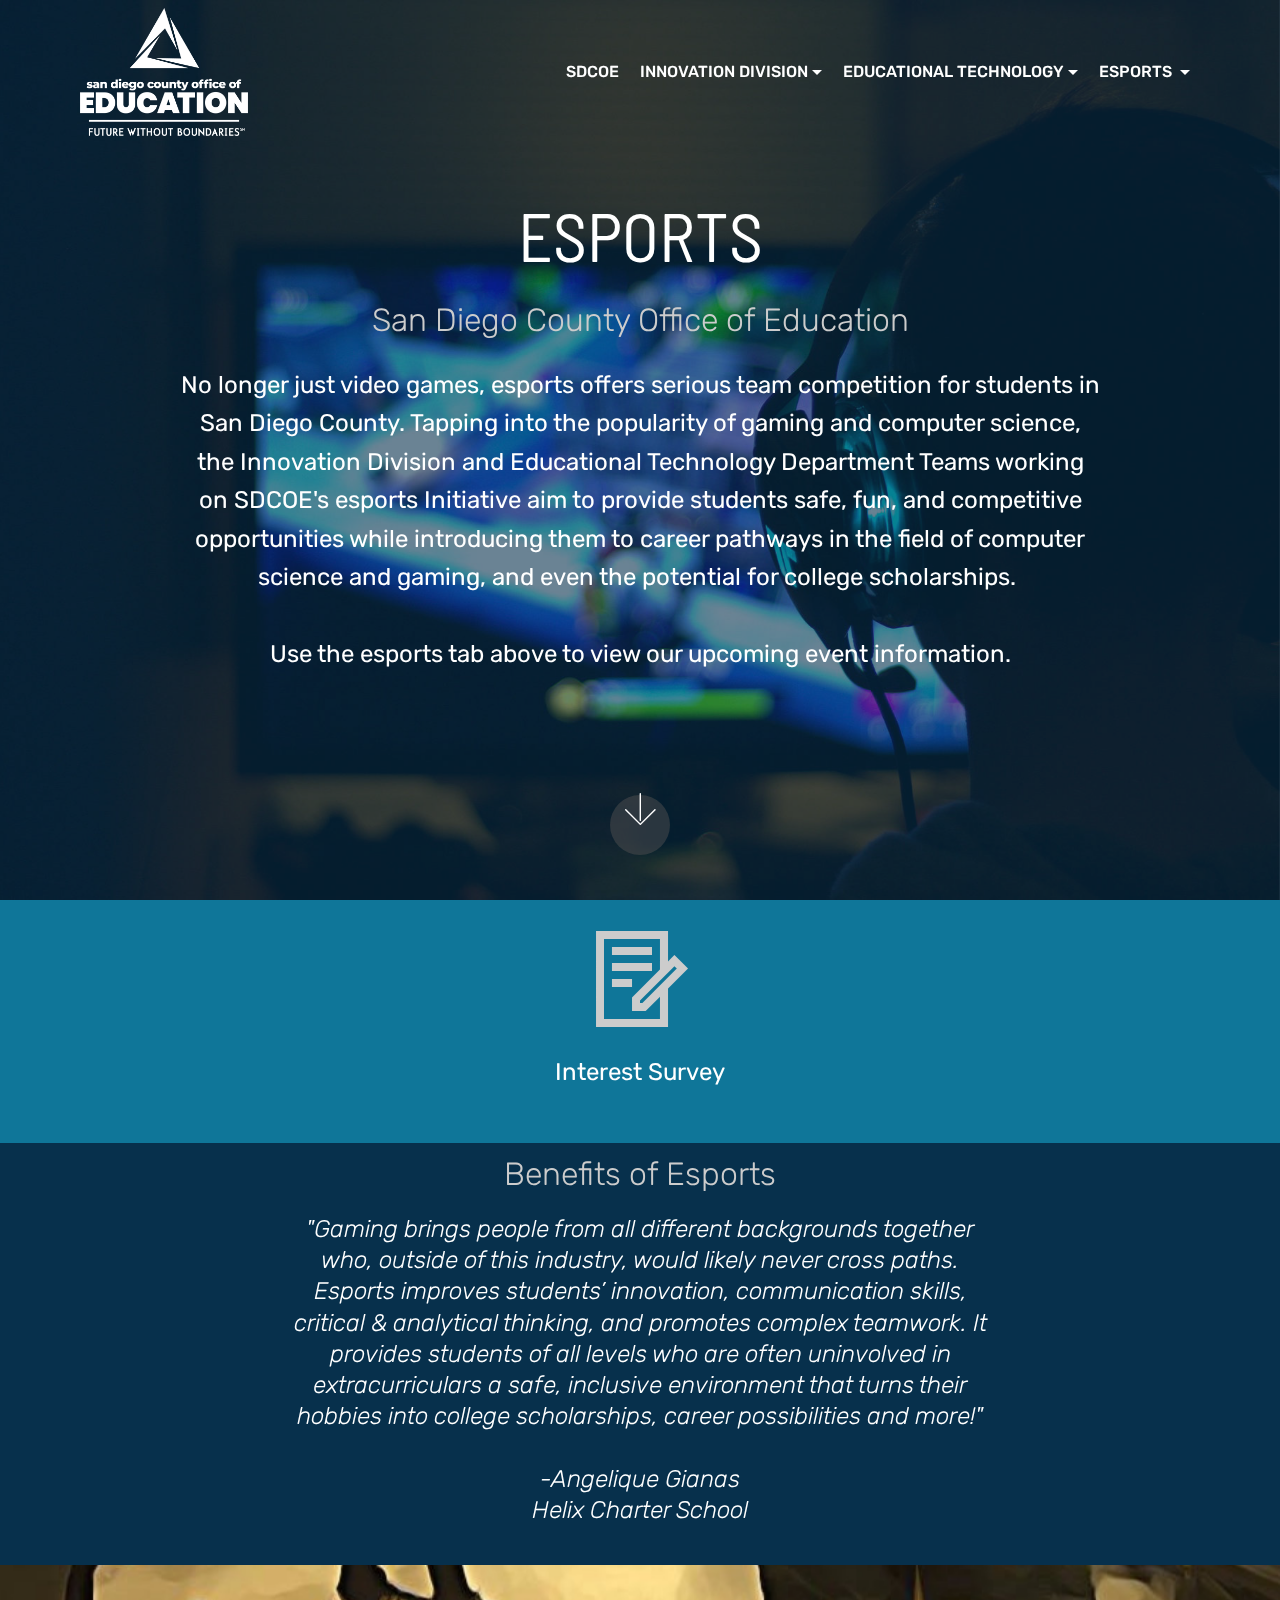
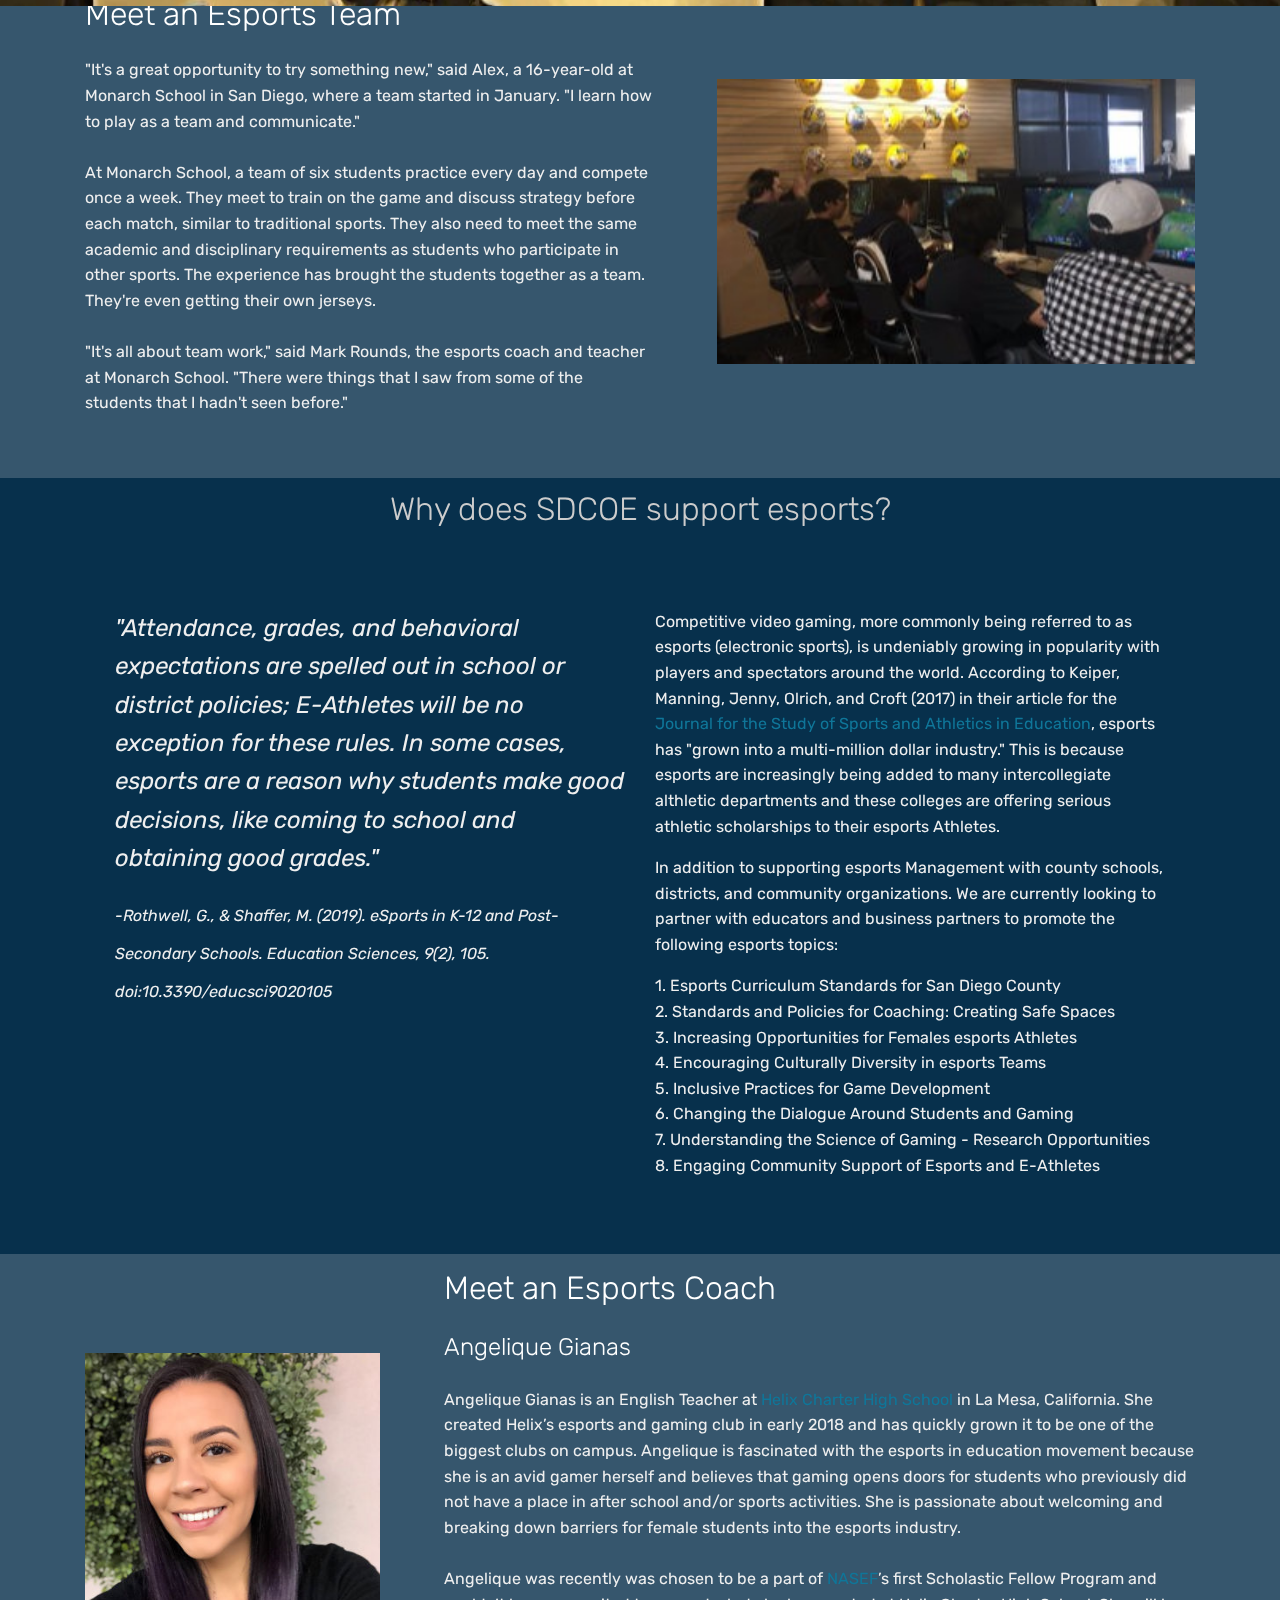
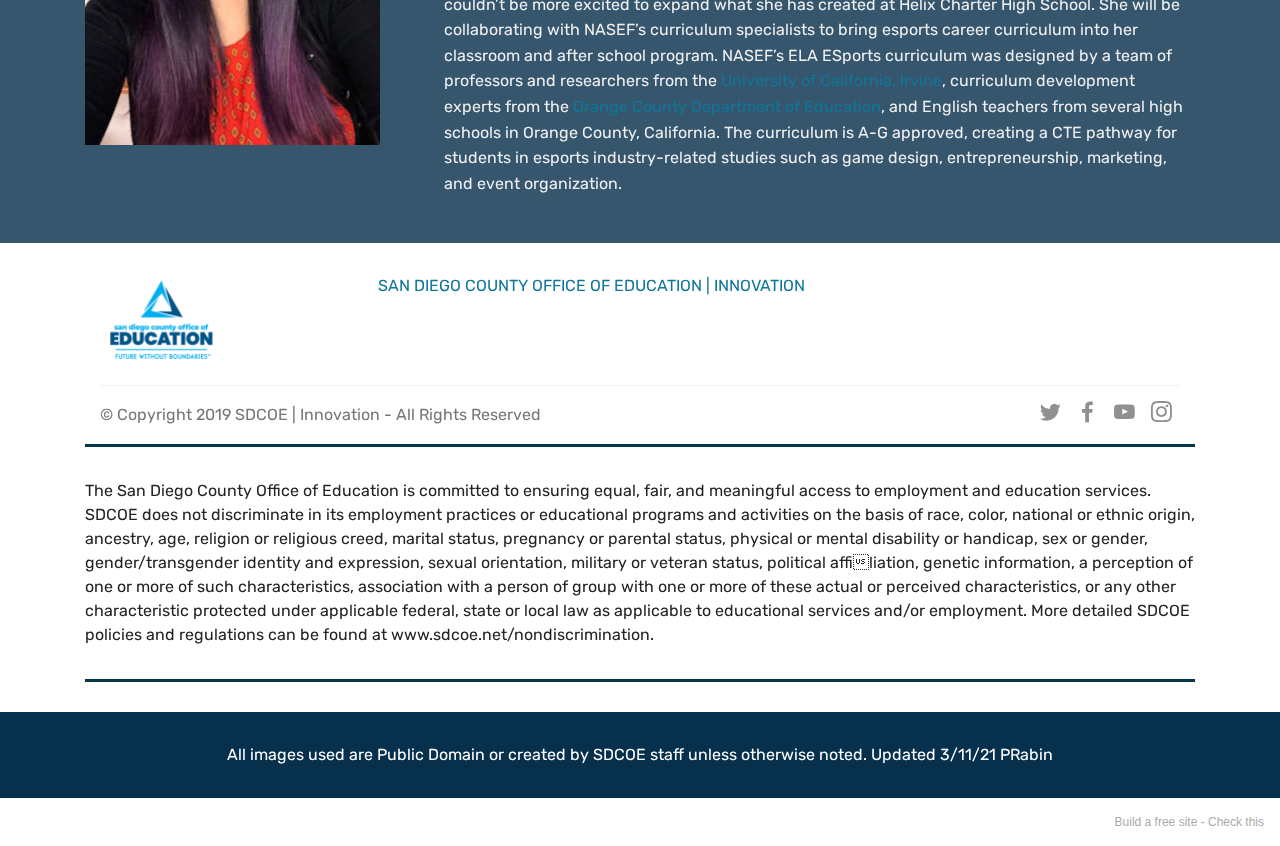
<file: index.html>
<!DOCTYPE html>
<html  >
<head>
  <!-- Site made with Mobirise Website Builder v5.2.0, https://mobirise.com -->
  <meta charset="UTF-8">
  <meta http-equiv="X-UA-Compatible" content="IE=edge">
  <meta name="generator" content="Mobirise v5.2.0, mobirise.com">
  <meta name="viewport" content="width=device-width, initial-scale=1, minimum-scale=1">
  <link rel="shortcut icon" href="assets/images/sdcoe-logo-color-128x99.png" type="image/x-icon">
  <meta name="description" content="">
  
  
  <title>eSports - San Diego County Office of Education - Innovation Division</title>
  <link rel="stylesheet" href="assets/web/assets/mobirise-icons/mobirise-icons.css">
  <link rel="stylesheet" href="assets/web/assets/mobirise-icons2/mobirise2.css">
  <link rel="stylesheet" href="assets/bootstrap/css/bootstrap.min.css">
  <link rel="stylesheet" href="assets/bootstrap/css/bootstrap-grid.min.css">
  <link rel="stylesheet" href="assets/bootstrap/css/bootstrap-reboot.min.css">
  <link rel="stylesheet" href="assets/tether/tether.min.css">
  <link rel="stylesheet" href="assets/dropdown/css/style.css">
  <link rel="stylesheet" href="assets/socicon/css/styles.css">
  <link rel="stylesheet" href="assets/theme/css/style.css">
  <link rel="preload" as="style" href="assets/mobirise/css/mbr-additional.css"><link rel="stylesheet" href="assets/mobirise/css/mbr-additional.css" type="text/css">
  
  
  
  
</head>
<body>

<!-- Analytics -->
<!-- Global site tag (gtag.js) - Google Analytics -->
<script async src="https://www.googletagmanager.com/gtag/js?id=UA-148338615-2"></script>
<script>
  window.dataLayer = window.dataLayer || [];
  function gtag(){dataLayer.push(arguments);}
  gtag('js', new Date());

  gtag('config', 'UA-148338615-2');
</script>
<!-- /Analytics -->


  
  <section class="menu cid-rD7rwLr5xg" once="menu" id="menu2-0">

    

    <nav class="navbar navbar-expand beta-menu navbar-dropdown align-items-center navbar-fixed-top navbar-toggleable-sm bg-color transparent">
        <button class="navbar-toggler navbar-toggler-right" type="button" data-toggle="collapse" data-target="#navbarSupportedContent" aria-controls="navbarSupportedContent" aria-expanded="false" aria-label="Toggle navigation">
            <div class="hamburger">
                <span></span>
                <span></span>
                <span></span>
                <span></span>
            </div>
        </button>
        <div class="menu-logo">
            <div class="navbar-brand">
                <span class="navbar-logo">
                    <a href="https://www.sdcoe.net/innovation/Pages/default.aspx" target="_blank">
                        <img src="assets/images/sdcoe-logo-reverse-328x250.png" alt="SDCOE Logo: Future Without Boundaries" title="" style="height: 8rem;">
                    </a>
                </span>
                
            </div>
        </div>
        <div class="collapse navbar-collapse" id="navbarSupportedContent">
            <ul class="navbar-nav nav-dropdown nav-right" data-app-modern-menu="true"><li class="nav-item">
                    <a class="nav-link link text-white display-4" href="http://www.sdcoe.net" target="_blank">
                        SDCOE</a>
                </li>
                <li class="nav-item dropdown"><a class="nav-link link dropdown-toggle text-white display-4" href="#" data-toggle="dropdown-submenu" aria-expanded="false">INNOVATION DIVISION</a><div class="dropdown-menu"><a class="dropdown-item text-white display-4" href="https://www.sdcoe.net/innovation/educational-technology/Pages/default.aspx" aria-expanded="true" target="_blank">Innovation Division SDCOE</a><a class="dropdown-item text-white display-4" href="http://innovatesd.org" aria-expanded="false" target="_blank">#InnovateSD</a></div></li><li class="nav-item dropdown"><a class="nav-link link dropdown-toggle text-white display-4" href="#" target="_blank" data-toggle="dropdown-submenu" aria-expanded="false">EDUCATIONAL TECHNOLOGY</a><div class="dropdown-menu"><a class="dropdown-item text-white display-4" href="https://www.sdcoe.net/innovation/educational-technology/Pages/default.aspx" target="_blank">Ed Tech SDCOE</a><a class="dropdown-item text-white display-4" href="http://edtech.innovatesd.org" target="_blank" aria-expanded="false">Ed Tech Events</a></div></li><li class="nav-item dropdown"><a class="nav-link link dropdown-toggle text-white display-4" href="#" data-toggle="dropdown-submenu" aria-expanded="false">ESPORTS&nbsp;</a><div class="dropdown-menu"><a class="dropdown-item text-white display-4" href="index.html">Home</a><a class="dropdown-item text-white display-4" href="page3.html" aria-expanded="true">Events</a><a class="dropdown-item text-white display-4" href="page4.html" aria-expanded="true">Resources</a><a class="dropdown-item text-white display-4" href="page2.html" aria-expanded="true">Contact Us</a><a class="dropdown-item text-white display-4" href="https://www.nasef.org/" aria-expanded="true" target="_blank">NASEF</a><a class="dropdown-item text-white display-4" href="https://www.highschoolesportsleague.com/" aria-expanded="true" target="_blank">HSEL</a></div></li></ul>
            
        </div>
    </nav>
</section>

<section class="cid-rD7z12xSwP mbr-fullscreen mbr-parallax-background" id="header2-e">

    

    <div class="mbr-overlay" style="opacity: 0.6; background-color: rgb(7, 48, 76);"></div>

    <div class="container align-center">
        <div class="row justify-content-md-center">
            <div class="mbr-white col-md-10">
                <h1 class="mbr-section-title mbr-bold pb-3 mbr-fonts-style display-1"><span style="font-weight: normal;">
                    ESPORTS</span></h1>
                <h3 class="mbr-section-subtitle align-center mbr-light pb-3 mbr-fonts-style display-2">
                    San Diego County Office of Education</h3>
                <p class="mbr-text pb-3 mbr-fonts-style display-5">
                    No longer just video games, esports offers serious team competition for students in San Diego County. Tapping into the popularity of gaming and computer science, the Innovation Division and Educational Technology Department Teams working on SDCOE's esports Initiative aim to provide students safe, fun, and competitive opportunities while introducing them to career pathways in the field of computer science and gaming, and even the potential for college scholarships.&nbsp;<br><br>Use the esports tab above to view our upcoming event information.</p>
                
            </div>
        </div>
    </div>
    <div class="mbr-arrow hidden-sm-down" aria-hidden="true">
        <a href="#next">
            <i class="mbri-down mbr-iconfont"></i>
        </a>
    </div>
</section>

<section class="features1 cid-rD7AZ3YYav" id="features1-h">
    
    

    
    <div class="container">
        <div class="media-container-row">

            <div class="card p-3 col-12 col-md-6">
                <div class="card-img pb-3">
                    <a href="https://docs.google.com/forms/d/e/1FAIpQLSdMnDga5n7YO0GbKtF_SQmA682bVkDTA9CuA4HZSMNKhQSv8w/viewform" target="_blank"><span class="mbr-iconfont mobi-mbri-contact-form mobi-mbri" style="color: rgb(204, 204, 204); fill: rgb(204, 204, 204);"></span></a>
                </div>
                <div class="card-box">
                    <h4 class="card-title py-3 mbr-fonts-style display-5"><a href="https://docs.google.com/forms/d/e/1FAIpQLSdMnDga5n7YO0GbKtF_SQmA682bVkDTA9CuA4HZSMNKhQSv8w/viewform?usp=sf_link" target="_blank" class="text-white">Interest Survey</a></h4>
                    
                </div>
            </div>

            

            

            

        </div>

    </div>

</section>

<section class="mbr-section content4 cid-rFJJHPw3VL" id="content4-1k">

    

    <div class="container">
        <div class="media-container-row">
            <div class="title col-12 col-md-8">
                <h2 class="align-center pb-3 mbr-fonts-style display-2">
                    Benefits of Esports</h2>
                <h3 class="mbr-section-subtitle align-center mbr-light mbr-fonts-style display-5"><em>"Gaming brings people from all different backgrounds together who, outside of this industry, would likely never cross paths. Esports improves students’ innovation, communication skills, critical &amp; analytical thinking, and promotes complex teamwork. It provides students of all levels who are often uninvolved in extracurriculars a safe, inclusive environment that turns their hobbies into college scholarships, career possibilities and more!"</em><em><br></em><br><em>-Angelique Gianas</em><br><em>Helix Charter School<br></em><div><br></div></h3>
                
            </div>
        </div>
    </div>
</section>

<section class="header3 cid-rD7Uza8Azc mbr-parallax-background" id="header3-o">

    

    <div class="mbr-overlay" style="opacity: 0.8; background-color: rgb(7, 48, 76);">
    </div>

    <div class="container">
        <div class="media-container-row">
            <div class="mbr-figure" style="width: 90%;">
                <img src="assets/images/monarchesports-338x253.jpeg" alt="Monarch School ESports Team" title="">
            </div>

            <div class="media-content">
                <h1 class="mbr-section-title mbr-white pb-3 mbr-fonts-style display-2">Meet an Esports Team</h1>
                
                <div class="mbr-section-text mbr-white pb-3 ">
                    <p class="mbr-text mbr-fonts-style display-7">"It's a great opportunity to try something new," said Alex, a 16-year-old at Monarch School in San Diego, where a team started in January. "I learn how to play as a team and communicate."<br><br>At Monarch School, a team of six students practice every day and compete once a week. They meet to train on the game and discuss strategy before each match, similar to traditional sports. They also need to meet the same academic and disciplinary requirements as students who participate in other sports.&nbsp;The experience has brought the students together as a team. They're even getting their own jerseys.<br><br>"It's all about team work," said Mark Rounds, the esports coach and teacher at Monarch School. "There were things that I saw from some of the students that I hadn't seen before."</p>
                </div>
                
            </div>
        </div>
    </div>

</section>

<section class="mbr-section content4 cid-rDc0FtDS0E" id="content4-w">

    

    <div class="container">
        <div class="media-container-row">
            <div class="title col-12 col-md-8">
                <h2 class="align-center pb-3 mbr-fonts-style display-2">Why does SDCOE support esports?</h2>
                
                
            </div>
        </div>
    </div>
</section>

<section class="mbr-section article content3 cid-rD7CPgzFGn" id="content3-l">
      
     

    <div class="container">
        <div class="media-container-row">
            <div class="row col-12 col-md-12">
                <div class="col-12 mbr-text mbr-fonts-style display-5 col-md-6">
                     <p><em>"Attendance, grades, and behavioral expectations are spelled out in school or district policies; E-Athletes will be no exception for these rules. In some cases, esports are a reason why students make good decisions, like coming to school and obtaining good grades." <span style="font-size: 16px;">&nbsp;</span></em></p><p><em><span style="font-size: 16px;">-Rothwell, G., &amp; Shaffer, M. (2019). eSports in K-12 and Post-Secondary Schools. Education Sciences, 9(2), 105. doi:10.3390/educsci9020105</span></em></p>
                </div>
                <div class="col-12 mbr-text mbr-fonts-style display-7 col-md-6">
                     <p>Competitive video gaming, more commonly being referred to as esports (electronic sports), is undeniably growing in popularity with players and spectators around the world. According to Keiper, Manning, Jenny, Olrich, and Croft (2017) in their article for the <a href="https://www.researchgate.net/profile/Margaret_Keiper/publication/316324682_No_reason_to_LoL_at_LoL_the_addition_of_esports_to_intercollegiate_athletic_departments/links/5b4d25b8aca27217ff9b073b/No-reason-to-LoL-at-LoL-the-addition-of-esports-to-intercollegiate-athletic-departments.pdf" target="_blank">Journal for the Study of Sports and Athletics in Education</a>, esports has "grown into a multi-million dollar industry." This is because esports are increasingly being added to many intercollegiate althletic departments and these colleges are offering serious athletic scholarships to their esports Athletes. </p><p>In addition to supporting esports Management with county schools, districts, and community organizations. We are currently looking to partner with educators and business partners to promote the following esports topics:&nbsp;</p><p>1. Esports Curriculum Standards for San Diego County<br>2. Standards and Policies for Coaching: Creating Safe Spaces<br><span style="font-size: 1rem;">3. Increasing Opportunities for Females esports Athletes<br>4. Encouraging Culturally Diversity in esports Teams<br>5. Inclusive Practices for Game Development<br>6. Changing the Dialogue Around Students and Gaming<br>7. Understanding the Science of Gaming - Research Opportunities<br></span><span style="font-size: 1rem;">8. Engaging Community Support of Esports and E-Athletes</span></p>
                </div>
                
            </div>
        </div>
    </div>
</section>

<section class="header3 cid-rDbJ3j5r0d mbr-parallax-background" id="header3-p">

    

    <div class="mbr-overlay" style="opacity: 0.8; background-color: rgb(7, 48, 76);">
    </div>

    <div class="container">
        <div class="media-container-row">
            <div class="mbr-figure" style="width: 45%;">
                <img src="assets/images/sdcoe-picture-gianas-338x450.jpg" alt="Patrick Gittisriboongal" title="">
            </div>

            <div class="media-content">
                <h1 class="mbr-section-title mbr-white pb-3 mbr-fonts-style display-2">Meet an Esports Coach</h1>
                <h3 class="mbr-section-subtitle align-left mbr-white mbr-light pb-3 mbr-fonts-style display-5"><div>Angelique Gianas<br></div></h3>
                <div class="mbr-section-text mbr-white pb-3 ">
                    <p class="mbr-text mbr-fonts-style display-7">Angelique Gianas is an English Teacher at <a href="http://www.helixcharter.net/" target="_blank">Helix Charter High School</a> in La Mesa, California. She created Helix’s esports and gaming club in early 2018 and has quickly grown it to be one of the biggest clubs on campus. Angelique is fascinated with the esports in education movement because she is an avid gamer herself and believes that gaming opens doors for students who previously did not have a place in after school and/or sports activities. She is passionate about welcoming and breaking down barriers for female students into the esports industry.<br><br>Angelique was recently was chosen to be a part of <a href="https://www.esportsfed.org/" target="_blank">NASEF</a>’s first Scholastic Fellow Program and couldn’t be more excited to expand what she has created at Helix Charter High School. She will be collaborating with NASEF’s curriculum specialists to bring esports career curriculum into her classroom and after school program. NASEF’s ELA ESports curriculum was designed by a team of professors and researchers from the <a href="https://esports.uci.edu/tag/orange-county-high-school-esports-league/" target="_blank">University of California, Irvine</a>, curriculum development experts from the <a href="https://newsroom.ocde.us/tag/esports/" target="_blank">Orange County Department of Education</a>, and English teachers from several high schools in Orange County, California. The curriculum is A-G approved, creating a CTE pathway for students in esports industry-related studies such as game design, entrepreneurship, marketing, and event organization.</p>
                </div>
                
            </div>
        </div>
    </div>

</section>

<section class="cid-rDd2XZ3JNw" id="footer5-12">

    

    

    <div class="container">
        <div class="media-container-row">
            <div class="col-md-3">
                <div class="media-wrap">
                    <a href="https://www.sdcoe.net" target="_blank">
                       <img src="assets/images/sdcoe-logo-color-122x95.png" alt="SDCOE Logo, Future Without Boundaries" title="">
                    </a>
                </div>
            </div>
            <div class="col-md-9">
                <p class="mbr-text align-right links mbr-fonts-style display-7"><a href="https://www.sdcoe.net/innovation/Pages/default.aspx" target="_blank">SAN DIEGO COUNTY OFFICE OF EDUCATION | INNOVATION&nbsp;</a></p>
            </div>
        </div>
        <div class="footer-lower">
            <div class="media-container-row">
                <div class="col-md-12">
                    <hr>
                </div>
            </div>
            <div class="media-container-row mbr-white">
                <div class="col-md-6 copyright">
                    <p class="mbr-text mbr-fonts-style display-7">
                        © Copyright 2019 SDCOE | Innovation - All Rights Reserved
                    </p>
                </div>
                <div class="col-md-6">
                    <div class="social-list align-right">
                        <div class="soc-item">
                            <a href="https://twitter.com/sandiegoCOE" target="_blank">
                                <span class="mbr-iconfont mbr-iconfont-social socicon-twitter socicon"></span>
                            </a>
                        </div>
                        <div class="soc-item">
                            <a href="https://www.facebook.com/sandiegocoe/" target="_blank">
                                <span class="mbr-iconfont mbr-iconfont-social socicon-facebook socicon"></span>
                            </a>
                        </div>
                        <div class="soc-item">
                            <a href="https://www.youtube.com/c/mobirise" target="_blank">
                                <span class="socicon-youtube socicon mbr-iconfont mbr-iconfont-social"></span>
                            </a>
                        </div>
                        <div class="soc-item">
                            <a href="https://www.instagram.com/SanDiegoCOE/" target="_blank">
                                <span class="mbr-iconfont mbr-iconfont-social socicon-instagram socicon"></span>
                            </a>
                        </div>
                        
                        
                    </div>
                </div>
            </div>
        </div>
    </div>
</section>

<section class="mbr-section article content9 cid-rD7yfs7lu6" id="content9-b">
    
     

    <div class="container">
        <div class="inner-container" style="width: 100%;">
            <hr class="line" style="width: 100%;">
            <div class="section-text align-center mbr-fonts-style display-7">The San Diego County Office of Education is committed to ensuring equal, fair, and meaningful access to employment and education services. SDCOE does not discriminate in its employment practices or educational programs and activities on the basis of race, color, national or ethnic origin, ancestry, age, religion or religious creed, marital status, pregnancy or parental status, physical or mental disability or handicap, sex or gender, gender/transgender identity and expression, sexual orientation, military or veteran status, political affiliation, genetic information, a perception of one or more of such characteristics, association with a person of group with one or more of these actual or perceived characteristics, or any other characteristic protected under applicable federal, state or local law as applicable to educational services and/or employment. More detailed SDCOE policies and regulations can be found at www.sdcoe.net/nondiscrimination.</div>
            <hr class="line" style="width: 100%;">
        </div>
        </div>
</section>

<section once="footers" class="cid-rDbM1BHrDI" id="footer6-r">

    

    

    <div class="container">
        <div class="media-container-row align-center mbr-white">
            <div class="col-12">
                <p class="mbr-text mb-0 mbr-fonts-style display-7">
                    All images used are Public Domain or created by SDCOE staff unless otherwise noted. Updated 3/11/21 PRabin<br></p>
            </div>
        </div>
    </div>
</section><section style="background-color: #fff; font-family: -apple-system, BlinkMacSystemFont, 'Segoe UI', 'Roboto', 'Helvetica Neue', Arial, sans-serif; color:#aaa; font-size:12px; padding: 0; align-items: center; display: flex;"><a href="https://mobirise.site/k" style="flex: 1 1; height: 3rem; padding-left: 1rem;"></a><p style="flex: 0 0 auto; margin:0; padding-right:1rem;">Build a free site - <a href="https://mobirise.site/w" style="color:#aaa;">Check this</a></p></section><script src="assets/web/assets/jquery/jquery.min.js"></script>  <script src="assets/popper/popper.min.js"></script>  <script src="assets/bootstrap/js/bootstrap.min.js"></script>  <script src="assets/tether/tether.min.js"></script>  <script src="assets/smoothscroll/smooth-scroll.js"></script>  <script src="assets/dropdown/js/nav-dropdown.js"></script>  <script src="assets/dropdown/js/navbar-dropdown.js"></script>  <script src="assets/touchswipe/jquery.touch-swipe.min.js"></script>  <script src="assets/parallax/jarallax.min.js"></script>  <script src="assets/theme/js/script.js"></script>  
  
  
</body>
</html>
</file>
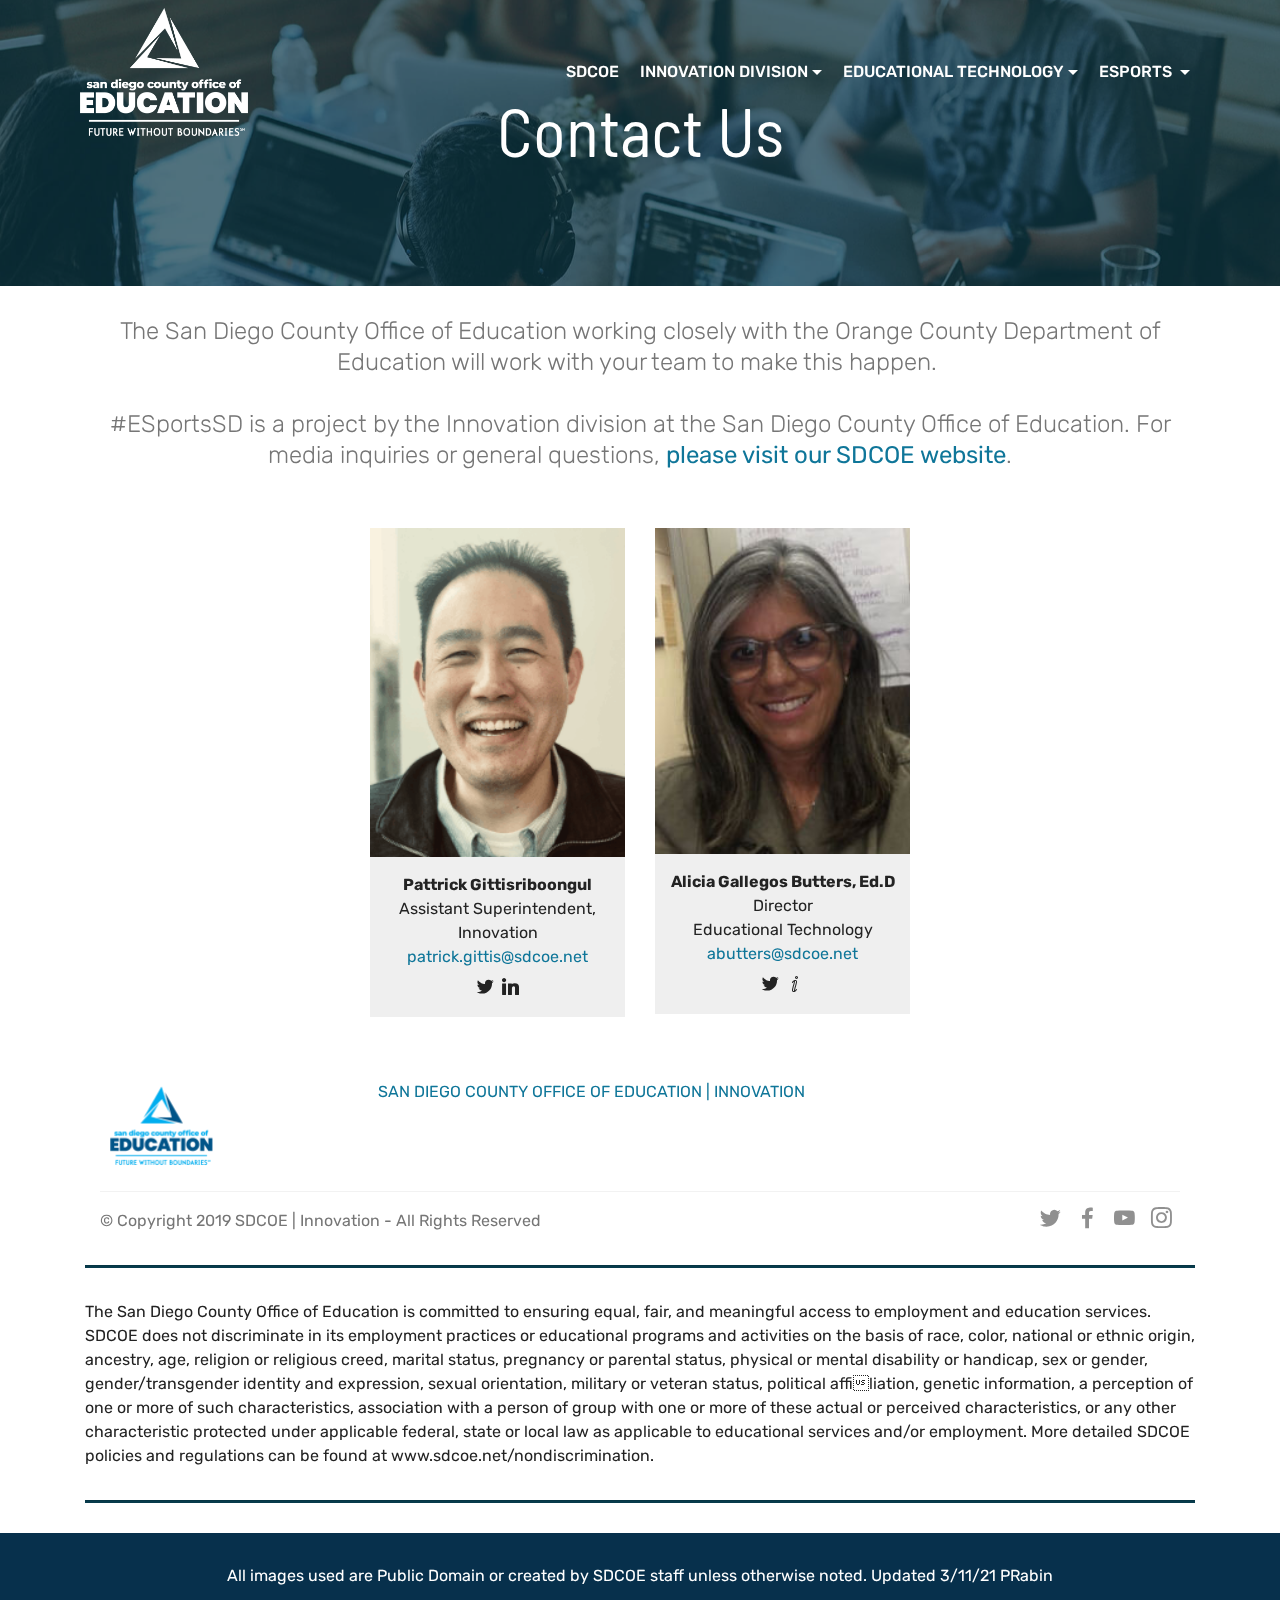
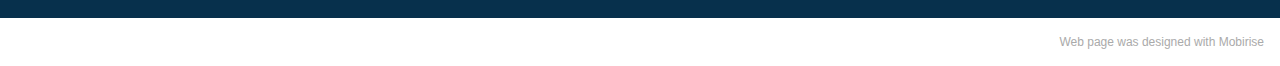
<file: page2.html>
<!DOCTYPE html>
<html  >
<head>
  <!-- Site made with Mobirise Website Builder v5.2.0, https://mobirise.com -->
  <meta charset="UTF-8">
  <meta http-equiv="X-UA-Compatible" content="IE=edge">
  <meta name="generator" content="Mobirise v5.2.0, mobirise.com">
  <meta name="viewport" content="width=device-width, initial-scale=1, minimum-scale=1">
  <link rel="shortcut icon" href="assets/images/sdcoe-logo-color-128x99.png" type="image/x-icon">
  <meta name="description" content="Website Creator Description">
  
  
  <title>Contact Us</title>
  <link rel="stylesheet" href="assets/web/assets/mobirise-icons/mobirise-icons.css">
  <link rel="stylesheet" href="assets/web/assets/mobirise-icons-bold/mobirise-icons-bold.css">
  <link rel="stylesheet" href="assets/bootstrap/css/bootstrap.min.css">
  <link rel="stylesheet" href="assets/bootstrap/css/bootstrap-grid.min.css">
  <link rel="stylesheet" href="assets/bootstrap/css/bootstrap-reboot.min.css">
  <link rel="stylesheet" href="assets/tether/tether.min.css">
  <link rel="stylesheet" href="assets/dropdown/css/style.css">
  <link rel="stylesheet" href="assets/socicon/css/styles.css">
  <link rel="stylesheet" href="assets/theme/css/style.css">
  <link rel="preload" as="style" href="assets/mobirise/css/mbr-additional.css"><link rel="stylesheet" href="assets/mobirise/css/mbr-additional.css" type="text/css">
  
  
  
  
</head>
<body>

<!-- Analytics -->
<!-- Global site tag (gtag.js) - Google Analytics -->
<script async src="https://www.googletagmanager.com/gtag/js?id=UA-148338615-2"></script>
<script>
  window.dataLayer = window.dataLayer || [];
  function gtag(){dataLayer.push(arguments);}
  gtag('js', new Date());

  gtag('config', 'UA-148338615-2');
</script>
<!-- /Analytics -->


  
  <section class="header1 cid-rDbUGS1w4m mbr-parallax-background" id="header1-t">

    

    <div class="mbr-overlay" style="opacity: 0.6; background-color: rgb(7, 59, 76);">
    </div>

    <div class="container">
        <div class="row justify-content-md-center">
            <div class="mbr-white col-md-10">
                <h1 class="mbr-section-title align-center mbr-bold pb-3 mbr-fonts-style display-1"><span style="font-weight: normal;">
                    Contact Us</span></h1>
                
                
                
            </div>
        </div>
    </div>

</section>

<section class="menu cid-rD7rwLr5xg" once="menu" id="menu2-4">

    

    <nav class="navbar navbar-expand beta-menu navbar-dropdown align-items-center navbar-fixed-top navbar-toggleable-sm bg-color transparent">
        <button class="navbar-toggler navbar-toggler-right" type="button" data-toggle="collapse" data-target="#navbarSupportedContent" aria-controls="navbarSupportedContent" aria-expanded="false" aria-label="Toggle navigation">
            <div class="hamburger">
                <span></span>
                <span></span>
                <span></span>
                <span></span>
            </div>
        </button>
        <div class="menu-logo">
            <div class="navbar-brand">
                <span class="navbar-logo">
                    <a href="https://www.sdcoe.net/innovation/Pages/default.aspx" target="_blank">
                        <img src="assets/images/sdcoe-logo-reverse-328x250.png" alt="SDCOE Logo: Future Without Boundaries" title="" style="height: 8rem;">
                    </a>
                </span>
                
            </div>
        </div>
        <div class="collapse navbar-collapse" id="navbarSupportedContent">
            <ul class="navbar-nav nav-dropdown nav-right" data-app-modern-menu="true"><li class="nav-item">
                    <a class="nav-link link text-white display-4" href="http://www.sdcoe.net" target="_blank">
                        SDCOE</a>
                </li>
                <li class="nav-item dropdown"><a class="nav-link link dropdown-toggle text-white display-4" href="#" data-toggle="dropdown-submenu" aria-expanded="false">INNOVATION DIVISION</a><div class="dropdown-menu"><a class="dropdown-item text-white display-4" href="https://www.sdcoe.net/innovation/educational-technology/Pages/default.aspx" aria-expanded="true" target="_blank">Innovation Division SDCOE</a><a class="dropdown-item text-white display-4" href="http://innovatesd.org" aria-expanded="false" target="_blank">#InnovateSD</a></div></li><li class="nav-item dropdown"><a class="nav-link link dropdown-toggle text-white display-4" href="#" target="_blank" data-toggle="dropdown-submenu" aria-expanded="false">EDUCATIONAL TECHNOLOGY</a><div class="dropdown-menu"><a class="dropdown-item text-white display-4" href="https://www.sdcoe.net/innovation/educational-technology/Pages/default.aspx" target="_blank">Ed Tech SDCOE</a><a class="dropdown-item text-white display-4" href="http://edtech.innovatesd.org" target="_blank" aria-expanded="false">Ed Tech Events</a></div></li><li class="nav-item dropdown"><a class="nav-link link dropdown-toggle text-white display-4" href="#" data-toggle="dropdown-submenu" aria-expanded="false">ESPORTS&nbsp;</a><div class="dropdown-menu"><a class="dropdown-item text-white display-4" href="index.html">Home</a><a class="dropdown-item text-white display-4" href="page3.html" aria-expanded="true">Events</a><a class="dropdown-item text-white display-4" href="page4.html" aria-expanded="true">Resources</a><a class="dropdown-item text-white display-4" href="page2.html" aria-expanded="true">Contact Us</a><a class="dropdown-item text-white display-4" href="https://www.nasef.org/" aria-expanded="true" target="_blank">NASEF</a><a class="dropdown-item text-white display-4" href="https://www.highschoolesportsleague.com/" aria-expanded="true" target="_blank">HSEL</a></div></li></ul>
            
        </div>
    </nav>
</section>

<section class="team1 cid-rDbViJL08k" id="team1-v">
    
    
    
    <div class="container align-center">
        
        <h3 class="pb-5 mbr-section-subtitle mbr-fonts-style mbr-light display-5"><div>The San Diego County Office of Education working closely with the Orange County Department of Education will work with your team to make this happen.&nbsp;</div><br><div>#ESportsSD is a project by the Innovation division at the San Diego County Office of Education. For media inquiries or general questions, <a href="https://www.sdcoe.net/innovation/Pages/default.aspx" target="_blank">please visit our SDCOE website</a>.
        </div></h3>
        <div class="row media-row">
            
        <div class="team-item col-lg-3 col-md-6">
                <div class="item-image">
                    <img src="assets/images/patrick-4-208x290.png" alt="" title="">
                </div>
                <div class="item-caption py-3">
                    <div class="item-name px-2">
                        <p class="mbr-fonts-style display-7"><strong>
                           Pattrick Gittisriboongul</strong></p>
                    </div>
                    <div class="item-role px-2">
                        <p>Assistant Superintendent, Innovation<br><a href="mailto:patrick.gittis@sdcoe.net">patrick.gittis@sdcoe.net</a></p>
                    </div>
                    <div class="item-social pt-2">
                        <a href="https://twitter.com/pgittis" target="_blank">
                            <span class="p-1 mbr-iconfont mbr-iconfont-social socicon-twitter socicon"></span>
                        </a>
                        <a href="https://www.facebook.com/pages/Mobirise/1616226671953247" target="_blank">
                            <span class="p-1 mbr-iconfont mbr-iconfont-social socicon-linkedin socicon"></span>
                        </a>
                        <a href="https://plus.google.com/u/0/+Mobirise" target="_blank">
                            
                        </a>
                        <a href="https://www.linkedin.com/in/mobirise" target="_blank">
                            
                        </a>
                        <a href="https://www.instagram.com/mobirise/" target="_blank">
                            
                        </a>
                        <a href="https://www.youtube.com/channel/UCt_tncVAetpK5JeM8L-8jyw" target="_blank">    
                            
                        </a>
                    </div>
                </div>
            </div><div class="team-item col-lg-3 col-md-6">
                <div class="item-image">
                    <img src="assets/images/aliciagallegosbutters-1-217x278.jpg" alt="" title="">
                </div>
                <div class="item-caption py-3">
                    <div class="item-name px-2">
                        <p class="mbr-fonts-style display-7"><strong>
                           Alicia Gallegos Butters, Ed.D</strong></p>
                    </div>
                    <div class="item-role px-2">
                        <p>Director<br>Educational Technology<br><strong><a href="mailto:abutters@sdcoe.net">abutters@sdcoe.net</a></strong></p>
                    </div>
                    <div class="item-social pt-2">
                        <a href="https://twitter.com/aliciambutters" target="_blank">
                            <span class="p-1 mbr-iconfont mbr-iconfont-social socicon-twitter socicon"></span>
                        </a>
                        <a href="https://www.sdcoe.net/innovation/educational-technology/Pages/default.aspx" target="_blank">
                            <span class="p-1 mbr-iconfont mbr-iconfont-social mbrib-italic" style="color: rgb(35, 35, 35); fill: rgb(35, 35, 35);"></span>
                        </a>
                        <a href="https://plus.google.com/u/0/+Mobirise" target="_blank">
                            
                        </a>
                        <a href="https://www.linkedin.com/in/mobirise" target="_blank">
                            
                        </a>
                        <a href="https://www.instagram.com/mobirise/" target="_blank">
                            
                        </a>
                        <a href="https://www.youtube.com/channel/UCt_tncVAetpK5JeM8L-8jyw" target="_blank">    
                            
                        </a>
                    </div>
                </div>
            </div></div>    
    </div>
</section>

<section class="cid-rDdnzn6esG" id="footer5-17">

    

    

    <div class="container">
        <div class="media-container-row">
            <div class="col-md-3">
                <div class="media-wrap">
                    <a href="https://www.sdcoe.net" target="_blank">
                       <img src="assets/images/sdcoe-logo-color-122x95.png" alt="SDCOE Logo, Future Without Boundaries" title="">
                    </a>
                </div>
            </div>
            <div class="col-md-9">
                <p class="mbr-text align-right links mbr-fonts-style display-7"><a href="https://www.sdcoe.net/innovation/Pages/default.aspx" target="_blank">SAN DIEGO COUNTY OFFICE OF EDUCATION | INNOVATION&nbsp;</a></p>
            </div>
        </div>
        <div class="footer-lower">
            <div class="media-container-row">
                <div class="col-md-12">
                    <hr>
                </div>
            </div>
            <div class="media-container-row mbr-white">
                <div class="col-md-6 copyright">
                    <p class="mbr-text mbr-fonts-style display-7">
                        © Copyright 2019 SDCOE | Innovation - All Rights Reserved
                    </p>
                </div>
                <div class="col-md-6">
                    <div class="social-list align-right">
                        <div class="soc-item">
                            <a href="https://twitter.com/sandiegoCOE" target="_blank">
                                <span class="mbr-iconfont mbr-iconfont-social socicon-twitter socicon"></span>
                            </a>
                        </div>
                        <div class="soc-item">
                            <a href="https://www.facebook.com/sandiegocoe/" target="_blank">
                                <span class="mbr-iconfont mbr-iconfont-social socicon-facebook socicon"></span>
                            </a>
                        </div>
                        <div class="soc-item">
                            <a href="https://www.youtube.com/c/mobirise" target="_blank">
                                <span class="socicon-youtube socicon mbr-iconfont mbr-iconfont-social"></span>
                            </a>
                        </div>
                        <div class="soc-item">
                            <a href="https://www.instagram.com/SanDiegoCOE/" target="_blank">
                                <span class="mbr-iconfont mbr-iconfont-social socicon-instagram socicon"></span>
                            </a>
                        </div>
                        
                        
                    </div>
                </div>
            </div>
        </div>
    </div>
</section>

<section class="mbr-section article content9 cid-rDdndNJFtm" id="content9-14">
    
     

    <div class="container">
        <div class="inner-container" style="width: 100%;">
            <hr class="line" style="width: 100%;">
            <div class="section-text align-center mbr-fonts-style display-7">The San Diego County Office of Education is committed to ensuring equal, fair, and meaningful access to employment and education services. SDCOE does not discriminate in its employment practices or educational programs and activities on the basis of race, color, national or ethnic origin, ancestry, age, religion or religious creed, marital status, pregnancy or parental status, physical or mental disability or handicap, sex or gender, gender/transgender identity and expression, sexual orientation, military or veteran status, political affiliation, genetic information, a perception of one or more of such characteristics, association with a person of group with one or more of these actual or perceived characteristics, or any other characteristic protected under applicable federal, state or local law as applicable to educational services and/or employment. More detailed SDCOE policies and regulations can be found at www.sdcoe.net/nondiscrimination.</div>
            <hr class="line" style="width: 100%;">
        </div>
        </div>
</section>

<section once="footers" class="cid-rDbM1BHrDI" id="footer6-r">

    

    

    <div class="container">
        <div class="media-container-row align-center mbr-white">
            <div class="col-12">
                <p class="mbr-text mb-0 mbr-fonts-style display-7">
                    All images used are Public Domain or created by SDCOE staff unless otherwise noted. Updated 3/11/21 PRabin<br></p>
            </div>
        </div>
    </div>
</section><section style="background-color: #fff; font-family: -apple-system, BlinkMacSystemFont, 'Segoe UI', 'Roboto', 'Helvetica Neue', Arial, sans-serif; color:#aaa; font-size:12px; padding: 0; align-items: center; display: flex;"><a href="https://mobirise.site/u" style="flex: 1 1; height: 3rem; padding-left: 1rem;"></a><p style="flex: 0 0 auto; margin:0; padding-right:1rem;">Web page was <a href="https://mobirise.site/g" style="color:#aaa;">designed</a> with Mobirise</p></section><script src="assets/web/assets/jquery/jquery.min.js"></script>  <script src="assets/popper/popper.min.js"></script>  <script src="assets/bootstrap/js/bootstrap.min.js"></script>  <script src="assets/tether/tether.min.js"></script>  <script src="assets/smoothscroll/smooth-scroll.js"></script>  <script src="assets/parallax/jarallax.min.js"></script>  <script src="assets/dropdown/js/nav-dropdown.js"></script>  <script src="assets/dropdown/js/navbar-dropdown.js"></script>  <script src="assets/touchswipe/jquery.touch-swipe.min.js"></script>  <script src="assets/theme/js/script.js"></script>  
  
  
</body>
</html>
</file>
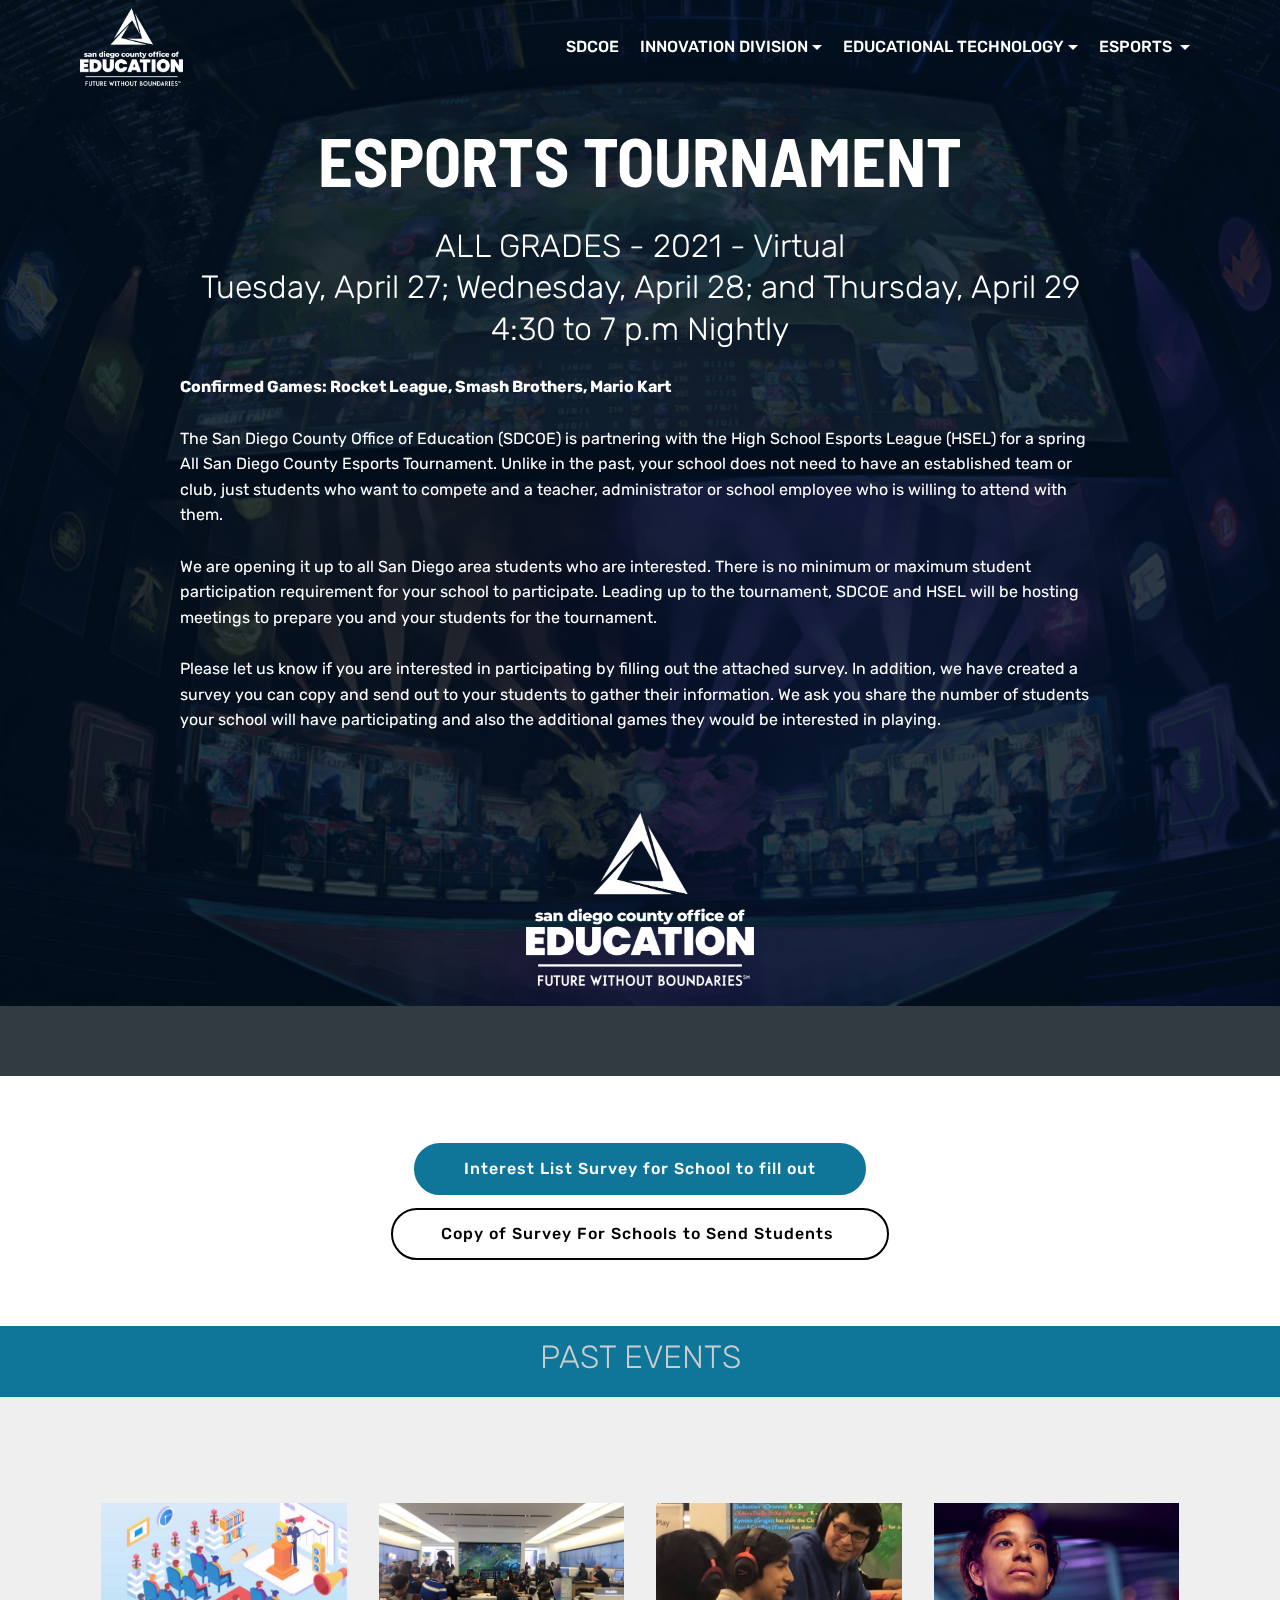
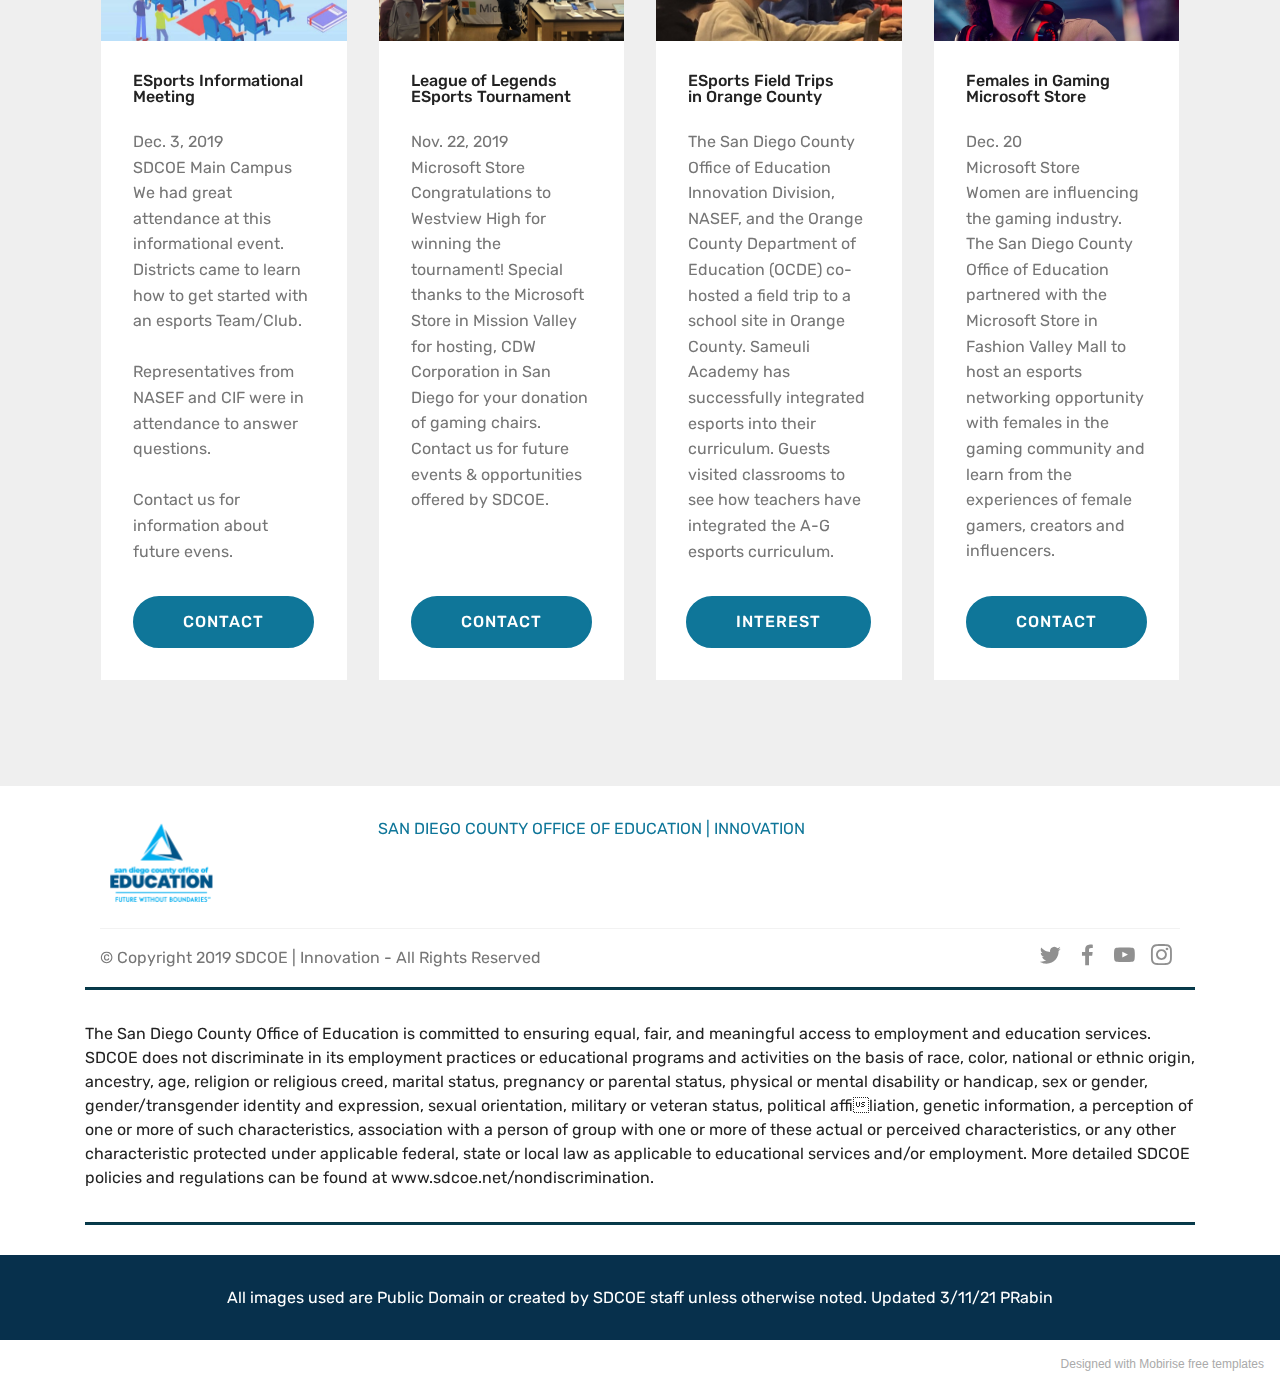
<file: page3.html>
<!DOCTYPE html>
<html  >
<head>
  <!-- Site made with Mobirise Website Builder v5.2.0, https://mobirise.com -->
  <meta charset="UTF-8">
  <meta http-equiv="X-UA-Compatible" content="IE=edge">
  <meta name="generator" content="Mobirise v5.2.0, mobirise.com">
  <meta name="viewport" content="width=device-width, initial-scale=1, minimum-scale=1">
  <link rel="shortcut icon" href="assets/images/sdcoe-logo-color-128x99.png" type="image/x-icon">
  <meta name="description" content="Website Creator Description">
  
  
  <title>Events</title>
  <link rel="stylesheet" href="assets/web/assets/mobirise-icons/mobirise-icons.css">
  <link rel="stylesheet" href="assets/bootstrap/css/bootstrap.min.css">
  <link rel="stylesheet" href="assets/bootstrap/css/bootstrap-grid.min.css">
  <link rel="stylesheet" href="assets/bootstrap/css/bootstrap-reboot.min.css">
  <link rel="stylesheet" href="assets/tether/tether.min.css">
  <link rel="stylesheet" href="assets/dropdown/css/style.css">
  <link rel="stylesheet" href="assets/socicon/css/styles.css">
  <link rel="stylesheet" href="assets/theme/css/style.css">
  <link rel="preload" as="style" href="assets/mobirise/css/mbr-additional.css"><link rel="stylesheet" href="assets/mobirise/css/mbr-additional.css" type="text/css">
  
  
  
  
</head>
<body>

<!-- Analytics -->
<!-- Global site tag (gtag.js) - Google Analytics -->
<script async src="https://www.googletagmanager.com/gtag/js?id=UA-148338615-2"></script>
<script>
  window.dataLayer = window.dataLayer || [];
  function gtag(){dataLayer.push(arguments);}
  gtag('js', new Date());

  gtag('config', 'UA-148338615-2');
</script>
<!-- /Analytics -->


  
  <section class="header4 cid-rDdIwtpRKE mbr-parallax-background" id="header4-19">

    

    <div class="mbr-overlay" style="opacity: 0.8; background-color: rgb(2, 14, 22);">
    </div>

    <div class="container">
        <div class="row justify-content-md-center">
            <div class="media-content col-md-10">
                <h1 class="mbr-section-title align-center mbr-white pb-3 mbr-bold mbr-fonts-style display-1">ESPORTS TOURNAMENT</h1>
                <h3 class="mbr-section-subtitle align-center mbr-white mbr-light pb-3 mbr-fonts-style display-2">ALL GRADES - 2021 - Virtual<br>Tuesday, April 27; Wednesday, April 28; and Thursday, April 29 <br>4:30 to 7 p.m Nightly<br></h3>
                <div class="mbr-text align-center mbr-white pb-3">
                    <p class="mbr-text mbr-fonts-style display-7"><strong>Confirmed Games: Rocket League, Smash Brothers, Mario Kart&nbsp;</strong><br><br>The San Diego County Office of Education (SDCOE) is partnering with the High School Esports League (HSEL) for a spring All San Diego County Esports Tournament. Unlike in the past, your school does not need to have an established team or club, just students who want to compete and a teacher, administrator or school employee who is willing to attend with them. <br><br>We are opening it up to all San Diego area students who are interested. There is no minimum or maximum student participation requirement for your school to participate. Leading up to the tournament, SDCOE and HSEL will be hosting meetings to prepare you and your students for the tournament. <br><br>Please let us know if you are interested in participating by filling out the attached survey. In addition, we have created a survey you can copy and send out to your students to gather their information. We ask you share the number of students your school will have participating and also the additional games they would be interested in playing.&nbsp;</p>
                </div>
                
            </div>
            <div class="mbr-figure pt-5">
                <img src="assets/images/sdcoe-logo-reverse-684x521.png" alt="SDCOE Logo, Future without boundaries" title="" style="width: 20%;">
            </div>
        </div>
    </div>
</section>

<section class="mbr-section content8 cid-srorYNkJpu" id="content8-1y">

    

    <div class="container">
        <div class="media-container-row title">
            <div class="col-12 col-md-8">
                <div class="mbr-section-btn align-center"><a class="btn btn-primary display-4" href="https://forms.gle/55SRiCb7ctXVNnw96" target="_blank">Interest List Survey for School to fill out</a>
                    <a class="btn btn-black-outline display-4" href="https://docs.google.com/forms/d/115oCHWLLlYMWTBJN6dwyOHr1bbnJaf6-t-8oFkMPUVA/copy" target="_blank">Copy of Survey For Schools to Send Students&nbsp;</a></div>
            </div>
        </div>
    </div>
</section>

<section class="mbr-section content4 cid-rDdLYnjRtp" id="content4-1d">

    

    <div class="container">
        <div class="media-container-row">
            <div class="title col-12 col-md-8">
                <h2 class="align-center pb-3 mbr-fonts-style display-2">PAST EVENTS</h2>
                
                
            </div>
        </div>
    </div>
</section>

<section class="menu cid-rD7rwLr5xg" once="menu" id="menu2-m">

    

    <nav class="navbar navbar-expand beta-menu navbar-dropdown align-items-center navbar-fixed-top navbar-toggleable-sm bg-color transparent">
        <button class="navbar-toggler navbar-toggler-right" type="button" data-toggle="collapse" data-target="#navbarSupportedContent" aria-controls="navbarSupportedContent" aria-expanded="false" aria-label="Toggle navigation">
            <div class="hamburger">
                <span></span>
                <span></span>
                <span></span>
                <span></span>
            </div>
        </button>
        <div class="menu-logo">
            <div class="navbar-brand">
                <span class="navbar-logo">
                    <a href="https://www.sdcoe.net/innovation/Pages/default.aspx" target="_blank">
                        <img src="assets/images/sdcoe-logo-reverse-328x250.png" alt="SDCOE Logo: Future Without Boundaries" title="" style="height: 4.9rem;">
                    </a>
                </span>
                
            </div>
        </div>
        <div class="collapse navbar-collapse" id="navbarSupportedContent">
            <ul class="navbar-nav nav-dropdown nav-right" data-app-modern-menu="true"><li class="nav-item">
                    <a class="nav-link link text-white display-4" href="http://www.sdcoe.net" target="_blank">
                        SDCOE</a>
                </li>
                <li class="nav-item dropdown"><a class="nav-link link dropdown-toggle text-white display-4" href="#" data-toggle="dropdown-submenu" aria-expanded="false">INNOVATION DIVISION</a><div class="dropdown-menu"><a class="dropdown-item text-white display-4" href="https://www.sdcoe.net/innovation/educational-technology/Pages/default.aspx" aria-expanded="true" target="_blank">Innovation Division SDCOE</a><a class="dropdown-item text-white display-4" href="http://innovatesd.org" aria-expanded="false" target="_blank">#InnovateSD</a></div></li><li class="nav-item dropdown"><a class="nav-link link dropdown-toggle text-white display-4" href="#" target="_blank" data-toggle="dropdown-submenu" aria-expanded="false">EDUCATIONAL TECHNOLOGY</a><div class="dropdown-menu"><a class="dropdown-item text-white display-4" href="https://www.sdcoe.net/innovation/educational-technology/Pages/default.aspx" target="_blank">Ed Tech SDCOE</a><a class="dropdown-item text-white display-4" href="http://edtech.innovatesd.org" target="_blank" aria-expanded="false">Ed Tech Events</a></div></li><li class="nav-item dropdown"><a class="nav-link link dropdown-toggle text-white display-4" href="#" data-toggle="dropdown-submenu" aria-expanded="false">ESPORTS&nbsp;</a><div class="dropdown-menu"><a class="dropdown-item text-white display-4" href="index.html">Home</a><a class="dropdown-item text-white display-4" href="page3.html" aria-expanded="true">Events</a><a class="dropdown-item text-white display-4" href="page4.html" aria-expanded="true">Resources</a><a class="dropdown-item text-white display-4" href="page2.html" aria-expanded="true">Contact Us</a><a class="dropdown-item text-white display-4" href="https://www.nasef.org/" aria-expanded="true" target="_blank">NASEF</a><a class="dropdown-item text-white display-4" href="https://www.highschoolesportsleague.com/" aria-expanded="true" target="_blank">HSEL</a></div></li></ul>
            
        </div>
    </nav>
</section>

<section class="features3 cid-rKbqLqwVET" id="features3-1l">

    

    
    <div class="container">
        <div class="media-container-row">
            <div class="card p-3 col-12 col-md-6 col-lg-3">
                <div class="card-wrapper">
                    <div class="card-img">
                        <img src="assets/images/esports-meeting-592x389.jpeg" alt="decorative image of meeting" title="Informational Meeting">
                    </div>
                    <div class="card-box">
                        <h4 class="card-title mbr-fonts-style display-7">ESports Informational Meeting</h4>
                        <p class="mbr-text mbr-fonts-style display-7">Dec. 3, 2019<br>SDCOE Main Campus <br>We had great attendance at this informational event. Districts came to learn how to get started with an esports Team/Club.&nbsp;<br><br>Representatives from NASEF and CIF were in attendance to answer questions. <br><br>Contact us for information about future evens.  <br></p>
                    </div>
                    <div class="mbr-section-btn text-center"><a href="page2.html" class="btn btn-primary display-4" target="_blank">
                            CONTACT</a></div>
                </div>
            </div>

            <div class="card p-3 col-12 col-md-6 col-lg-3">
                <div class="card-wrapper">
                    <div class="card-img">
                        <img src="assets/images/microsoft-event-1046x785.jpeg" alt="Tournament at Microsoft Venue" title="">
                    </div>
                    <div class="card-box">
                        <h4 class="card-title mbr-fonts-style display-7">
                            League of Legends ESports Tournament</h4>
                        <p class="mbr-text mbr-fonts-style display-7">Nov. 22, 2019<br>Microsoft Store&nbsp;<br>Congratulations to Westview High for winning the tournament! Special thanks to the Microsoft Store in Mission Valley for hosting, CDW Corporation in San Diego for your donation of gaming chairs. Contact us for future events &amp; opportunities offered by SDCOE.<br><br><br></p>
                    </div>
                    <div class="mbr-section-btn text-center"><a href="page2.html" class="btn btn-primary display-4" target="_blank">
                            CONTACT</a></div>
                </div>
            </div>

            <div class="card p-3 col-12 col-md-6 col-lg-3">
                <div class="card-wrapper">
                    <div class="card-img">
                        <img src="assets/images/esports-676x507.jpeg" alt="Mobirise" title="">
                    </div>
                    <div class="card-box">
                        <h4 class="card-title mbr-fonts-style display-7">
                            ESports Field Trips<br>in Orange County</h4>
                        <p class="mbr-text mbr-fonts-style display-7">The San Diego County Office of Education Innovation Division, NASEF, and the Orange County Department of Education (OCDE) co-hosted a field trip to a school site in Orange County. Sameuli Academy has successfully integrated esports into their curriculum. Guests visited classrooms to see how teachers have integrated the A-G esports curriculum. <br></p>
                    </div>
                    <div class="mbr-section-btn text-center"><a href="https://docs.google.com/forms/d/e/1FAIpQLSe5baxwTh2-i5FMlNRNYJ_uOnXV7gpcpWipE3u9s2TaG8RBTA/viewform" class="btn btn-primary display-4" target="_blank">
                            INTEREST</a></div>
                </div>
            </div>

            <div class="card p-3 col-12 col-md-6 col-lg-3">
                <div class="card-wrapper">
                    <div class="card-img">
                        <img src="assets/images/view-between-computer-screens-of-teenage-girl-eb98k9a-1046x697.jpeg" alt="Females in Gaming" title="">
                    </div>
                    <div class="card-box">
                        <h4 class="card-title mbr-fonts-style display-7">
                            Females in Gaming<br>Microsoft Store</h4>
                        <p class="mbr-text mbr-fonts-style display-7">
                           Dec. 20<br>Microsoft Store<br>Women are influencing the gaming industry. The San Diego County Office of Education partnered with the Microsoft Store in Fashion Valley Mall to host an esports networking opportunity with females in the gaming community and learn from the experiences of female gamers, creators and influencers.<br></p>
                    </div>
                    <div class="mbr-section-btn text-center"><a href="mailto:abutters@sdcoe.net" class="btn btn-primary display-4">CONTACT</a></div>
                </div>
            </div>
        </div>
    </div>
</section>

<section class="cid-rDdKGQCHxg" id="footer5-1a">

    

    

    <div class="container">
        <div class="media-container-row">
            <div class="col-md-3">
                <div class="media-wrap">
                    <a href="https://www.sdcoe.net" target="_blank">
                       <img src="assets/images/sdcoe-logo-color-122x95.png" alt="SDCOE Logo, Future Without Boundaries" title="">
                    </a>
                </div>
            </div>
            <div class="col-md-9">
                <p class="mbr-text align-right links mbr-fonts-style display-7"><a href="https://www.sdcoe.net/innovation/Pages/default.aspx" target="_blank">SAN DIEGO COUNTY OFFICE OF EDUCATION | INNOVATION&nbsp;</a></p>
            </div>
        </div>
        <div class="footer-lower">
            <div class="media-container-row">
                <div class="col-md-12">
                    <hr>
                </div>
            </div>
            <div class="media-container-row mbr-white">
                <div class="col-md-6 copyright">
                    <p class="mbr-text mbr-fonts-style display-7">
                        © Copyright 2019 SDCOE | Innovation - All Rights Reserved
                    </p>
                </div>
                <div class="col-md-6">
                    <div class="social-list align-right">
                        <div class="soc-item">
                            <a href="https://twitter.com/sandiegoCOE" target="_blank">
                                <span class="mbr-iconfont mbr-iconfont-social socicon-twitter socicon"></span>
                            </a>
                        </div>
                        <div class="soc-item">
                            <a href="https://www.facebook.com/sandiegocoe/" target="_blank">
                                <span class="mbr-iconfont mbr-iconfont-social socicon-facebook socicon"></span>
                            </a>
                        </div>
                        <div class="soc-item">
                            <a href="https://www.youtube.com/c/mobirise" target="_blank">
                                <span class="socicon-youtube socicon mbr-iconfont mbr-iconfont-social"></span>
                            </a>
                        </div>
                        <div class="soc-item">
                            <a href="https://www.instagram.com/SanDiegoCOE/" target="_blank">
                                <span class="mbr-iconfont mbr-iconfont-social socicon-instagram socicon"></span>
                            </a>
                        </div>
                        
                        
                    </div>
                </div>
            </div>
        </div>
    </div>
</section>

<section class="mbr-section article content9 cid-rDdKHzUfrP" id="content9-1b">
    
     

    <div class="container">
        <div class="inner-container" style="width: 100%;">
            <hr class="line" style="width: 100%;">
            <div class="section-text align-center mbr-fonts-style display-7">The San Diego County Office of Education is committed to ensuring equal, fair, and meaningful access to employment and education services. SDCOE does not discriminate in its employment practices or educational programs and activities on the basis of race, color, national or ethnic origin, ancestry, age, religion or religious creed, marital status, pregnancy or parental status, physical or mental disability or handicap, sex or gender, gender/transgender identity and expression, sexual orientation, military or veteran status, political affiliation, genetic information, a perception of one or more of such characteristics, association with a person of group with one or more of these actual or perceived characteristics, or any other characteristic protected under applicable federal, state or local law as applicable to educational services and/or employment. More detailed SDCOE policies and regulations can be found at www.sdcoe.net/nondiscrimination.</div>
            <hr class="line" style="width: 100%;">
        </div>
        </div>
</section>

<section once="footers" class="cid-rDbM1BHrDI" id="footer6-r">

    

    

    <div class="container">
        <div class="media-container-row align-center mbr-white">
            <div class="col-12">
                <p class="mbr-text mb-0 mbr-fonts-style display-7">
                    All images used are Public Domain or created by SDCOE staff unless otherwise noted. Updated 3/11/21 PRabin<br></p>
            </div>
        </div>
    </div>
</section><section style="background-color: #fff; font-family: -apple-system, BlinkMacSystemFont, 'Segoe UI', 'Roboto', 'Helvetica Neue', Arial, sans-serif; color:#aaa; font-size:12px; padding: 0; align-items: center; display: flex;"><a href="https://mobirise.site/q" style="flex: 1 1; height: 3rem; padding-left: 1rem;"></a><p style="flex: 0 0 auto; margin:0; padding-right:1rem;"><a href="https://mobirise.site/t" style="color:#aaa;">Designed</a> with Mobirise free templates</p></section><script src="assets/web/assets/jquery/jquery.min.js"></script>  <script src="assets/popper/popper.min.js"></script>  <script src="assets/bootstrap/js/bootstrap.min.js"></script>  <script src="assets/tether/tether.min.js"></script>  <script src="assets/smoothscroll/smooth-scroll.js"></script>  <script src="assets/parallax/jarallax.min.js"></script>  <script src="assets/dropdown/js/nav-dropdown.js"></script>  <script src="assets/dropdown/js/navbar-dropdown.js"></script>  <script src="assets/touchswipe/jquery.touch-swipe.min.js"></script>  <script src="assets/theme/js/script.js"></script>  
  
  
</body>
</html>
</file>
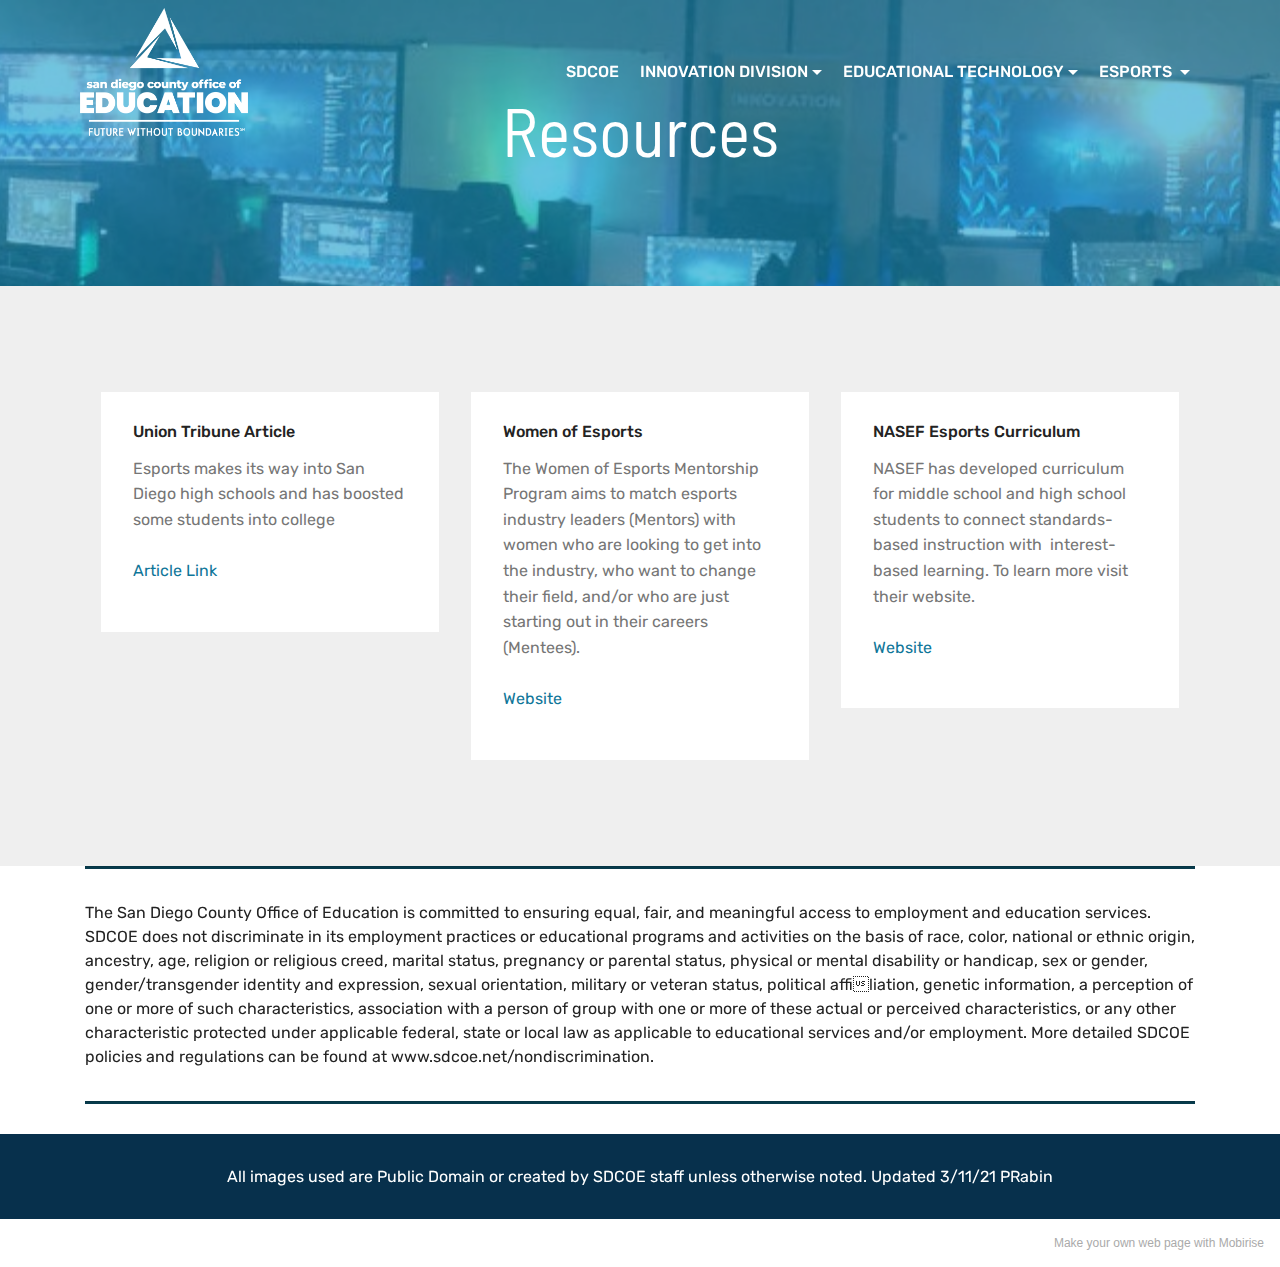
<file: page4.html>
<!DOCTYPE html>
<html  >
<head>
  <!-- Site made with Mobirise Website Builder v5.2.0, https://mobirise.com -->
  <meta charset="UTF-8">
  <meta http-equiv="X-UA-Compatible" content="IE=edge">
  <meta name="generator" content="Mobirise v5.2.0, mobirise.com">
  <meta name="viewport" content="width=device-width, initial-scale=1, minimum-scale=1">
  <link rel="shortcut icon" href="assets/images/sdcoe-logo-color-128x99.png" type="image/x-icon">
  <meta name="description" content="Website Builder Description">
  
  
  <title>Resources</title>
  <link rel="stylesheet" href="assets/web/assets/mobirise-icons/mobirise-icons.css">
  <link rel="stylesheet" href="assets/bootstrap/css/bootstrap.min.css">
  <link rel="stylesheet" href="assets/bootstrap/css/bootstrap-grid.min.css">
  <link rel="stylesheet" href="assets/bootstrap/css/bootstrap-reboot.min.css">
  <link rel="stylesheet" href="assets/tether/tether.min.css">
  <link rel="stylesheet" href="assets/dropdown/css/style.css">
  <link rel="stylesheet" href="assets/theme/css/style.css">
  <link rel="preload" as="style" href="assets/mobirise/css/mbr-additional.css"><link rel="stylesheet" href="assets/mobirise/css/mbr-additional.css" type="text/css">
  
  
  
  
</head>
<body>

<!-- Analytics -->
<!-- Global site tag (gtag.js) - Google Analytics -->
<script async src="https://www.googletagmanager.com/gtag/js?id=UA-148338615-2"></script>
<script>
  window.dataLayer = window.dataLayer || [];
  function gtag(){dataLayer.push(arguments);}
  gtag('js', new Date());

  gtag('config', 'UA-148338615-2');
</script>
<!-- /Analytics -->


  
  <section class="header1 cid-rN26GAM95f mbr-parallax-background" id="header1-1u">

    

    <div class="mbr-overlay" style="opacity: 0.6; background-color: rgb(20, 157, 204);">
    </div>

    <div class="container">
        <div class="row justify-content-md-center">
            <div class="mbr-white col-md-10">
                <h1 class="mbr-section-title align-center mbr-bold pb-3 mbr-fonts-style display-1"><span style="font-weight: normal;">
                    Resources</span></h1>
                
                
                
            </div>
        </div>
    </div>

</section>

<section class="features4 cid-s6Or4YdrbO" id="features4-1v">
    
         

    
    <div class="container">
        <div class="media-container-row">
            <div class="card p-3 col-12 col-md-6 col-lg-4">
                <div class="card-wrapper media-container-row media-container-row">
                    <div class="card-box">
                        <h4 class="card-title pb-3 mbr-fonts-style display-7">
                            Union Tribune Article</h4>
                        <p class="mbr-text mbr-fonts-style display-7">Esports makes its way into San Diego high schools and has boosted some students into college<br><br><a href="https://www.sandiegouniontribune.com/news/education/story/2019-12-02/county-esports-initiative-works-to-pull-student-gamers-out-of-the-darkness" target="_blank">Article Link</a></p>
                    </div>
                </div>
            </div>

            <div class="card p-3 col-12 col-md-6 col-12 col-md-6 col-lg-4">
                <div class="card-wrapper media-container-row">
                    <div class="card-box">
                        <h4 class="card-title pb-3 mbr-fonts-style display-7">
                            Women of Esports</h4>
                        <p class="mbr-text mbr-fonts-style display-7">
                            The Women of Esports Mentorship Program aims to match esports industry leaders (Mentors) with women who are looking to get into the industry, who want to change their field, and/or who are just starting out in their careers (Mentees).&nbsp;<br><br><a href="https://womenofesports.org/" target="_blank">Website</a></p>
                    </div>
                </div>
            </div>

            <div class="card p-3 col-12 col-md-6 col-lg-4">
                <div class="card-wrapper media-container-row">
                    <div class="card-box">
                        <h4 class="card-title pb-3 mbr-fonts-style display-7">
                            NASEF Esports Curriculum</h4>
                        <p class="mbr-text mbr-fonts-style display-7">
                            NASEF has developed curriculum for middle school and high school students to connect standards-based instruction with&nbsp; interest-based learning. To learn more visit their website.&nbsp;<br><br><a href="https://www.nasef.org/learning/curriculum/" target="_blank" class="text-primary">Website</a>
                        </p>
                    </div>
                </div>
            </div>

            
        </div>
    </div>
</section>

<section class="mbr-section article content9 cid-rN25hnJaNV" id="content9-1q">
    
     

    <div class="container">
        <div class="inner-container" style="width: 100%;">
            <hr class="line" style="width: 100%;">
            <div class="section-text align-center mbr-fonts-style display-7">The San Diego County Office of Education is committed to ensuring equal, fair, and meaningful access to employment and education services. SDCOE does not discriminate in its employment practices or educational programs and activities on the basis of race, color, national or ethnic origin, ancestry, age, religion or religious creed, marital status, pregnancy or parental status, physical or mental disability or handicap, sex or gender, gender/transgender identity and expression, sexual orientation, military or veteran status, political affiliation, genetic information, a perception of one or more of such characteristics, association with a person of group with one or more of these actual or perceived characteristics, or any other characteristic protected under applicable federal, state or local law as applicable to educational services and/or employment. More detailed SDCOE policies and regulations can be found at www.sdcoe.net/nondiscrimination.</div>
            <hr class="line" style="width: 100%;">
        </div>
        </div>
</section>

<section class="menu cid-rD7rwLr5xg" once="menu" id="menu2-1m">

    

    <nav class="navbar navbar-expand beta-menu navbar-dropdown align-items-center navbar-fixed-top navbar-toggleable-sm bg-color transparent">
        <button class="navbar-toggler navbar-toggler-right" type="button" data-toggle="collapse" data-target="#navbarSupportedContent" aria-controls="navbarSupportedContent" aria-expanded="false" aria-label="Toggle navigation">
            <div class="hamburger">
                <span></span>
                <span></span>
                <span></span>
                <span></span>
            </div>
        </button>
        <div class="menu-logo">
            <div class="navbar-brand">
                <span class="navbar-logo">
                    <a href="https://www.sdcoe.net/innovation/Pages/default.aspx" target="_blank">
                        <img src="assets/images/sdcoe-logo-reverse-328x250.png" alt="SDCOE Logo: Future Without Boundaries" title="" style="height: 8rem;">
                    </a>
                </span>
                
            </div>
        </div>
        <div class="collapse navbar-collapse" id="navbarSupportedContent">
            <ul class="navbar-nav nav-dropdown nav-right" data-app-modern-menu="true"><li class="nav-item">
                    <a class="nav-link link text-white display-4" href="http://www.sdcoe.net" target="_blank">
                        SDCOE</a>
                </li>
                <li class="nav-item dropdown"><a class="nav-link link dropdown-toggle text-white display-4" href="#" data-toggle="dropdown-submenu" aria-expanded="false">INNOVATION DIVISION</a><div class="dropdown-menu"><a class="dropdown-item text-white display-4" href="https://www.sdcoe.net/innovation/educational-technology/Pages/default.aspx" aria-expanded="true" target="_blank">Innovation Division SDCOE</a><a class="dropdown-item text-white display-4" href="http://innovatesd.org" aria-expanded="false" target="_blank">#InnovateSD</a></div></li><li class="nav-item dropdown"><a class="nav-link link dropdown-toggle text-white display-4" href="#" target="_blank" data-toggle="dropdown-submenu" aria-expanded="false">EDUCATIONAL TECHNOLOGY</a><div class="dropdown-menu"><a class="dropdown-item text-white display-4" href="https://www.sdcoe.net/innovation/educational-technology/Pages/default.aspx" target="_blank">Ed Tech SDCOE</a><a class="dropdown-item text-white display-4" href="http://edtech.innovatesd.org" target="_blank" aria-expanded="false">Ed Tech Events</a></div></li><li class="nav-item dropdown"><a class="nav-link link dropdown-toggle text-white display-4" href="#" data-toggle="dropdown-submenu" aria-expanded="false">ESPORTS&nbsp;</a><div class="dropdown-menu"><a class="dropdown-item text-white display-4" href="index.html">Home</a><a class="dropdown-item text-white display-4" href="page3.html" aria-expanded="true">Events</a><a class="dropdown-item text-white display-4" href="page4.html" aria-expanded="true">Resources</a><a class="dropdown-item text-white display-4" href="page2.html" aria-expanded="true">Contact Us</a><a class="dropdown-item text-white display-4" href="https://www.nasef.org/" aria-expanded="true" target="_blank">NASEF</a><a class="dropdown-item text-white display-4" href="https://www.highschoolesportsleague.com/" aria-expanded="true" target="_blank">HSEL</a></div></li></ul>
            
        </div>
    </nav>
</section>

<section once="footers" class="cid-rDbM1BHrDI" id="footer6-1n">

    

    

    <div class="container">
        <div class="media-container-row align-center mbr-white">
            <div class="col-12">
                <p class="mbr-text mb-0 mbr-fonts-style display-7">
                    All images used are Public Domain or created by SDCOE staff unless otherwise noted. Updated 3/11/21 PRabin<br></p>
            </div>
        </div>
    </div>
</section><section style="background-color: #fff; font-family: -apple-system, BlinkMacSystemFont, 'Segoe UI', 'Roboto', 'Helvetica Neue', Arial, sans-serif; color:#aaa; font-size:12px; padding: 0; align-items: center; display: flex;"><a href="https://mobirise.site/i" style="flex: 1 1; height: 3rem; padding-left: 1rem;"></a><p style="flex: 0 0 auto; margin:0; padding-right:1rem;">Make your own <a href="https://mobirise.site/y" style="color:#aaa;">web page</a> with Mobirise</p></section><script src="assets/web/assets/jquery/jquery.min.js"></script>  <script src="assets/popper/popper.min.js"></script>  <script src="assets/bootstrap/js/bootstrap.min.js"></script>  <script src="assets/tether/tether.min.js"></script>  <script src="assets/smoothscroll/smooth-scroll.js"></script>  <script src="assets/parallax/jarallax.min.js"></script>  <script src="assets/dropdown/js/nav-dropdown.js"></script>  <script src="assets/dropdown/js/navbar-dropdown.js"></script>  <script src="assets/touchswipe/jquery.touch-swipe.min.js"></script>  <script src="assets/theme/js/script.js"></script>  
  
  
</body>
</html>
</file>
<file: assets/web/assets/mobirise-icons/mobirise-icons.css>
@font-face {
  font-family: 'MobiriseIcons';
  src:  url('mobirise-icons.eot?spat4u');
  src:  url('mobirise-icons.eot?spat4u#iefix') format('embedded-opentype'),
    url('mobirise-icons.ttf?spat4u') format('truetype'),
    url('mobirise-icons.woff?spat4u') format('woff'),
    url('mobirise-icons.svg?spat4u#MobiriseIcons') format('svg');
  font-weight: normal;
  font-style: normal;
  font-display: swap;
}

[class^="mbri-"], [class*=" mbri-"] {
  /* use !important to prevent issues with browser extensions that change fonts */
  font-family: MobiriseIcons !important;
  speak: none;
  font-style: normal;
  font-weight: normal;
  font-variant: normal;
  text-transform: none;
  line-height: 1;

  /* Better Font Rendering =========== */
  -webkit-font-smoothing: antialiased;
  -moz-osx-font-smoothing: grayscale;
}

.mbri-add-submenu:before {
  content: "\e900";
}
.mbri-alert:before {
  content: "\e901";
}
.mbri-align-center:before {
  content: "\e902";
}
.mbri-align-justify:before {
  content: "\e903";
}
.mbri-align-left:before {
  content: "\e904";
}
.mbri-align-right:before {
  content: "\e905";
}
.mbri-android:before {
  content: "\e906";
}
.mbri-apple:before {
  content: "\e907";
}
.mbri-arrow-down:before {
  content: "\e908";
}
.mbri-arrow-next:before {
  content: "\e909";
}
.mbri-arrow-prev:before {
  content: "\e90a";
}
.mbri-arrow-up:before {
  content: "\e90b";
}
.mbri-bold:before {
  content: "\e90c";
}
.mbri-bookmark:before {
  content: "\e90d";
}
.mbri-bootstrap:before {
  content: "\e90e";
}
.mbri-briefcase:before {
  content: "\e90f";
}
.mbri-browse:before {
  content: "\e910";
}
.mbri-bulleted-list:before {
  content: "\e911";
}
.mbri-calendar:before {
  content: "\e912";
}
.mbri-camera:before {
  content: "\e913";
}
.mbri-cart-add:before {
  content: "\e914";
}
.mbri-cart-full:before {
  content: "\e915";
}
.mbri-cash:before {
  content: "\e916";
}
.mbri-change-style:before {
  content: "\e917";
}
.mbri-chat:before {
  content: "\e918";
}
.mbri-clock:before {
  content: "\e919";
}
.mbri-close:before {
  content: "\e91a";
}
.mbri-cloud:before {
  content: "\e91b";
}
.mbri-code:before {
  content: "\e91c";
}
.mbri-contact-form:before {
  content: "\e91d";
}
.mbri-credit-card:before {
  content: "\e91e";
}
.mbri-cursor-click:before {
  content: "\e91f";
}
.mbri-cust-feedback:before {
  content: "\e920";
}
.mbri-database:before {
  content: "\e921";
}
.mbri-delivery:before {
  content: "\e922";
}
.mbri-desktop:before {
  content: "\e923";
}
.mbri-devices:before {
  content: "\e924";
}
.mbri-down:before {
  content: "\e925";
}
.mbri-download:before {
  content: "\e989";
}
.mbri-drag-n-drop:before {
  content: "\e927";
}
.mbri-drag-n-drop2:before {
  content: "\e928";
}
.mbri-edit:before {
  content: "\e929";
}
.mbri-edit2:before {
  content: "\e92a";
}
.mbri-error:before {
  content: "\e92b";
}
.mbri-extension:before {
  content: "\e92c";
}
.mbri-features:before {
  content: "\e92d";
}
.mbri-file:before {
  content: "\e92e";
}
.mbri-flag:before {
  content: "\e92f";
}
.mbri-folder:before {
  content: "\e930";
}
.mbri-gift:before {
  content: "\e931";
}
.mbri-github:before {
  content: "\e932";
}
.mbri-globe:before {
  content: "\e933";
}
.mbri-globe-2:before {
  content: "\e934";
}
.mbri-growing-chart:before {
  content: "\e935";
}
.mbri-hearth:before {
  content: "\e936";
}
.mbri-help:before {
  content: "\e937";
}
.mbri-home:before {
  content: "\e938";
}
.mbri-hot-cup:before {
  content: "\e939";
}
.mbri-idea:before {
  content: "\e93a";
}
.mbri-image-gallery:before {
  content: "\e93b";
}
.mbri-image-slider:before {
  content: "\e93c";
}
.mbri-info:before {
  content: "\e93d";
}
.mbri-italic:before {
  content: "\e93e";
}
.mbri-key:before {
  content: "\e93f";
}
.mbri-laptop:before {
  content: "\e940";
}
.mbri-layers:before {
  content: "\e941";
}
.mbri-left-right:before {
  content: "\e942";
}
.mbri-left:before {
  content: "\e943";
}
.mbri-letter:before {
  content: "\e944";
}
.mbri-like:before {
  content: "\e945";
}
.mbri-link:before {
  content: "\e946";
}
.mbri-lock:before {
  content: "\e947";
}
.mbri-login:before {
  content: "\e948";
}
.mbri-logout:before {
  content: "\e949";
}
.mbri-magic-stick:before {
  content: "\e94a";
}
.mbri-map-pin:before {
  content: "\e94b";
}
.mbri-menu:before {
  content: "\e94c";
}
.mbri-mobile:before {
  content: "\e94d";
}
.mbri-mobile2:before {
  content: "\e94e";
}
.mbri-mobirise:before {
  content: "\e94f";
}
.mbri-more-horizontal:before {
  content: "\e950";
}
.mbri-more-vertical:before {
  content: "\e951";
}
.mbri-music:before {
  content: "\e952";
}
.mbri-new-file:before {
  content: "\e953";
}
.mbri-numbered-list:before {
  content: "\e954";
}
.mbri-opened-folder:before {
  content: "\e955";
}
.mbri-pages:before {
  content: "\e956";
}
.mbri-paper-plane:before {
  content: "\e957";
}
.mbri-paperclip:before {
  content: "\e958";
}
.mbri-photo:before {
  content: "\e959";
}
.mbri-photos:before {
  content: "\e95a";
}
.mbri-pin:before {
  content: "\e95b";
}
.mbri-play:before {
  content: "\e95c";
}
.mbri-plus:before {
  content: "\e95d";
}
.mbri-preview:before {
  content: "\e95e";
}
.mbri-print:before {
  content: "\e95f";
}
.mbri-protect:before {
  content: "\e960";
}
.mbri-question:before {
  content: "\e961";
}
.mbri-quote-left:before {
  content: "\e962";
}
.mbri-quote-right:before {
  content: "\e963";
}
.mbri-refresh:before {
  content: "\e964";
}
.mbri-responsive:before {
  content: "\e965";
}
.mbri-right:before {
  content: "\e966";
}
.mbri-rocket:before {
  content: "\e967";
}
.mbri-sad-face:before {
  content: "\e968";
}
.mbri-sale:before {
  content: "\e969";
}
.mbri-save:before {
  content: "\e96a";
}
.mbri-search:before {
  content: "\e96b";
}
.mbri-setting:before {
  content: "\e96c";
}
.mbri-setting2:before {
  content: "\e96d";
}
.mbri-setting3:before {
  content: "\e96e";
}
.mbri-share:before {
  content: "\e96f";
}
.mbri-shopping-bag:before {
  content: "\e970";
}
.mbri-shopping-basket:before {
  content: "\e971";
}
.mbri-shopping-cart:before {
  content: "\e972";
}
.mbri-sites:before {
  content: "\e973";
}
.mbri-smile-face:before {
  content: "\e974";
}
.mbri-speed:before {
  content: "\e975";
}
.mbri-star:before {
  content: "\e976";
}
.mbri-success:before {
  content: "\e977";
}
.mbri-sun:before {
  content: "\e978";
}
.mbri-sun2:before {
  content: "\e979";
}
.mbri-tablet:before {
  content: "\e97a";
}
.mbri-tablet-vertical:before {
  content: "\e97b";
}
.mbri-target:before {
  content: "\e97c";
}
.mbri-timer:before {
  content: "\e97d";
}
.mbri-to-ftp:before {
  content: "\e97e";
}
.mbri-to-local-drive:before {
  content: "\e97f";
}
.mbri-touch-swipe:before {
  content: "\e980";
}
.mbri-touch:before {
  content: "\e981";
}
.mbri-trash:before {
  content: "\e982";
}
.mbri-underline:before {
  content: "\e983";
}
.mbri-unlink:before {
  content: "\e984";
}
.mbri-unlock:before {
  content: "\e985";
}
.mbri-up-down:before {
  content: "\e986";
}
.mbri-up:before {
  content: "\e987";
}
.mbri-update:before {
  content: "\e988";
}
.mbri-upload:before {
 content: "\e926"; 
}
.mbri-user:before {
  content: "\e98a";
}
.mbri-user2:before {
  content: "\e98b";
}
.mbri-users:before {
  content: "\e98c";
}
.mbri-video:before {
  content: "\e98d";
}
.mbri-video-play:before {
  content: "\e98e";
}
.mbri-watch:before {
  content: "\e98f";
}
.mbri-website-theme:before {
  content: "\e990";
}
.mbri-wifi:before {
  content: "\e991";
}
.mbri-windows:before {
  content: "\e992";
}
.mbri-zoom-out:before {
  content: "\e993";
}
.mbri-redo:before {
  content: "\e994";
}
.mbri-undo:before {
  content: "\e995";
}
</file>
<file: assets/web/assets/mobirise-icons2/mobirise2.css>
@font-face {
  font-family: 'Moririse2';
  font-display: swap;
  src:  url('mobirise2.eot?f2bix4');
  src:  url('mobirise2.eot?f2bix4#iefix') format('embedded-opentype'),
    url('mobirise2.ttf?f2bix4') format('truetype'),
    url('mobirise2.woff?f2bix4') format('woff'),
    url('mobirise2.svg?f2bix4#mobirise2') format('svg');
  font-weight: normal;
  font-style: normal;
}

[class^="mobi-"], [class*=" mobi-"] {
  /* use !important to prevent issues with browser extensions that change fonts */
  font-family: 'Moririse2' !important;
  speak: none;
  font-style: normal;
  font-weight: normal;
  font-variant: normal;
  text-transform: none;
  line-height: 1;

  /* Better Font Rendering =========== */
  -webkit-font-smoothing: antialiased;
  -moz-osx-font-smoothing: grayscale;
}

.mobi-mbri-add-submenu:before {
  content: "\e900";
}
.mobi-mbri-alert:before {
  content: "\e901";
}
.mobi-mbri-align-center:before {
  content: "\e902";
}
.mobi-mbri-align-justify:before {
  content: "\e903";
}
.mobi-mbri-align-left:before {
  content: "\e904";
}
.mobi-mbri-align-right:before {
  content: "\e905";
}
.mobi-mbri-android:before {
  content: "\e906";
}
.mobi-mbri-apple:before {
  content: "\e907";
}
.mobi-mbri-arrow-down:before {
  content: "\e908";
}
.mobi-mbri-arrow-next:before {
  content: "\e909";
}
.mobi-mbri-arrow-prev:before {
  content: "\e90a";
}
.mobi-mbri-arrow-up:before {
  content: "\e90b";
}
.mobi-mbri-bold:before {
  content: "\e90c";
}
.mobi-mbri-bookmark:before {
  content: "\e90d";
}
.mobi-mbri-bootstrap:before {
  content: "\e90e";
}
.mobi-mbri-briefcase:before {
  content: "\e90f";
}
.mobi-mbri-browse:before {
  content: "\e910";
}
.mobi-mbri-bulleted-list:before {
  content: "\e911";
}
.mobi-mbri-calendar:before {
  content: "\e912";
}
.mobi-mbri-camera:before {
  content: "\e913";
}
.mobi-mbri-cart-add:before {
  content: "\e914";
}
.mobi-mbri-cart-full:before {
  content: "\e915";
}
.mobi-mbri-cash:before {
  content: "\e916";
}
.mobi-mbri-change-style:before {
  content: "\e917";
}
.mobi-mbri-chat:before {
  content: "\e918";
}
.mobi-mbri-clock:before {
  content: "\e919";
}
.mobi-mbri-close:before {
  content: "\e91a";
}
.mobi-mbri-cloud:before {
  content: "\e91b";
}
.mobi-mbri-code:before {
  content: "\e91c";
}
.mobi-mbri-contact-form:before {
  content: "\e91d";
}
.mobi-mbri-credit-card:before {
  content: "\e91e";
}
.mobi-mbri-cursor-click:before {
  content: "\e91f";
}
.mobi-mbri-cust-feedback:before {
  content: "\e920";
}
.mobi-mbri-database:before {
  content: "\e921";
}
.mobi-mbri-delivery:before {
  content: "\e922";
}
.mobi-mbri-desktop:before {
  content: "\e923";
}
.mobi-mbri-devices:before {
  content: "\e924";
}
.mobi-mbri-down:before {
  content: "\e925";
}
.mobi-mbri-download-2:before {
  content: "\e926";
}
.mobi-mbri-download:before {
  content: "\e927";
}
.mobi-mbri-drag-n-drop-2:before {
  content: "\e928";
}
.mobi-mbri-drag-n-drop:before {
  content: "\e929";
}
.mobi-mbri-edit-2:before {
  content: "\e92a";
}
.mobi-mbri-edit:before {
  content: "\e92b";
}
.mobi-mbri-error:before {
  content: "\e92c";
}
.mobi-mbri-extension:before {
  content: "\e92d";
}
.mobi-mbri-features:before {
  content: "\e92e";
}
.mobi-mbri-file:before {
  content: "\e92f";
}
.mobi-mbri-flag:before {
  content: "\e930";
}
.mobi-mbri-folder:before {
  content: "\e931";
}
.mobi-mbri-gift:before {
  content: "\e932";
}
.mobi-mbri-github:before {
  content: "\e933";
}
.mobi-mbri-globe-2:before {
  content: "\e934";
}
.mobi-mbri-globe:before {
  content: "\e935";
}
.mobi-mbri-growing-chart:before {
  content: "\e936";
}
.mobi-mbri-hearth:before {
  content: "\e937";
}
.mobi-mbri-help:before {
  content: "\e938";
}
.mobi-mbri-home:before {
  content: "\e939";
}
.mobi-mbri-hot-cup:before {
  content: "\e93a";
}
.mobi-mbri-idea:before {
  content: "\e93b";
}
.mobi-mbri-image-gallery:before {
  content: "\e93c";
}
.mobi-mbri-image-slider:before {
  content: "\e93d";
}
.mobi-mbri-info:before {
  content: "\e93e";
}
.mobi-mbri-italic:before {
  content: "\e93f";
}
.mobi-mbri-key:before {
  content: "\e940";
}
.mobi-mbri-laptop:before {
  content: "\e941";
}
.mobi-mbri-layers:before {
  content: "\e942";
}
.mobi-mbri-left-right:before {
  content: "\e943";
}
.mobi-mbri-left:before {
  content: "\e944";
}
.mobi-mbri-letter:before {
  content: "\e945";
}
.mobi-mbri-like:before {
  content: "\e946";
}
.mobi-mbri-link:before {
  content: "\e947";
}
.mobi-mbri-lock:before {
  content: "\e948";
}
.mobi-mbri-login:before {
  content: "\e949";
}
.mobi-mbri-logout:before {
  content: "\e94a";
}
.mobi-mbri-magic-stick:before {
  content: "\e94b";
}
.mobi-mbri-map-pin:before {
  content: "\e94c";
}
.mobi-mbri-menu:before {
  content: "\e94d";
}
.mobi-mbri-mobile-2:before {
  content: "\e94e";
}
.mobi-mbri-mobile-horizontal:before {
  content: "\e94f";
}
.mobi-mbri-mobile:before {
  content: "\e950";
}
.mobi-mbri-mobirise:before {
  content: "\e951";
}
.mobi-mbri-more-horizontal:before {
  content: "\e952";
}
.mobi-mbri-more-vertical:before {
  content: "\e953";
}
.mobi-mbri-music:before {
  content: "\e954";
}
.mobi-mbri-new-file:before {
  content: "\e955";
}
.mobi-mbri-numbered-list:before {
  content: "\e956";
}
.mobi-mbri-opened-folder:before {
  content: "\e957";
}
.mobi-mbri-pages:before {
  content: "\e958";
}
.mobi-mbri-paper-plane:before {
  content: "\e959";
}
.mobi-mbri-paperclip:before {
  content: "\e95a";
}
.mobi-mbri-phone:before {
  content: "\e95b";
}
.mobi-mbri-photo:before {
  content: "\e95c";
}
.mobi-mbri-photos:before {
  content: "\e95d";
}
.mobi-mbri-pin:before {
  content: "\e95e";
}
.mobi-mbri-play:before {
  content: "\e95f";
}
.mobi-mbri-plus:before {
  content: "\e960";
}
.mobi-mbri-preview:before {
  content: "\e961";
}
.mobi-mbri-print:before {
  content: "\e962";
}
.mobi-mbri-protect:before {
  content: "\e963";
}
.mobi-mbri-question:before {
  content: "\e964";
}
.mobi-mbri-quote-left:before {
  content: "\e965";
}
.mobi-mbri-quote-right:before {
  content: "\e966";
}
.mobi-mbri-redo:before {
  content: "\e967";
}
.mobi-mbri-refresh:before {
  content: "\e968";
}
.mobi-mbri-responsive-2:before {
  content: "\e969";
}
.mobi-mbri-responsive:before {
  content: "\e96a";
}
.mobi-mbri-right:before {
  content: "\e96b";
}
.mobi-mbri-rocket:before {
  content: "\e96c";
}
.mobi-mbri-sad-face:before {
  content: "\e96d";
}
.mobi-mbri-sale:before {
  content: "\e96e";
}
.mobi-mbri-save:before {
  content: "\e96f";
}
.mobi-mbri-search:before {
  content: "\e970";
}
.mobi-mbri-setting-2:before {
  content: "\e971";
}
.mobi-mbri-setting-3:before {
  content: "\e972";
}
.mobi-mbri-setting:before {
  content: "\e973";
}
.mobi-mbri-share:before {
  content: "\e974";
}
.mobi-mbri-shopping-bag:before {
  content: "\e975";
}
.mobi-mbri-shopping-basket:before {
  content: "\e976";
}
.mobi-mbri-shopping-cart:before {
  content: "\e977";
}
.mobi-mbri-sites:before {
  content: "\e978";
}
.mobi-mbri-smile-face:before {
  content: "\e979";
}
.mobi-mbri-speed:before {
  content: "\e97a";
}
.mobi-mbri-star:before {
  content: "\e97b";
}
.mobi-mbri-success:before {
  content: "\e97c";
}
.mobi-mbri-sun:before {
  content: "\e97d";
}
.mobi-mbri-sun2:before {
  content: "\e97e";
}
.mobi-mbri-tablet-vertical:before {
  content: "\e97f";
}
.mobi-mbri-tablet:before {
  content: "\e980";
}
.mobi-mbri-target:before {
  content: "\e981";
}
.mobi-mbri-timer:before {
  content: "\e982";
}
.mobi-mbri-to-ftp:before {
  content: "\e983";
}
.mobi-mbri-to-local-drive:before {
  content: "\e984";
}
.mobi-mbri-touch-swipe:before {
  content: "\e985";
}
.mobi-mbri-touch:before {
  content: "\e986";
}
.mobi-mbri-trash:before {
  content: "\e987";
}
.mobi-mbri-underline:before {
  content: "\e988";
}
.mobi-mbri-undo:before {
  content: "\e989";
}
.mobi-mbri-unlink:before {
  content: "\e98a";
}
.mobi-mbri-unlock:before {
  content: "\e98b";
}
.mobi-mbri-up-down:before {
  content: "\e98c";
}
.mobi-mbri-up:before {
  content: "\e98d";
}
.mobi-mbri-update:before {
  content: "\e98e";
}
.mobi-mbri-upload-2:before {
  content: "\e98f";
}
.mobi-mbri-upload:before {
  content: "\e990";
}
.mobi-mbri-user-2:before {
  content: "\e991";
}
.mobi-mbri-user:before {
  content: "\e992";
}
.mobi-mbri-users:before {
  content: "\e993";
}
.mobi-mbri-video-play:before {
  content: "\e994";
}
.mobi-mbri-video:before {
  content: "\e995";
}
.mobi-mbri-watch:before {
  content: "\e996";
}
.mobi-mbri-website-theme-2:before {
  content: "\e997";
}
.mobi-mbri-website-theme:before {
  content: "\e998";
}
.mobi-mbri-wifi:before {
  content: "\e999";
}
.mobi-mbri-windows:before {
  content: "\e99a";
}
.mobi-mbri-zoom-in:before {
  content: "\e99b";
}
.mobi-mbri-zoom-out:before {
  content: "\e99c";
}
</file>
<file: assets/dropdown/css/style.css>
.navbar-dropdown {
  left: 0;
  padding: 0;
  position: absolute;
  right: 0;
  top: 0;
  transition: all 0.45s ease;
  z-index: 1030;
  background: #282828; }
  .navbar-dropdown .navbar-logo {
    margin-right: 0.8rem;
    transition: margin 0.3s ease-in-out;
    vertical-align: middle; }
    .navbar-dropdown .navbar-logo img {
      height: 3.125rem;
      transition: all 0.3s ease-in-out; }
    .navbar-dropdown .navbar-logo.mbr-iconfont {
      font-size: 3.125rem;
      line-height: 3.125rem; }
  .navbar-dropdown .navbar-caption {
    font-weight: 700;
    white-space: normal;
    vertical-align: -4px;
    line-height: 3.125rem !important; }
    .navbar-dropdown .navbar-caption, .navbar-dropdown .navbar-caption:hover {
      color: inherit;
      text-decoration: none; }
  .navbar-dropdown .mbr-iconfont + .navbar-caption {
    vertical-align: -1px; }
  .navbar-dropdown.navbar-fixed-top {
    position: fixed; }
  .navbar-dropdown .navbar-brand span {
    vertical-align: -4px; }
  .navbar-dropdown.bg-color.transparent {
    background: none; }
  .navbar-dropdown.navbar-short .navbar-brand {
    padding: 0.625rem 0; }
    .navbar-dropdown.navbar-short .navbar-brand span {
      vertical-align: -1px; }
  .navbar-dropdown.navbar-short .navbar-caption {
    line-height: 2.375rem !important;
    vertical-align: -2px; }
  .navbar-dropdown.navbar-short .navbar-logo {
    margin-right: 0.5rem; }
    .navbar-dropdown.navbar-short .navbar-logo img {
      height: 2.375rem; }
    .navbar-dropdown.navbar-short .navbar-logo.mbr-iconfont {
      font-size: 2.375rem;
      line-height: 2.375rem; }
  .navbar-dropdown.navbar-short .mbr-table-cell {
    height: 3.625rem; }
  .navbar-dropdown .navbar-close {
    left: 0.6875rem;
    position: fixed;
    top: 0.75rem;
    z-index: 1000; }
  .navbar-dropdown .hamburger-icon {
    content: "";
    display: inline-block;
    vertical-align: middle;
    width: 16px;
    -webkit-box-shadow: 0 -6px 0 1px #282828,0 0 0 1px #282828,0 6px 0 1px #282828;
    -moz-box-shadow: 0 -6px 0 1px #282828,0 0 0 1px #282828,0 6px 0 1px #282828;
    box-shadow: 0 -6px 0 1px #282828,0 0 0 1px #282828,0 6px 0 1px #282828; }

.dropdown-menu .dropdown-toggle[data-toggle="dropdown-submenu"]::after {
  border-bottom: 0.35em solid transparent;
  border-left: 0.35em solid;
  border-right: 0;
  border-top: 0.35em solid transparent;
  margin-left: 0.3rem; }

.dropdown-menu .dropdown-item:focus {
  outline: 0; }

.nav-dropdown {
  font-size: 0.75rem;
  font-weight: 500;
  height: auto !important; }
  .nav-dropdown .nav-btn {
    padding-left: 1rem; }
  .nav-dropdown .link {
    margin: .667em 1.667em;
    font-weight: 500;
    padding: 0;
    transition: color .2s ease-in-out; }
    .nav-dropdown .link.dropdown-toggle {
      margin-right: 2.583em; }
      .nav-dropdown .link.dropdown-toggle::after {
        margin-left: .25rem;
        border-top: 0.35em solid;
        border-right: 0.35em solid transparent;
        border-left: 0.35em solid transparent;
        border-bottom: 0; }
      .nav-dropdown .link.dropdown-toggle[aria-expanded="true"] {
        margin: 0;
        padding: 0.667em 3.263em  0.667em 1.667em; }
  .nav-dropdown .link::after,
  .nav-dropdown .dropdown-item::after {
    color: inherit; }
  .nav-dropdown .btn {
    font-size: 0.75rem;
    font-weight: 700;
    letter-spacing: 0;
    margin-bottom: 0;
    padding-left: 1.25rem;
    padding-right: 1.25rem; }
  .nav-dropdown .dropdown-menu {
    border-radius: 0;
    border: 0;
    left: 0;
    margin: 0;
    padding-bottom: 1.25rem;
    padding-top: 1.25rem;
    position: relative; }
  .nav-dropdown .dropdown-submenu {
    margin-left: 0.125rem;
    top: 0; }
  .nav-dropdown .dropdown-item {
    font-weight: 500;
    line-height: 2;
    padding: 0.3846em 4.615em 0.3846em 1.5385em;
    position: relative;
    transition: color .2s ease-in-out, background-color .2s ease-in-out; }
    .nav-dropdown .dropdown-item::after {
      margin-top: -0.3077em;
      position: absolute;
      right: 1.1538em;
      top: 50%; }
    .nav-dropdown .dropdown-item:focus, .nav-dropdown .dropdown-item:hover {
      background: none; }

@media (max-width: 767px) {
  .nav-dropdown.navbar-toggleable-sm {
    bottom: 0;
    display: none;
    left: 0;
    overflow-x: hidden;
    position: fixed;
    top: 0;
    transform: translateX(-100%);
    -ms-transform: translateX(-100%);
    -webkit-transform: translateX(-100%);
    width: 18.75rem;
    z-index: 999; } }
.nav-dropdown.navbar-toggleable-xl {
  bottom: 0;
  display: none;
  left: 0;
  overflow-x: hidden;
  position: fixed;
  top: 0;
  transform: translateX(-100%);
  -ms-transform: translateX(-100%);
  -webkit-transform: translateX(-100%);
  width: 18.75rem;
  z-index: 999; }

.nav-dropdown-sm {
  display: block !important;
  overflow-x: hidden;
  overflow: auto;
  padding-top: 3.875rem; }
  .nav-dropdown-sm::after {
    content: "";
    display: block;
    height: 3rem;
    width: 100%; }
  .nav-dropdown-sm.collapse.in ~ .navbar-close {
    display: block !important; }
  .nav-dropdown-sm.collapsing, .nav-dropdown-sm.collapse.in {
    transform: translateX(0);
    -ms-transform: translateX(0);
    -webkit-transform: translateX(0);
    transition: all 0.25s ease-out;
    -webkit-transition: all 0.25s ease-out;
    background: #282828; }
  .nav-dropdown-sm.collapsing[aria-expanded="false"] {
    transform: translateX(-100%);
    -ms-transform: translateX(-100%);
    -webkit-transform: translateX(-100%); }
  .nav-dropdown-sm .nav-item {
    display: block;
    margin-left: 0 !important;
    padding-left: 0; }
  .nav-dropdown-sm .link,
  .nav-dropdown-sm .dropdown-item {
    border-top: 1px dotted rgba(255, 255, 255, 0.1);
    font-size: 0.8125rem;
    line-height: 1.6;
    margin: 0 !important;
    padding: 0.875rem 2.4rem 0.875rem 1.5625rem !important;
    position: relative;
    white-space: normal; }
    .nav-dropdown-sm .link:focus, .nav-dropdown-sm .link:hover,
    .nav-dropdown-sm .dropdown-item:focus,
    .nav-dropdown-sm .dropdown-item:hover {
      background: rgba(0, 0, 0, 0.2) !important;
      color: #c0a375; }
  .nav-dropdown-sm .nav-btn {
    position: relative;
    padding: 1.5625rem 1.5625rem 0 1.5625rem; }
    .nav-dropdown-sm .nav-btn::before {
      border-top: 1px dotted rgba(255, 255, 255, 0.1);
      content: "";
      left: 0;
      position: absolute;
      top: 0;
      width: 100%; }
    .nav-dropdown-sm .nav-btn + .nav-btn {
      padding-top: 0.625rem; }
      .nav-dropdown-sm .nav-btn + .nav-btn::before {
        display: none; }
  .nav-dropdown-sm .btn {
    padding: 0.625rem 0; }
  .nav-dropdown-sm .dropdown-toggle[data-toggle="dropdown-submenu"]::after {
    margin-left: .25rem;
    border-top: 0.35em solid;
    border-right: 0.35em solid transparent;
    border-left: 0.35em solid transparent;
    border-bottom: 0; }
  .nav-dropdown-sm .dropdown-toggle[data-toggle="dropdown-submenu"][aria-expanded="true"]::after {
    border-top: 0;
    border-right: 0.35em solid transparent;
    border-left: 0.35em solid transparent;
    border-bottom: 0.35em solid; }
  .nav-dropdown-sm .dropdown-menu {
    margin: 0;
    padding: 0;
    position: relative;
    top: 0;
    left: 0;
    width: 100%;
    border: 0;
    float: none;
    border-radius: 0;
    background: none; }
  .nav-dropdown-sm .dropdown-submenu {
    left: 100%;
    margin-left: 0.125rem;
    margin-top: -1.25rem;
    top: 0; }

.navbar-toggleable-sm .nav-dropdown .dropdown-menu {
  position: absolute; }

.navbar-toggleable-sm .nav-dropdown .dropdown-submenu {
  left: 100%;
  margin-left: 0.125rem;
  margin-top: -1.25rem;
  top: 0; }

.navbar-toggleable-sm.opened .nav-dropdown .dropdown-menu {
  position: relative; }

.navbar-toggleable-sm.opened .nav-dropdown .dropdown-submenu {
  left: 0;
  margin-left: 00rem;
  margin-top: 0rem;
  top: 0; }

.is-builder .nav-dropdown.collapsing {
  transition: none !important; }

/*# sourceMappingURL=style.css.map */
</file>
<file: assets/socicon/css/styles.css>
@charset "UTF-8";

@font-face {
  font-family: 'Socicon';
  src:  url('../fonts/socicon.eot');
  src:  url('../fonts/socicon.eot?#iefix') format('embedded-opentype'),
    url('../fonts/socicon.woff2') format('woff2'),
    url('../fonts/socicon.ttf') format('truetype'),
    url('../fonts/socicon.woff') format('woff'),
    url('../fonts/socicon.svg#socicon') format('svg');
  font-weight: normal;
  font-style: normal;
}

[data-icon]:before {
  font-family: "socicon" !important;
  content: attr(data-icon);
  font-style: normal !important;
  font-weight: normal !important;
  font-variant: normal !important;
  text-transform: none !important;
  speak: none;
  line-height: 1;
  -webkit-font-smoothing: antialiased;
  -moz-osx-font-smoothing: grayscale;
}

[class^="socicon-"], [class*=" socicon-"] {
  /* use !important to prevent issues with browser extensions that change fonts */
  font-family: 'Socicon' !important;
  speak: none;
  font-style: normal;
  font-weight: normal;
  font-variant: normal;
  text-transform: none;
  line-height: 1;

  /* Better Font Rendering =========== */
  -webkit-font-smoothing: antialiased;
  -moz-osx-font-smoothing: grayscale;
}

.socicon-eitaa:before {
  content: "\e97c";
}
.socicon-soroush:before {
  content: "\e97d";
}
.socicon-bale:before {
  content: "\e97e";
}
.socicon-zazzle:before {
  content: "\e97b";
}
.socicon-society6:before {
  content: "\e97a";
}
.socicon-redbubble:before {
  content: "\e979";
}
.socicon-avvo:before {
  content: "\e978";
}
.socicon-stitcher:before {
  content: "\e977";
}
.socicon-googlehangouts:before {
  content: "\e974";
}
.socicon-dlive:before {
  content: "\e975";
}
.socicon-vsco:before {
  content: "\e976";
}
.socicon-flipboard:before {
  content: "\e973";
}
.socicon-ubuntu:before {
  content: "\e958";
}
.socicon-artstation:before {
  content: "\e959";
}
.socicon-invision:before {
  content: "\e95a";
}
.socicon-torial:before {
  content: "\e95b";
}
.socicon-collectorz:before {
  content: "\e95c";
}
.socicon-seenthis:before {
  content: "\e95d";
}
.socicon-googleplaymusic:before {
  content: "\e95e";
}
.socicon-debian:before {
  content: "\e95f";
}
.socicon-filmfreeway:before {
  content: "\e960";
}
.socicon-gnome:before {
  content: "\e961";
}
.socicon-itchio:before {
  content: "\e962";
}
.socicon-jamendo:before {
  content: "\e963";
}
.socicon-mix:before {
  content: "\e964";
}
.socicon-sharepoint:before {
  content: "\e965";
}
.socicon-tinder:before {
  content: "\e966";
}
.socicon-windguru:before {
  content: "\e967";
}
.socicon-cdbaby:before {
  content: "\e968";
}
.socicon-elementaryos:before {
  content: "\e969";
}
.socicon-stage32:before {
  content: "\e96a";
}
.socicon-tiktok:before {
  content: "\e96b";
}
.socicon-gitter:before {
  content: "\e96c";
}
.socicon-letterboxd:before {
  content: "\e96d";
}
.socicon-threema:before {
  content: "\e96e";
}
.socicon-splice:before {
  content: "\e96f";
}
.socicon-metapop:before {
  content: "\e970";
}
.socicon-naver:before {
  content: "\e971";
}
.socicon-remote:before {
  content: "\e972";
}
.socicon-internet:before {
  content: "\e957";
}
.socicon-moddb:before {
  content: "\e94b";
}
.socicon-indiedb:before {
  content: "\e94c";
}
.socicon-traxsource:before {
  content: "\e94d";
}
.socicon-gamefor:before {
  content: "\e94e";
}
.socicon-pixiv:before {
  content: "\e94f";
}
.socicon-myanimelist:before {
  content: "\e950";
}
.socicon-blackberry:before {
  content: "\e951";
}
.socicon-wickr:before {
  content: "\e952";
}
.socicon-spip:before {
  content: "\e953";
}
.socicon-napster:before {
  content: "\e954";
}
.socicon-beatport:before {
  content: "\e955";
}
.socicon-hackerone:before {
  content: "\e956";
}
.socicon-hackernews:before {
  content: "\e946";
}
.socicon-smashwords:before {
  content: "\e947";
}
.socicon-kobo:before {
  content: "\e948";
}
.socicon-bookbub:before {
  content: "\e949";
}
.socicon-mailru:before {
  content: "\e94a";
}
.socicon-gitlab:before {
  content: "\e945";
}
.socicon-instructables:before {
  content: "\e944";
}
.socicon-portfolio:before {
  content: "\e943";
}
.socicon-codered:before {
  content: "\e940";
}
.socicon-origin:before {
  content: "\e941";
}
.socicon-nextdoor:before {
  content: "\e942";
}
.socicon-udemy:before {
  content: "\e93f";
}
.socicon-livemaster:before {
  content: "\e93e";
}
.socicon-crunchbase:before {
  content: "\e93b";
}
.socicon-homefy:before {
  content: "\e93c";
}
.socicon-calendly:before {
  content: "\e93d";
}
.socicon-realtor:before {
  content: "\e90f";
}
.socicon-tidal:before {
  content: "\e910";
}
.socicon-qobuz:before {
  content: "\e911";
}
.socicon-natgeo:before {
  content: "\e912";
}
.socicon-mastodon:before {
  content: "\e913";
}
.socicon-unsplash:before {
  content: "\e914";
}
.socicon-homeadvisor:before {
  content: "\e915";
}
.socicon-angieslist:before {
  content: "\e916";
}
.socicon-codepen:before {
  content: "\e917";
}
.socicon-slack:before {
  content: "\e918";
}
.socicon-openaigym:before {
  content: "\e919";
}
.socicon-logmein:before {
  content: "\e91a";
}
.socicon-fiverr:before {
  content: "\e91b";
}
.socicon-gotomeeting:before {
  content: "\e91c";
}
.socicon-aliexpress:before {
  content: "\e91d";
}
.socicon-guru:before {
  content: "\e91e";
}
.socicon-appstore:before {
  content: "\e91f";
}
.socicon-homes:before {
  content: "\e920";
}
.socicon-zoom:before {
  content: "\e921";
}
.socicon-alibaba:before {
  content: "\e922";
}
.socicon-craigslist:before {
  content: "\e923";
}
.socicon-wix:before {
  content: "\e924";
}
.socicon-redfin:before {
  content: "\e925";
}
.socicon-googlecalendar:before {
  content: "\e926";
}
.socicon-shopify:before {
  content: "\e927";
}
.socicon-freelancer:before {
  content: "\e928";
}
.socicon-seedrs:before {
  content: "\e929";
}
.socicon-bing:before {
  content: "\e92a";
}
.socicon-doodle:before {
  content: "\e92b";
}
.socicon-bonanza:before {
  content: "\e92c";
}
.socicon-squarespace:before {
  content: "\e92d";
}
.socicon-toptal:before {
  content: "\e92e";
}
.socicon-gust:before {
  content: "\e92f";
}
.socicon-ask:before {
  content: "\e930";
}
.socicon-trulia:before {
  content: "\e931";
}
.socicon-loomly:before {
  content: "\e932";
}
.socicon-ghost:before {
  content: "\e933";
}
.socicon-upwork:before {
  content: "\e934";
}
.socicon-fundable:before {
  content: "\e935";
}
.socicon-booking:before {
  content: "\e936";
}
.socicon-googlemaps:before {
  content: "\e937";
}
.socicon-zillow:before {
  content: "\e938";
}
.socicon-niconico:before {
  content: "\e939";
}
.socicon-toneden:before {
  content: "\e93a";
}
.socicon-augment:before {
  content: "\e908";
}
.socicon-bitbucket:before {
  content: "\e909";
}
.socicon-fyuse:before {
  content: "\e90a";
}
.socicon-yt-gaming:before {
  content: "\e90b";
}
.socicon-sketchfab:before {
  content: "\e90c";
}
.socicon-mobcrush:before {
  content: "\e90d";
}
.socicon-microsoft:before {
  content: "\e90e";
}
.socicon-pandora:before {
  content: "\e907";
}
.socicon-messenger:before {
  content: "\e906";
}
.socicon-gamewisp:before {
  content: "\e905";
}
.socicon-bloglovin:before {
  content: "\e904";
}
.socicon-tunein:before {
  content: "\e903";
}
.socicon-gamejolt:before {
  content: "\e901";
}
.socicon-trello:before {
  content: "\e902";
}
.socicon-spreadshirt:before {
  content: "\e900";
}
.socicon-500px:before {
  content: "\e000";
}
.socicon-8tracks:before {
  content: "\e001";
}
.socicon-airbnb:before {
  content: "\e002";
}
.socicon-alliance:before {
  content: "\e003";
}
.socicon-amazon:before {
  content: "\e004";
}
.socicon-amplement:before {
  content: "\e005";
}
.socicon-android:before {
  content: "\e006";
}
.socicon-angellist:before {
  content: "\e007";
}
.socicon-apple:before {
  content: "\e008";
}
.socicon-appnet:before {
  content: "\e009";
}
.socicon-baidu:before {
  content: "\e00a";
}
.socicon-bandcamp:before {
  content: "\e00b";
}
.socicon-battlenet:before {
  content: "\e00c";
}
.socicon-mixer:before {
  content: "\e00d";
}
.socicon-bebee:before {
  content: "\e00e";
}
.socicon-bebo:before {
  content: "\e00f";
}
.socicon-behance:before {
  content: "\e010";
}
.socicon-blizzard:before {
  content: "\e011";
}
.socicon-blogger:before {
  content: "\e012";
}
.socicon-buffer:before {
  content: "\e013";
}
.socicon-chrome:before {
  content: "\e014";
}
.socicon-coderwall:before {
  content: "\e015";
}
.socicon-curse:before {
  content: "\e016";
}
.socicon-dailymotion:before {
  content: "\e017";
}
.socicon-deezer:before {
  content: "\e018";
}
.socicon-delicious:before {
  content: "\e019";
}
.socicon-deviantart:before {
  content: "\e01a";
}
.socicon-diablo:before {
  content: "\e01b";
}
.socicon-digg:before {
  content: "\e01c";
}
.socicon-discord:before {
  content: "\e01d";
}
.socicon-disqus:before {
  content: "\e01e";
}
.socicon-douban:before {
  content: "\e01f";
}
.socicon-draugiem:before {
  content: "\e020";
}
.socicon-dribbble:before {
  content: "\e021";
}
.socicon-drupal:before {
  content: "\e022";
}
.socicon-ebay:before {
  content: "\e023";
}
.socicon-ello:before {
  content: "\e024";
}
.socicon-endomodo:before {
  content: "\e025";
}
.socicon-envato:before {
  content: "\e026";
}
.socicon-etsy:before {
  content: "\e027";
}
.socicon-facebook:before {
  content: "\e028";
}
.socicon-feedburner:before {
  content: "\e029";
}
.socicon-filmweb:before {
  content: "\e02a";
}
.socicon-firefox:before {
  content: "\e02b";
}
.socicon-flattr:before {
  content: "\e02c";
}
.socicon-flickr:before {
  content: "\e02d";
}
.socicon-formulr:before {
  content: "\e02e";
}
.socicon-forrst:before {
  content: "\e02f";
}
.socicon-foursquare:before {
  content: "\e030";
}
.socicon-friendfeed:before {
  content: "\e031";
}
.socicon-github:before {
  content: "\e032";
}
.socicon-goodreads:before {
  content: "\e033";
}
.socicon-google:before {
  content: "\e034";
}
.socicon-googlescholar:before {
  content: "\e035";
}
.socicon-googlegroups:before {
  content: "\e036";
}
.socicon-googlephotos:before {
  content: "\e037";
}
.socicon-googleplus:before {
  content: "\e038";
}
.socicon-grooveshark:before {
  content: "\e039";
}
.socicon-hackerrank:before {
  content: "\e03a";
}
.socicon-hearthstone:before {
  content: "\e03b";
}
.socicon-hellocoton:before {
  content: "\e03c";
}
.socicon-heroes:before {
  content: "\e03d";
}
.socicon-smashcast:before {
  content: "\e03e";
}
.socicon-horde:before {
  content: "\e03f";
}
.socicon-houzz:before {
  content: "\e040";
}
.socicon-icq:before {
  content: "\e041";
}
.socicon-identica:before {
  content: "\e042";
}
.socicon-imdb:before {
  content: "\e043";
}
.socicon-instagram:before {
  content: "\e044";
}
.socicon-issuu:before {
  content: "\e045";
}
.socicon-istock:before {
  content: "\e046";
}
.socicon-itunes:before {
  content: "\e047";
}
.socicon-keybase:before {
  content: "\e048";
}
.socicon-lanyrd:before {
  content: "\e049";
}
.socicon-lastfm:before {
  content: "\e04a";
}
.socicon-line:before {
  content: "\e04b";
}
.socicon-linkedin:before {
  content: "\e04c";
}
.socicon-livejournal:before {
  content: "\e04d";
}
.socicon-lyft:before {
  content: "\e04e";
}
.socicon-macos:before {
  content: "\e04f";
}
.socicon-mail:before {
  content: "\e050";
}
.socicon-medium:before {
  content: "\e051";
}
.socicon-meetup:before {
  content: "\e052";
}
.socicon-mixcloud:before {
  content: "\e053";
}
.socicon-modelmayhem:before {
  content: "\e054";
}
.socicon-mumble:before {
  content: "\e055";
}
.socicon-myspace:before {
  content: "\e056";
}
.socicon-newsvine:before {
  content: "\e057";
}
.socicon-nintendo:before {
  content: "\e058";
}
.socicon-npm:before {
  content: "\e059";
}
.socicon-odnoklassniki:before {
  content: "\e05a";
}
.socicon-openid:before {
  content: "\e05b";
}
.socicon-opera:before {
  content: "\e05c";
}
.socicon-outlook:before {
  content: "\e05d";
}
.socicon-overwatch:before {
  content: "\e05e";
}
.socicon-patreon:before {
  content: "\e05f";
}
.socicon-paypal:before {
  content: "\e060";
}
.socicon-periscope:before {
  content: "\e061";
}
.socicon-persona:before {
  content: "\e062";
}
.socicon-pinterest:before {
  content: "\e063";
}
.socicon-play:before {
  content: "\e064";
}
.socicon-player:before {
  content: "\e065";
}
.socicon-playstation:before {
  content: "\e066";
}
.socicon-pocket:before {
  content: "\e067";
}
.socicon-qq:before {
  content: "\e068";
}
.socicon-quora:before {
  content: "\e069";
}
.socicon-raidcall:before {
  content: "\e06a";
}
.socicon-ravelry:before {
  content: "\e06b";
}
.socicon-reddit:before {
  content: "\e06c";
}
.socicon-renren:before {
  content: "\e06d";
}
.socicon-researchgate:before {
  content: "\e06e";
}
.socicon-residentadvisor:before {
  content: "\e06f";
}
.socicon-reverbnation:before {
  content: "\e070";
}
.socicon-rss:before {
  content: "\e071";
}
.socicon-sharethis:before {
  content: "\e072";
}
.socicon-skype:before {
  content: "\e073";
}
.socicon-slideshare:before {
  content: "\e074";
}
.socicon-smugmug:before {
  content: "\e075";
}
.socicon-snapchat:before {
  content: "\e076";
}
.socicon-songkick:before {
  content: "\e077";
}
.socicon-soundcloud:before {
  content: "\e078";
}
.socicon-spotify:before {
  content: "\e079";
}
.socicon-stackexchange:before {
  content: "\e07a";
}
.socicon-stackoverflow:before {
  content: "\e07b";
}
.socicon-starcraft:before {
  content: "\e07c";
}
.socicon-stayfriends:before {
  content: "\e07d";
}
.socicon-steam:before {
  content: "\e07e";
}
.socicon-storehouse:before {
  content: "\e07f";
}
.socicon-strava:before {
  content: "\e080";
}
.socicon-streamjar:before {
  content: "\e081";
}
.socicon-stumbleupon:before {
  content: "\e082";
}
.socicon-swarm:before {
  content: "\e083";
}
.socicon-teamspeak:before {
  content: "\e084";
}
.socicon-teamviewer:before {
  content: "\e085";
}
.socicon-technorati:before {
  content: "\e086";
}
.socicon-telegram:before {
  content: "\e087";
}
.socicon-tripadvisor:before {
  content: "\e088";
}
.socicon-tripit:before {
  content: "\e089";
}
.socicon-triplej:before {
  content: "\e08a";
}
.socicon-tumblr:before {
  content: "\e08b";
}
.socicon-twitch:before {
  content: "\e08c";
}
.socicon-twitter:before {
  content: "\e08d";
}
.socicon-uber:before {
  content: "\e08e";
}
.socicon-ventrilo:before {
  content: "\e08f";
}
.socicon-viadeo:before {
  content: "\e090";
}
.socicon-viber:before {
  content: "\e091";
}
.socicon-viewbug:before {
  content: "\e092";
}
.socicon-vimeo:before {
  content: "\e093";
}
.socicon-vine:before {
  content: "\e094";
}
.socicon-vkontakte:before {
  content: "\e095";
}
.socicon-warcraft:before {
  content: "\e096";
}
.socicon-wechat:before {
  content: "\e097";
}
.socicon-weibo:before {
  content: "\e098";
}
.socicon-whatsapp:before {
  content: "\e099";
}
.socicon-wikipedia:before {
  content: "\e09a";
}
.socicon-windows:before {
  content: "\e09b";
}
.socicon-wordpress:before {
  content: "\e09c";
}
.socicon-wykop:before {
  content: "\e09d";
}
.socicon-xbox:before {
  content: "\e09e";
}
.socicon-xing:before {
  content: "\e09f";
}
.socicon-yahoo:before {
  content: "\e0a0";
}
.socicon-yammer:before {
  content: "\e0a1";
}
.socicon-yandex:before {
  content: "\e0a2";
}
.socicon-yelp:before {
  content: "\e0a3";
}
.socicon-younow:before {
  content: "\e0a4";
}
.socicon-youtube:before {
  content: "\e0a5";
}
.socicon-zapier:before {
  content: "\e0a6";
}
.socicon-zerply:before {
  content: "\e0a7";
}
.socicon-zomato:before {
  content: "\e0a8";
}
.socicon-zynga:before {
  content: "\e0a9";
}
</file>
<file: assets/theme/css/style.css>
/*!
 * Mobirise v4 theme (https://mobirise.com/)
 * Copyright 2017 Mobirise
 */
section {
  background-color: #eeeeee;
}

.form-control:focus {
  box-shadow: none;
}

:focus {
  outline: none;
}

body {
  font-style: normal;
  line-height: 1.5;
}

section,
.container,
.container-fluid {
  position: relative;
  word-wrap: break-word;
}

a.mbr-iconfont:hover {
  text-decoration: none;
}

.article .lead p,
.article .lead ul,
.article .lead ol,
.article .lead pre,
.article .lead blockquote {
  margin-bottom: 0;
}

ul,
ol,
pre,
blockquote {
  margin-bottom: 2.3125rem;
}

pre {
  background: #f4f4f4;
  padding: 10px 24px;
  white-space: pre-wrap;
}

.inactive {
  -webkit-user-select: none;
  -moz-user-select: none;
  -ms-user-select: none;
  user-select: none;
  pointer-events: none;
  -webkit-user-drag: none;
  user-drag: none;
}

.mbr-section__comments .row {
  justify-content: center;
  -webkit-justify-content: center;
}

a {
  font-style: normal;
  font-weight: 400;
  cursor: pointer;
}

a, a:hover {
  text-decoration: none;
}

figure {
  margin-bottom: 0;
}

body {
  color: #232323;
}

h1,
h2,
h3,
h4,
h5,
h6,
.h1,
.h2,
.h3,
.h4,
.h5,
.h6,
.display-1,
.display-2,
.display-3,
.display-4 {
  line-height: 1;
  word-break: break-word;
  word-wrap: break-word;
}

.mbr-section-title {
  font-style: normal;
  line-height: 1.2;
}

.mbr-section-subtitle {
  line-height: 1.3;
}

.mbr-text {
  font-style: normal;
  line-height: 1.6;
}

b,
strong {
  font-weight: bold;
}

blockquote {
  padding: 10px 0 10px 20px;
  position: relative;
  border-left: 2px solid;
  border-color: #ff3366;
}

input:-webkit-autofill, input:-webkit-autofill:hover, input:-webkit-autofill:focus, input:-webkit-autofill:active {
  transition-delay: 9999s;
  transition-property: background-color, color;
}

textarea[type='hidden'] {
  display: none;
}

body {
  position: relative;
}

section {
  background-position: 50% 50%;
  background-repeat: no-repeat;
  background-size: cover;
}

section .mbr-background-video,
section .mbr-background-video-preview {
  position: absolute;
  bottom: 0;
  left: 0;
  right: 0;
  top: 0;
}

.hidden {
  visibility: hidden;
}

.mbr-z-index20 {
  z-index: 20;
}

/*! Base colors */
.mbr-white {
  color: #ffffff;
}

.mbr-black {
  color: #000000;
}

.mbr-bg-white {
  background-color: #ffffff;
}

.mbr-bg-black {
  background-color: #000000;
}

/*! Text-aligns */
.align-left {
  text-align: left;
}

.align-center {
  text-align: center;
}

.align-right {
  text-align: right;
}

@media (max-width: 767px) {
  .align-left,
  .align-center,
  .align-right,
  .mbr-section-btn,
  .mbr-section-title {
    text-align: center;
  }
}

/*! Font-weight  */
.mbr-light {
  font-weight: 300;
}

.mbr-regular {
  font-weight: 400;
}

.mbr-semibold {
  font-weight: 500;
}

.mbr-bold {
  font-weight: 700;
}

/*! Media  */
.media-size-item {
  -moz-flex: 1 1 auto;
  -o-flex: 1 1 auto;
  flex: 1 1 auto;
}

.media-content {
  flex-basis: 100%;
}

.media-container-row {
  display: flex;
  flex-direction: row;
  flex-wrap: wrap;
  justify-content: center;
  align-content: center;
  align-items: start;
}

.media-container-row .media-size-item {
  width: 400px;
}

.media-container-column {
  display: flex;
  flex-direction: column;
  flex-wrap: wrap;
  justify-content: center;
  align-content: center;
  align-items: stretch;
}

.media-container-column > * {
  width: 100%;
}

@media (min-width: 992px) {
  .media-container-row {
    flex-wrap: nowrap;
  }
}

figure {
  overflow: hidden;
}

figure[mbr-media-size] {
  transition: width 0.1s;
}

.mbr-figure img,
.mbr-figure iframe {
  display: block;
  width: 100%;
}

.card {
  background-color: transparent;
  border: none;
}

.card-box {
  width: 100%;
}

.card-img {
  text-align: center;
  flex-shrink: 0;
  -webkit-flex-shrink: 0;
}

.media {
  max-width: 100%;
  margin: 0 auto;
}

.mbr-figure {
  -ms-grid-row-align: center;
  align-self: center;
}

.media-container > div {
  max-width: 100%;
}

.mbr-figure img,
.card-img img {
  width: 100%;
}

@media (max-width: 991px) {
  .media-size-item {
    width: auto !important;
  }
  .media {
    width: auto;
  }
  .mbr-figure {
    width: 100% !important;
  }
}

/*! Buttons */
.btn {
  font-weight: 500;
  border-width: 2px;
  font-style: normal;
  letter-spacing: 1px;
  margin: .4rem .8rem;
  white-space: normal;
  transition: all .3s ease-in-out;
  display: inline-flex;
  align-items: center;
  justify-content: center;
  word-break: break-word;
  -webkit-align-items: center;
  -webkit-justify-content: center;
  display: -webkit-inline-flex;
}

.btn-sm {
  font-weight: 500;
  letter-spacing: 1px;
  transition: all .3s ease-in-out;
}

.btn-md {
  font-weight: 500;
  letter-spacing: 1px;
  margin: .4rem .8rem !important;
  transition: all .3s ease-in-out;
}

.btn-lg {
  font-weight: 500;
  letter-spacing: 1px;
  margin: .4rem .8rem !important;
  transition: all .3s ease-in-out;
}

.mbr-section-btn {
  margin-left: -0.25rem;
  margin-right: -0.25rem;
  font-size: 0;
}

nav .mbr-section-btn {
  margin-left: 0rem;
  margin-right: 0rem;
}

.btn-form {
  border-radius: 0;
}

.btn-form:hover {
  cursor: pointer;
}

/*! Btn icon margin */
.btn .mbr-iconfont,
.btn.btn-sm .mbr-iconfont {
  cursor: pointer;
  margin-right: 0.5rem;
}

.btn.btn-md .mbr-iconfont,
.btn.btn-md .mbr-iconfont {
  margin-right: 0.8rem;
}

.mbr-regular {
  font-weight: 400;
}

.mbr-semibold {
  font-weight: 500;
}

.mbr-bold {
  font-weight: 700;
}

[type='submit'] {
  -webkit-appearance: none;
}

/*! Full-screen */
.mbr-fullscreen .mbr-overlay {
  min-height: 100vh;
}

.mbr-fullscreen {
  display: flex;
  display: -moz-flex;
  display: -ms-flex;
  display: -o-flex;
  align-items: center;
  -webkit-align-items: center;
  min-height: 100vh;
  padding-top: 3rem;
  padding-bottom: 3rem;
}

/*! Map */
.map {
  height: 25rem;
  position: relative;
}

.map iframe {
  width: 100%;
  height: 100%;
}

.mbr-overlay {
  background-color: #000;
  bottom: 0;
  left: 0;
  opacity: .5;
  position: absolute;
  right: 0;
  top: 0;
  z-index: 0;
  pointer-events: none;
}

/* Form */
blockquote {
  font-style: italic;
  padding: 10px 0 10px 20px;
  font-size: 1.09rem;
  position: relative;
  border-width: 3px;
}

.form-control {
  background-color: #f5f5f5;
  box-shadow: none;
  color: #565656;
  line-height: 1.43;
  min-height: 3.5em;
  padding: 1.07em .5em;
}

.form-control, .form-control:focus {
  border: 1px solid #e8e8e8;
}

.form-active .form-control:invalid {
  border-color: red;
}

.form-control-label {
  position: relative;
  cursor: pointer;
  margin-bottom: .357em;
  padding: 0;
}

.alert {
  color: #ffffff;
  border-radius: 0;
  border: 0;
  font-size: .875rem;
  line-height: 1.5;
  margin-bottom: 1.875rem;
  padding: 1.25rem;
  position: relative;
}

.alert.alert-form::after {
  background-color: inherit;
  bottom: -7px;
  content: "";
  display: block;
  height: 14px;
  left: 50%;
  margin-left: -7px;
  position: absolute;
  transform: rotate(45deg);
  width: 14px;
  -webkit-transform: rotate(45deg);
}

.form-asterisk {
  font-family: initial;
  position: absolute;
  top: -2px;
  font-weight: normal;
}

/*! Scroll to top arrow */
#scrollToTop a i:before {
  content: '';
  position: absolute;
  height: 40%;
  top: 25%;
  background: #fff;
  width: 2px;
  left: calc(50% - 1px);
}

#scrollToTop a i:after {
  content: '';
  position: absolute;
  display: block;
  border-top: 2px solid #fff;
  border-right: 2px solid #fff;
  width: 40%;
  height: 40%;
  left: 30%;
  bottom: 30%;
  transform: rotate(135deg);
  -webkit-transform: rotate(135deg);
}

.mbr-arrow-up {
  bottom: 25px;
  right: 90px;
  position: fixed;
  text-align: right;
  z-index: 5000;
  color: #ffffff;
  font-size: 32px;
  transform: rotate(180deg);
  -webkit-transform: rotate(180deg);
}

.mbr-arrow-up a {
  background: rgba(0, 0, 0, 0.2);
  border-radius: 3px;
  color: #fff;
  display: inline-block;
  height: 60px;
  width: 60px;
  outline-style: none !important;
  position: relative;
  text-decoration: none;
  transition: all 0.3s ease-in-out;
  cursor: pointer;
  text-align: center;
}

.mbr-arrow-up a:hover {
  background-color: rgba(0, 0, 0, 0.4);
}

.mbr-arrow-up a i {
  line-height: 60px;
}

.mbr-arrow-up-icon {
  display: block;
  color: #fff;
}

.mbr-arrow-up-icon::before {
  content: '\203a';
  display: inline-block;
  font-family: serif;
  font-size: 32px;
  line-height: 1;
  font-style: normal;
  position: relative;
  top: 6px;
  left: -4px;
  -webkit-transform: rotate(-90deg);
  transform: rotate(-90deg);
}

/*! Arrow Down */
.mbr-arrow {
  position: absolute;
  bottom: 45px;
  left: 50%;
  width: 60px;
  height: 60px;
  cursor: pointer;
  background-color: rgba(80, 80, 80, 0.5);
  border-radius: 50%;
  -webkit-transform: translateX(-50%);
  transform: translateX(-50%);
}

.mbr-arrow > a {
  display: inline-block;
  text-decoration: none;
  outline-style: none;
  -webkit-animation: arrowdown 1.7s ease-in-out infinite;
  animation: arrowdown 1.7s ease-in-out infinite;
}

.mbr-arrow > a > i {
  position: absolute;
  top: -2px;
  left: 15px;
  font-size: 2rem;
}

@keyframes arrowdown {
  0% {
    transform: translateY(0px);
    -webkit-transform: translateY(0px);
  }
  50% {
    transform: translateY(-5px);
    -webkit-transform: translateY(-5px);
  }
  100% {
    transform: translateY(0px);
    -webkit-transform: translateY(0px);
  }
}

@-webkit-keyframes arrowdown {
  0% {
    transform: translateY(0px);
    -webkit-transform: translateY(0px);
  }
  50% {
    transform: translateY(-5px);
    -webkit-transform: translateY(-5px);
  }
  100% {
    transform: translateY(0px);
    -webkit-transform: translateY(0px);
  }
}

@media (max-width: 500px) {
  .mbr-arrow-up {
    left: 50%;
    right: auto;
    transform: translateX(-50%) rotate(180deg);
    -webkit-transform: translateX(-50%) rotate(180deg);
  }
}

/*Gradients animation*/
@keyframes gradient-animation {
  from {
    background-position: 0% 100%;
    -webkit-animation-timing-function: ease-in-out;
            animation-timing-function: ease-in-out;
  }
  to {
    background-position: 100% 0%;
    -webkit-animation-timing-function: ease-in-out;
            animation-timing-function: ease-in-out;
  }
}

@-webkit-keyframes gradient-animation {
  from {
    background-position: 0% 100%;
    -webkit-animation-timing-function: ease-in-out;
            animation-timing-function: ease-in-out;
  }
  to {
    background-position: 100% 0%;
    -webkit-animation-timing-function: ease-in-out;
            animation-timing-function: ease-in-out;
  }
}

.bg-gradient {
  background-size: 200% 200%;
  animation: gradient-animation 5s infinite alternate;
  -webkit-animation: gradient-animation 5s infinite alternate;
}

.menu .navbar-brand {
  display: -webkit-flex;
}

.menu .navbar-brand span {
  display: flex;
  display: -webkit-flex;
}

.menu .navbar-brand .navbar-caption-wrap {
  display: -webkit-flex;
}

.menu .navbar-brand .navbar-logo img {
  display: -webkit-flex;
}

@media (min-width: 768px) and (max-width: 1023px) {
  .menu .navbar-toggleable-sm .navbar-nav {
    display: -ms-flexbox;
  }
}

@media (max-width: 1023px) {
  .menu .navbar-collapse {
    max-height: 93.5vh;
  }
  .menu .navbar-collapse.show {
    overflow: auto;
  }
}

@media (min-width: 1024px) {
  .menu .navbar-nav.nav-dropdown {
    display: -webkit-flex;
  }
  .menu .navbar-toggleable-sm .navbar-collapse {
    display: -webkit-flex !important;
  }
  .menu .collapsed .navbar-collapse {
    max-height: 93.5vh;
  }
  .menu .collapsed .navbar-collapse.show {
    overflow: auto;
  }
}

@media (max-width: 767px) {
  .menu .navbar-collapse {
    max-height: 80vh;
  }
}

/* Others*/
.note-check a[data-value=Rubik] {
  font-style: normal;
}

.mbr-arrow a {
  color: #ffffff;
}

@media (max-width: 767px) {
  .mbr-arrow {
    display: none;
  }
}

.navbar {
  display: -webkit-flex;
  -webkit-flex-wrap: wrap;
  -webkit-align-items: center;
  -webkit-justify-content: space-between;
}

.navbar-collapse {
  -webkit-flex-basis: 100%;
  -webkit-flex-grow: 1;
  -webkit-align-items: center;
}

.nav-dropdown .link {
  padding: 0.667em 1.667em !important;
  margin: 0 !important;
}

.nav {
  display: -webkit-flex;
  -webkit-flex-wrap: wrap;
}

.row {
  display: -webkit-flex;
  -webkit-flex-wrap: wrap;
}

.justify-content-center {
  -webkit-justify-content: center;
}

.form-inline {
  display: -webkit-flex;
  -webkit-align-items: center;
}

.card-wrapper {
  -webkit-flex: 1;
}

.carousel-control {
  z-index: 10;
  display: -webkit-flex;
  -webkit-align-items: center;
  -webkit-justify-content: center;
}

.carousel-controls {
  display: -webkit-flex;
}

.media {
  display: -webkit-flex;
}

.form-group:focus {
  outline: none;
}

.jq-selectbox__select {
  padding: 1.07em 0.5em;
  position: absolute;
  top: 0;
  left: 0;
  width: 100%;
}

.jq-selectbox__dropdown {
  position: absolute;
  top: 100%;
  left: 0 !important;
  width: 100% !important;
}

.jq-selectbox__trigger-arrow {
  -webkit-transform: translateY(-50%);
          transform: translateY(-50%);
}

.jq-selectbox li {
  padding: 1.07em 0.5em;
}

input[type='range'] {
  padding-left: 0 !important;
  padding-right: 0 !important;
}

.modal-dialog,
.modal-content {
  height: 100%;
}

.modal-dialog .carousel-inner {
  height: calc(100vh - 1.75rem);
}

@media (max-width: 575px) {
  .modal-dialog .carousel-inner {
    height: calc(100vh - 1rem);
  }
}

.carousel-item {
  text-align: center;
}

.carousel-item img {
  margin: auto;
}

.navbar-toggler {
  align-self: flex-start;
  padding: 0.25rem 0.75rem;
  font-size: 1.25rem;
  line-height: 1;
  background: transparent;
  border: 1px solid transparent;
  border-radius: 0.25rem;
}

.navbar-toggler:focus,
.navbar-toggler:hover {
  text-decoration: none;
}

.navbar-toggler-icon {
  display: inline-block;
  width: 1.5em;
  height: 1.5em;
  vertical-align: middle;
  content: '';
  background: no-repeat center center;
  background-size: 100% 100%;
}

.navbar-toggler-left {
  position: absolute;
  left: 1rem;
}

.navbar-toggler-right {
  position: absolute;
  right: 1rem;
}

@media (max-width: 575px) {
  .navbar-toggleable .navbar-nav .dropdown-menu {
    position: static;
    float: none;
  }
  .navbar-toggleable > .container {
    padding-right: 0;
    padding-left: 0;
  }
}

@media (min-width: 576px) {
  .navbar-toggleable {
    flex-direction: row;
    flex-wrap: nowrap;
    align-items: center;
  }
  .navbar-toggleable .navbar-nav {
    flex-direction: row;
  }
  .navbar-toggleable .navbar-nav .nav-link {
    padding-right: 0.5rem;
    padding-left: 0.5rem;
  }
  .navbar-toggleable > .container {
    display: flex;
    flex-wrap: nowrap;
    align-items: center;
  }
  .navbar-toggleable .navbar-collapse {
    display: flex !important;
    width: 100%;
  }
  .navbar-toggleable .navbar-toggler {
    display: none;
  }
}

@media (max-width: 767px) {
  .navbar-toggleable-sm .navbar-nav .dropdown-menu {
    position: static;
    float: none;
  }
  .navbar-toggleable-sm > .container {
    padding-right: 0;
    padding-left: 0;
  }
}

@media (min-width: 768px) {
  .navbar-toggleable-sm {
    flex-direction: row;
    flex-wrap: nowrap;
    align-items: center;
  }
  .navbar-toggleable-sm .navbar-nav {
    flex-direction: row;
  }
  .navbar-toggleable-sm .navbar-nav .nav-link {
    padding-right: 0.5rem;
    padding-left: 0.5rem;
  }
  .navbar-toggleable-sm > .container {
    display: flex;
    flex-wrap: nowrap;
    align-items: center;
  }
  .navbar-toggleable-sm .navbar-collapse {
    display: none;
    width: 100%;
  }
  .navbar-toggleable-sm .navbar-toggler {
    display: none;
  }
}

@media (max-width: 1023px) {
  .navbar-toggleable-md .navbar-nav .dropdown-menu {
    position: static;
    float: none;
  }
  .navbar-toggleable-md > .container {
    padding-right: 0;
    padding-left: 0;
  }
}

@media (min-width: 1024px) {
  .navbar-toggleable-md {
    flex-direction: row;
    flex-wrap: nowrap;
    align-items: center;
  }
  .navbar-toggleable-md .navbar-nav {
    flex-direction: row;
  }
  .navbar-toggleable-md .navbar-nav .nav-link {
    padding-right: 0.5rem;
    padding-left: 0.5rem;
  }
  .navbar-toggleable-md > .container {
    display: flex;
    flex-wrap: nowrap;
    align-items: center;
  }
  .navbar-toggleable-md .navbar-collapse {
    display: flex !important;
    width: 100%;
  }
  .navbar-toggleable-md .navbar-toggler {
    display: none;
  }
}

@media (max-width: 1199px) {
  .navbar-toggleable-lg .navbar-nav .dropdown-menu {
    position: static;
    float: none;
  }
  .navbar-toggleable-lg > .container {
    padding-right: 0;
    padding-left: 0;
  }
}

@media (min-width: 1200px) {
  .navbar-toggleable-lg {
    flex-direction: row;
    flex-wrap: nowrap;
    align-items: center;
  }
  .navbar-toggleable-lg .navbar-nav {
    flex-direction: row;
  }
  .navbar-toggleable-lg .navbar-nav .nav-link {
    padding-right: 0.5rem;
    padding-left: 0.5rem;
  }
  .navbar-toggleable-lg > .container {
    display: flex;
    flex-wrap: nowrap;
    align-items: center;
  }
  .navbar-toggleable-lg .navbar-collapse {
    display: flex !important;
    width: 100%;
  }
  .navbar-toggleable-lg .navbar-toggler {
    display: none;
  }
}

.navbar-toggleable-xl {
  flex-direction: row;
  flex-wrap: nowrap;
  align-items: center;
}

.navbar-toggleable-xl .navbar-nav .dropdown-menu {
  position: static;
  float: none;
}

.navbar-toggleable-xl > .container {
  padding-right: 0;
  padding-left: 0;
}

.navbar-toggleable-xl .navbar-nav {
  flex-direction: row;
}

.navbar-toggleable-xl .navbar-nav .nav-link {
  padding-right: 0.5rem;
  padding-left: 0.5rem;
}

.navbar-toggleable-xl > .container {
  display: flex;
  flex-wrap: nowrap;
  align-items: center;
}

.navbar-toggleable-xl .navbar-collapse {
  display: flex !important;
  width: 100%;
}

.navbar-toggleable-xl .navbar-toggler {
  display: none;
}

.card-img {
  width: auto;
}

.menu .navbar.collapsed:not(.beta-menu) {
  flex-direction: column;
}

.carousel-item.active,
.carousel-item-next,
.carousel-item-prev {
  display: flex;
}

.note-air-layout .dropup .dropdown-menu,
.note-air-layout .navbar-fixed-bottom .dropdown .dropdown-menu {
  bottom: initial !important;
}

html,
body {
  height: auto;
  min-height: 100vh;
}

.dropup .dropdown-toggle::after {
  display: none;
}
.engine {
	position: absolute;
	text-indent: -2400px;
	text-align: center;
	padding: 0;
	top: 0;
	left: -2400px;
}
</file>
<file: assets/mobirise/css/mbr-additional.css>
@import url(https://fonts.googleapis.com/css?family=Barlow+Semi+Condensed:100,100i,200,200i,300,300i,400,400i,500,500i,600,600i,700,700i,800,800i,900,900i&display=swap);
@import url(https://fonts.googleapis.com/css?family=Rubik:300,400,500,600,700,800,900,300i,400i,500i,600i,700i,800i,900i&display=swap);





body {
  font-family: Rubik;
}
.display-1 {
  font-family: 'Barlow Semi Condensed', sans-serif;
  font-size: 4.25rem;
  font-display: swap;
}
.display-1 > .mbr-iconfont {
  font-size: 6.8rem;
}
.display-2 {
  font-family: 'Rubik', sans-serif;
  font-size: 2rem;
  font-display: swap;
}
.display-2 > .mbr-iconfont {
  font-size: 3.2rem;
}
.display-4 {
  font-family: 'Rubik', sans-serif;
  font-size: 1rem;
  font-display: swap;
}
.display-4 > .mbr-iconfont {
  font-size: 1.6rem;
}
.display-5 {
  font-family: 'Rubik', sans-serif;
  font-size: 1.5rem;
  font-display: swap;
}
.display-5 > .mbr-iconfont {
  font-size: 2.4rem;
}
.display-7 {
  font-family: 'Rubik', sans-serif;
  font-size: 1rem;
  font-display: swap;
}
.display-7 > .mbr-iconfont {
  font-size: 1.6rem;
}
/* ---- Fluid typography for mobile devices ---- */
/* 1.4 - font scale ratio ( bootstrap == 1.42857 ) */
/* 100vw - current viewport width */
/* (48 - 20)  48 == 48rem == 768px, 20 == 20rem == 320px(minimal supported viewport) */
/* 0.65 - min scale variable, may vary */
@media (max-width: 768px) {
  .display-1 {
    font-size: 3.4rem;
    font-size: calc( 2.1374999999999997rem + (4.25 - 2.1374999999999997) * ((100vw - 20rem) / (48 - 20)));
    line-height: calc( 1.4 * (2.1374999999999997rem + (4.25 - 2.1374999999999997) * ((100vw - 20rem) / (48 - 20))));
  }
  .display-2 {
    font-size: 1.6rem;
    font-size: calc( 1.35rem + (2 - 1.35) * ((100vw - 20rem) / (48 - 20)));
    line-height: calc( 1.4 * (1.35rem + (2 - 1.35) * ((100vw - 20rem) / (48 - 20))));
  }
  .display-4 {
    font-size: 0.8rem;
    font-size: calc( 1rem + (1 - 1) * ((100vw - 20rem) / (48 - 20)));
    line-height: calc( 1.4 * (1rem + (1 - 1) * ((100vw - 20rem) / (48 - 20))));
  }
  .display-5 {
    font-size: 1.2rem;
    font-size: calc( 1.175rem + (1.5 - 1.175) * ((100vw - 20rem) / (48 - 20)));
    line-height: calc( 1.4 * (1.175rem + (1.5 - 1.175) * ((100vw - 20rem) / (48 - 20))));
  }
}
/* Buttons */
.btn {
  padding: 1rem 3rem;
  border-radius: 3px;
}
.btn-sm {
  padding: 0.6rem 1.5rem;
  border-radius: 3px;
}
.btn-md {
  padding: 1rem 3rem;
  border-radius: 3px;
}
.btn-lg {
  padding: 1.2rem 3.2rem;
  border-radius: 3px;
}
.bg-primary {
  background-color: #0f7699 !important;
}
.bg-success {
  background-color: #f7ed4a !important;
}
.bg-info {
  background-color: #82786e !important;
}
.bg-warning {
  background-color: #879a9f !important;
}
.bg-danger {
  background-color: #b1a374 !important;
}
.btn-primary,
.btn-primary:active {
  background-color: #0f7699 !important;
  border-color: #0f7699 !important;
  color: #ffffff !important;
}
.btn-primary:hover,
.btn-primary:focus,
.btn-primary.focus,
.btn-primary.active {
  color: #ffffff !important;
  background-color: #084053 !important;
  border-color: #084053 !important;
}
.btn-primary.disabled,
.btn-primary:disabled {
  color: #ffffff !important;
  background-color: #084053 !important;
  border-color: #084053 !important;
}
.btn-secondary,
.btn-secondary:active {
  background-color: #ff3366 !important;
  border-color: #ff3366 !important;
  color: #ffffff !important;
}
.btn-secondary:hover,
.btn-secondary:focus,
.btn-secondary.focus,
.btn-secondary.active {
  color: #ffffff !important;
  background-color: #e50039 !important;
  border-color: #e50039 !important;
}
.btn-secondary.disabled,
.btn-secondary:disabled {
  color: #ffffff !important;
  background-color: #e50039 !important;
  border-color: #e50039 !important;
}
.btn-info,
.btn-info:active {
  background-color: #82786e !important;
  border-color: #82786e !important;
  color: #ffffff !important;
}
.btn-info:hover,
.btn-info:focus,
.btn-info.focus,
.btn-info.active {
  color: #ffffff !important;
  background-color: #59524b !important;
  border-color: #59524b !important;
}
.btn-info.disabled,
.btn-info:disabled {
  color: #ffffff !important;
  background-color: #59524b !important;
  border-color: #59524b !important;
}
.btn-success,
.btn-success:active {
  background-color: #f7ed4a !important;
  border-color: #f7ed4a !important;
  color: #3f3c03 !important;
}
.btn-success:hover,
.btn-success:focus,
.btn-success.focus,
.btn-success.active {
  color: #3f3c03 !important;
  background-color: #eadd0a !important;
  border-color: #eadd0a !important;
}
.btn-success.disabled,
.btn-success:disabled {
  color: #3f3c03 !important;
  background-color: #eadd0a !important;
  border-color: #eadd0a !important;
}
.btn-warning,
.btn-warning:active {
  background-color: #879a9f !important;
  border-color: #879a9f !important;
  color: #ffffff !important;
}
.btn-warning:hover,
.btn-warning:focus,
.btn-warning.focus,
.btn-warning.active {
  color: #ffffff !important;
  background-color: #617479 !important;
  border-color: #617479 !important;
}
.btn-warning.disabled,
.btn-warning:disabled {
  color: #ffffff !important;
  background-color: #617479 !important;
  border-color: #617479 !important;
}
.btn-danger,
.btn-danger:active {
  background-color: #b1a374 !important;
  border-color: #b1a374 !important;
  color: #ffffff !important;
}
.btn-danger:hover,
.btn-danger:focus,
.btn-danger.focus,
.btn-danger.active {
  color: #ffffff !important;
  background-color: #8b7d4e !important;
  border-color: #8b7d4e !important;
}
.btn-danger.disabled,
.btn-danger:disabled {
  color: #ffffff !important;
  background-color: #8b7d4e !important;
  border-color: #8b7d4e !important;
}
.btn-white {
  color: #333333 !important;
}
.btn-white,
.btn-white:active {
  background-color: #ffffff !important;
  border-color: #ffffff !important;
  color: #808080 !important;
}
.btn-white:hover,
.btn-white:focus,
.btn-white.focus,
.btn-white.active {
  color: #808080 !important;
  background-color: #d9d9d9 !important;
  border-color: #d9d9d9 !important;
}
.btn-white.disabled,
.btn-white:disabled {
  color: #808080 !important;
  background-color: #d9d9d9 !important;
  border-color: #d9d9d9 !important;
}
.btn-black,
.btn-black:active {
  background-color: #333333 !important;
  border-color: #333333 !important;
  color: #ffffff !important;
}
.btn-black:hover,
.btn-black:focus,
.btn-black.focus,
.btn-black.active {
  color: #ffffff !important;
  background-color: #0d0d0d !important;
  border-color: #0d0d0d !important;
}
.btn-black.disabled,
.btn-black:disabled {
  color: #ffffff !important;
  background-color: #0d0d0d !important;
  border-color: #0d0d0d !important;
}
.btn-primary-outline,
.btn-primary-outline:active {
  background: none;
  border-color: #062e3c;
  color: #062e3c;
}
.btn-primary-outline:hover,
.btn-primary-outline:focus,
.btn-primary-outline.focus,
.btn-primary-outline.active {
  color: #ffffff;
  background-color: #0f7699;
  border-color: #0f7699;
}
.btn-primary-outline.disabled,
.btn-primary-outline:disabled {
  color: #ffffff !important;
  background-color: #0f7699 !important;
  border-color: #0f7699 !important;
}
.btn-secondary-outline,
.btn-secondary-outline:active {
  background: none;
  border-color: #cc0033;
  color: #cc0033;
}
.btn-secondary-outline:hover,
.btn-secondary-outline:focus,
.btn-secondary-outline.focus,
.btn-secondary-outline.active {
  color: #ffffff;
  background-color: #ff3366;
  border-color: #ff3366;
}
.btn-secondary-outline.disabled,
.btn-secondary-outline:disabled {
  color: #ffffff !important;
  background-color: #ff3366 !important;
  border-color: #ff3366 !important;
}
.btn-info-outline,
.btn-info-outline:active {
  background: none;
  border-color: #4b453f;
  color: #4b453f;
}
.btn-info-outline:hover,
.btn-info-outline:focus,
.btn-info-outline.focus,
.btn-info-outline.active {
  color: #ffffff;
  background-color: #82786e;
  border-color: #82786e;
}
.btn-info-outline.disabled,
.btn-info-outline:disabled {
  color: #ffffff !important;
  background-color: #82786e !important;
  border-color: #82786e !important;
}
.btn-success-outline,
.btn-success-outline:active {
  background: none;
  border-color: #d2c609;
  color: #d2c609;
}
.btn-success-outline:hover,
.btn-success-outline:focus,
.btn-success-outline.focus,
.btn-success-outline.active {
  color: #3f3c03;
  background-color: #f7ed4a;
  border-color: #f7ed4a;
}
.btn-success-outline.disabled,
.btn-success-outline:disabled {
  color: #3f3c03 !important;
  background-color: #f7ed4a !important;
  border-color: #f7ed4a !important;
}
.btn-warning-outline,
.btn-warning-outline:active {
  background: none;
  border-color: #55666b;
  color: #55666b;
}
.btn-warning-outline:hover,
.btn-warning-outline:focus,
.btn-warning-outline.focus,
.btn-warning-outline.active {
  color: #ffffff;
  background-color: #879a9f;
  border-color: #879a9f;
}
.btn-warning-outline.disabled,
.btn-warning-outline:disabled {
  color: #ffffff !important;
  background-color: #879a9f !important;
  border-color: #879a9f !important;
}
.btn-danger-outline,
.btn-danger-outline:active {
  background: none;
  border-color: #7a6e45;
  color: #7a6e45;
}
.btn-danger-outline:hover,
.btn-danger-outline:focus,
.btn-danger-outline.focus,
.btn-danger-outline.active {
  color: #ffffff;
  background-color: #b1a374;
  border-color: #b1a374;
}
.btn-danger-outline.disabled,
.btn-danger-outline:disabled {
  color: #ffffff !important;
  background-color: #b1a374 !important;
  border-color: #b1a374 !important;
}
.btn-black-outline,
.btn-black-outline:active {
  background: none;
  border-color: #000000;
  color: #000000;
}
.btn-black-outline:hover,
.btn-black-outline:focus,
.btn-black-outline.focus,
.btn-black-outline.active {
  color: #ffffff;
  background-color: #333333;
  border-color: #333333;
}
.btn-black-outline.disabled,
.btn-black-outline:disabled {
  color: #ffffff !important;
  background-color: #333333 !important;
  border-color: #333333 !important;
}
.btn-white-outline,
.btn-white-outline:active,
.btn-white-outline.active {
  background: none;
  border-color: #ffffff;
  color: #ffffff;
}
.btn-white-outline:hover,
.btn-white-outline:focus,
.btn-white-outline.focus {
  color: #333333;
  background-color: #ffffff;
  border-color: #ffffff;
}
.text-primary {
  color: #0f7699 !important;
}
.text-secondary {
  color: #ff3366 !important;
}
.text-success {
  color: #f7ed4a !important;
}
.text-info {
  color: #82786e !important;
}
.text-warning {
  color: #879a9f !important;
}
.text-danger {
  color: #b1a374 !important;
}
.text-white {
  color: #ffffff !important;
}
.text-black {
  color: #000000 !important;
}
a.text-primary:hover,
a.text-primary:focus {
  color: #062e3c !important;
}
a.text-secondary:hover,
a.text-secondary:focus {
  color: #cc0033 !important;
}
a.text-success:hover,
a.text-success:focus {
  color: #d2c609 !important;
}
a.text-info:hover,
a.text-info:focus {
  color: #4b453f !important;
}
a.text-warning:hover,
a.text-warning:focus {
  color: #55666b !important;
}
a.text-danger:hover,
a.text-danger:focus {
  color: #7a6e45 !important;
}
a.text-white:hover,
a.text-white:focus {
  color: #b3b3b3 !important;
}
a.text-black:hover,
a.text-black:focus {
  color: #4d4d4d !important;
}
.alert-success {
  background-color: #70c770;
}
.alert-info {
  background-color: #82786e;
}
.alert-warning {
  background-color: #879a9f;
}
.alert-danger {
  background-color: #b1a374;
}
.mbr-section-btn a.btn:not(.btn-form) {
  border-radius: 100px;
}
.mbr-section-btn a.btn:not(.btn-form):hover,
.mbr-section-btn a.btn:not(.btn-form):focus {
  box-shadow: none !important;
}
.mbr-section-btn a.btn:not(.btn-form):hover,
.mbr-section-btn a.btn:not(.btn-form):focus {
  box-shadow: 0 10px 40px 0 rgba(0, 0, 0, 0.2) !important;
  -webkit-box-shadow: 0 10px 40px 0 rgba(0, 0, 0, 0.2) !important;
}
.mbr-gallery-filter li a {
  border-radius: 100px !important;
}
.mbr-gallery-filter li.active .btn {
  background-color: #0f7699;
  border-color: #0f7699;
  color: #ffffff;
}
.mbr-gallery-filter li.active .btn:focus {
  box-shadow: none;
}
.nav-tabs .nav-link {
  border-radius: 100px !important;
}
a,
a:hover {
  color: #0f7699;
}
.mbr-plan-header.bg-primary .mbr-plan-subtitle,
.mbr-plan-header.bg-primary .mbr-plan-price-desc {
  color: #3cbfec;
}
.mbr-plan-header.bg-success .mbr-plan-subtitle,
.mbr-plan-header.bg-success .mbr-plan-price-desc {
  color: #ffffff;
}
.mbr-plan-header.bg-info .mbr-plan-subtitle,
.mbr-plan-header.bg-info .mbr-plan-price-desc {
  color: #beb8b2;
}
.mbr-plan-header.bg-warning .mbr-plan-subtitle,
.mbr-plan-header.bg-warning .mbr-plan-price-desc {
  color: #ced6d8;
}
.mbr-plan-header.bg-danger .mbr-plan-subtitle,
.mbr-plan-header.bg-danger .mbr-plan-price-desc {
  color: #dfd9c6;
}
/* Scroll to top button*/
.scrollToTop_wraper {
  display: none;
}
.form-control {
  font-family: 'Rubik', sans-serif;
  font-size: 1rem;
  font-display: swap;
}
.form-control > .mbr-iconfont {
  font-size: 1.6rem;
}
blockquote {
  border-color: #0f7699;
}
/* Forms */
.mbr-form .btn {
  margin: .4rem 0;
}
.mbr-form .input-group-btn a.btn {
  border-radius: 100px !important;
}
.mbr-form .input-group-btn a.btn:hover {
  box-shadow: 0 10px 40px 0 rgba(0, 0, 0, 0.2);
}
.mbr-form .input-group-btn button[type="submit"] {
  border-radius: 100px !important;
  padding: 1rem 3rem;
}
.mbr-form .input-group-btn button[type="submit"]:hover {
  box-shadow: 0 10px 40px 0 rgba(0, 0, 0, 0.2);
}
@media (max-width: 767px) {
  .btn {
    font-size: .75rem !important;
  }
  .btn .mbr-iconfont {
    font-size: 1rem !important;
  }
}
/* Footer */
.mbr-footer-content li::before,
.mbr-footer .mbr-contacts li::before {
  background: #0f7699;
}
.mbr-footer-content li a:hover,
.mbr-footer .mbr-contacts li a:hover {
  color: #0f7699;
}
.footer3 input[type="email"],
.footer4 input[type="email"] {
  border-radius: 100px !important;
}
.footer3 .input-group-btn a.btn,
.footer4 .input-group-btn a.btn {
  border-radius: 100px !important;
}
.footer3 .input-group-btn button[type="submit"],
.footer4 .input-group-btn button[type="submit"] {
  border-radius: 100px !important;
}
/* Headers*/
.header13 .form-inline input[type="email"],
.header14 .form-inline input[type="email"] {
  border-radius: 100px;
}
.header13 .form-inline input[type="text"],
.header14 .form-inline input[type="text"] {
  border-radius: 100px;
}
.header13 .form-inline input[type="tel"],
.header14 .form-inline input[type="tel"] {
  border-radius: 100px;
}
.header13 .form-inline a.btn,
.header14 .form-inline a.btn {
  border-radius: 100px;
}
.header13 .form-inline button,
.header14 .form-inline button {
  border-radius: 100px !important;
}
@media screen and (-ms-high-contrast: active), (-ms-high-contrast: none) {
  .card-wrapper {
    flex: auto !important;
  }
}
.jq-selectbox li:hover,
.jq-selectbox li.selected {
  background-color: #0f7699;
  color: #ffffff;
}
.jq-selectbox .jq-selectbox__trigger-arrow,
.jq-number__spin.minus:after,
.jq-number__spin.plus:after {
  transition: 0.4s;
  border-top-color: currentColor;
  border-bottom-color: currentColor;
}
.jq-selectbox:hover .jq-selectbox__trigger-arrow,
.jq-number__spin.minus:hover:after,
.jq-number__spin.plus:hover:after {
  border-top-color: #0f7699;
  border-bottom-color: #0f7699;
}
.xdsoft_datetimepicker .xdsoft_calendar td.xdsoft_default,
.xdsoft_datetimepicker .xdsoft_calendar td.xdsoft_current,
.xdsoft_datetimepicker .xdsoft_timepicker .xdsoft_time_box > div > div.xdsoft_current {
  color: #ffffff !important;
  background-color: #0f7699 !important;
  box-shadow: none !important;
}
.xdsoft_datetimepicker .xdsoft_calendar td:hover,
.xdsoft_datetimepicker .xdsoft_timepicker .xdsoft_time_box > div > div:hover {
  color: #ffffff !important;
  background: #ff3366 !important;
  box-shadow: none !important;
}
.lazy-bg {
  background-image: none !important;
}
.lazy-placeholder:not(section),
.lazy-none {
  display: block;
  position: relative;
  padding-bottom: 56.25%;
}
iframe.lazy-placeholder,
.lazy-placeholder:after {
  content: '';
  position: absolute;
  width: 100px;
  height: 100px;
  background: transparent no-repeat center;
  background-size: contain;
  top: 50%;
  left: 50%;
  transform: translateX(-50%) translateY(-50%);
  background-image: url("data:image/svg+xml;charset=UTF-8,%3csvg width='32' height='32' viewBox='0 0 64 64' xmlns='http://www.w3.org/2000/svg' stroke='%230f7699' %3e%3cg fill='none' fill-rule='evenodd'%3e%3cg transform='translate(16 16)' stroke-width='2'%3e%3ccircle stroke-opacity='.5' cx='16' cy='16' r='16'/%3e%3cpath d='M32 16c0-9.94-8.06-16-16-16'%3e%3canimateTransform attributeName='transform' type='rotate' from='0 16 16' to='360 16 16' dur='1s' repeatCount='indefinite'/%3e%3c/path%3e%3c/g%3e%3c/g%3e%3c/svg%3e");
}
section.lazy-placeholder:after {
  opacity: 0.3;
}
.cid-rD7rwLr5xg .navbar {
  background: #020e16;
  transition: none;
  min-height: 77px;
  padding: .5rem 0;
}
.cid-rD7rwLr5xg .navbar-dropdown.bg-color.transparent.opened {
  background: #020e16;
}
.cid-rD7rwLr5xg a {
  font-style: normal;
}
.cid-rD7rwLr5xg .nav-item span {
  padding-right: 0.4em;
  line-height: 0.5em;
  vertical-align: text-bottom;
  position: relative;
  text-decoration: none;
}
.cid-rD7rwLr5xg .nav-item a {
  display: -webkit-flex;
  align-items: center;
  justify-content: center;
  padding: 0.7rem 0 !important;
  margin: 0rem .65rem !important;
  -webkit-align-items: center;
  -webkit-justify-content: center;
}
.cid-rD7rwLr5xg .nav-item:focus,
.cid-rD7rwLr5xg .nav-link:focus {
  outline: none;
}
.cid-rD7rwLr5xg .btn {
  padding: 0.4rem 1.5rem;
  display: -webkit-inline-flex;
  align-items: center;
  -webkit-align-items: center;
}
.cid-rD7rwLr5xg .btn .mbr-iconfont {
  font-size: 1.6rem;
}
.cid-rD7rwLr5xg .menu-logo {
  margin-right: auto;
}
.cid-rD7rwLr5xg .menu-logo .navbar-brand {
  display: flex;
  margin-left: 5rem;
  padding: 0;
  transition: padding .2s;
  min-height: 3.8rem;
  -webkit-align-items: center;
  align-items: center;
}
.cid-rD7rwLr5xg .menu-logo .navbar-brand .navbar-caption-wrap {
  display: flex;
  -webkit-align-items: center;
  align-items: center;
  word-break: break-word;
  min-width: 7rem;
  margin: .3rem 0;
}
.cid-rD7rwLr5xg .menu-logo .navbar-brand .navbar-caption-wrap .navbar-caption {
  line-height: 1.2rem !important;
  padding-right: 2rem;
}
.cid-rD7rwLr5xg .menu-logo .navbar-brand .navbar-logo {
  font-size: 4rem;
  transition: font-size 0.25s;
}
.cid-rD7rwLr5xg .menu-logo .navbar-brand .navbar-logo img {
  display: flex;
}
.cid-rD7rwLr5xg .menu-logo .navbar-brand .navbar-logo .mbr-iconfont {
  transition: font-size 0.25s;
}
.cid-rD7rwLr5xg .menu-logo .navbar-brand .navbar-logo a {
  display: inline-flex;
}
.cid-rD7rwLr5xg .navbar-toggleable-sm .navbar-collapse {
  justify-content: flex-end;
  -webkit-justify-content: flex-end;
  padding-right: 5rem;
  width: auto;
}
.cid-rD7rwLr5xg .navbar-toggleable-sm .navbar-collapse .navbar-nav {
  flex-wrap: wrap;
  -webkit-flex-wrap: wrap;
  padding-left: 0;
}
.cid-rD7rwLr5xg .navbar-toggleable-sm .navbar-collapse .navbar-nav .nav-item {
  -webkit-align-self: center;
  align-self: center;
}
.cid-rD7rwLr5xg .navbar-toggleable-sm .navbar-collapse .navbar-buttons {
  padding-left: 0;
  padding-bottom: 0;
}
.cid-rD7rwLr5xg .dropdown .dropdown-menu {
  background: #020e16;
  display: none;
  position: absolute;
  min-width: 5rem;
  padding-top: 1.4rem;
  padding-bottom: 1.4rem;
  text-align: left;
}
.cid-rD7rwLr5xg .dropdown .dropdown-menu .dropdown-item {
  width: auto;
  padding: 0.235em 1.5385em 0.235em 1.5385em !important;
}
.cid-rD7rwLr5xg .dropdown .dropdown-menu .dropdown-item::after {
  right: 0.5rem;
}
.cid-rD7rwLr5xg .dropdown .dropdown-menu .dropdown-submenu {
  margin: 0;
}
.cid-rD7rwLr5xg .dropdown.open > .dropdown-menu {
  display: block;
}
.cid-rD7rwLr5xg .navbar-toggleable-sm.opened:after {
  position: absolute;
  width: 100vw;
  height: 100vh;
  content: '';
  background-color: rgba(0, 0, 0, 0.1);
  left: 0;
  bottom: 0;
  transform: translateY(100%);
  -webkit-transform: translateY(100%);
  z-index: 1000;
}
.cid-rD7rwLr5xg .navbar.navbar-short {
  min-height: 60px;
  transition: all .2s;
}
.cid-rD7rwLr5xg .navbar.navbar-short .navbar-toggler-right {
  top: 20px;
}
.cid-rD7rwLr5xg .navbar.navbar-short .navbar-logo a {
  font-size: 2.5rem !important;
  line-height: 2.5rem;
  transition: font-size 0.25s;
}
.cid-rD7rwLr5xg .navbar.navbar-short .navbar-logo a .mbr-iconfont {
  font-size: 2.5rem !important;
}
.cid-rD7rwLr5xg .navbar.navbar-short .navbar-logo a img {
  height: 3rem !important;
}
.cid-rD7rwLr5xg .navbar.navbar-short .navbar-brand {
  min-height: 3rem;
}
.cid-rD7rwLr5xg button.navbar-toggler {
  width: 31px;
  height: 18px;
  cursor: pointer;
  transition: all .2s;
  top: 1.5rem;
  right: 1rem;
}
.cid-rD7rwLr5xg button.navbar-toggler:focus {
  outline: none;
}
.cid-rD7rwLr5xg button.navbar-toggler .hamburger span {
  position: absolute;
  right: 0;
  width: 30px;
  height: 2px;
  border-right: 5px;
  background-color: #ffffff;
}
.cid-rD7rwLr5xg button.navbar-toggler .hamburger span:nth-child(1) {
  top: 0;
  transition: all .2s;
}
.cid-rD7rwLr5xg button.navbar-toggler .hamburger span:nth-child(2) {
  top: 8px;
  transition: all .15s;
}
.cid-rD7rwLr5xg button.navbar-toggler .hamburger span:nth-child(3) {
  top: 8px;
  transition: all .15s;
}
.cid-rD7rwLr5xg button.navbar-toggler .hamburger span:nth-child(4) {
  top: 16px;
  transition: all .2s;
}
.cid-rD7rwLr5xg nav.opened .hamburger span:nth-child(1) {
  top: 8px;
  width: 0;
  opacity: 0;
  right: 50%;
  transition: all .2s;
}
.cid-rD7rwLr5xg nav.opened .hamburger span:nth-child(2) {
  -webkit-transform: rotate(45deg);
  transform: rotate(45deg);
  transition: all .25s;
}
.cid-rD7rwLr5xg nav.opened .hamburger span:nth-child(3) {
  -webkit-transform: rotate(-45deg);
  transform: rotate(-45deg);
  transition: all .25s;
}
.cid-rD7rwLr5xg nav.opened .hamburger span:nth-child(4) {
  top: 8px;
  width: 0;
  opacity: 0;
  right: 50%;
  transition: all .2s;
}
.cid-rD7rwLr5xg .collapsed.navbar-expand {
  flex-direction: column;
  -webkit-flex-direction: column;
}
.cid-rD7rwLr5xg .collapsed .btn {
  display: -webkit-flex;
}
.cid-rD7rwLr5xg .collapsed .navbar-collapse {
  display: none !important;
  padding-right: 0 !important;
}
.cid-rD7rwLr5xg .collapsed .navbar-collapse.collapsing,
.cid-rD7rwLr5xg .collapsed .navbar-collapse.show {
  display: block !important;
}
.cid-rD7rwLr5xg .collapsed .navbar-collapse.collapsing .navbar-nav,
.cid-rD7rwLr5xg .collapsed .navbar-collapse.show .navbar-nav {
  display: block;
  text-align: center;
}
.cid-rD7rwLr5xg .collapsed .navbar-collapse.collapsing .navbar-nav .nav-item,
.cid-rD7rwLr5xg .collapsed .navbar-collapse.show .navbar-nav .nav-item {
  clear: both;
}
.cid-rD7rwLr5xg .collapsed .navbar-collapse.collapsing .navbar-nav .nav-item:last-child,
.cid-rD7rwLr5xg .collapsed .navbar-collapse.show .navbar-nav .nav-item:last-child {
  margin-bottom: 1rem;
}
.cid-rD7rwLr5xg .collapsed .navbar-collapse.collapsing .navbar-buttons,
.cid-rD7rwLr5xg .collapsed .navbar-collapse.show .navbar-buttons {
  text-align: center;
}
.cid-rD7rwLr5xg .collapsed .navbar-collapse.collapsing .navbar-buttons:last-child,
.cid-rD7rwLr5xg .collapsed .navbar-collapse.show .navbar-buttons:last-child {
  margin-bottom: 1rem;
}
@media (min-width: 1024px) {
  .cid-rD7rwLr5xg .collapsed:not(.navbar-short) .navbar-collapse {
    max-height: calc(98.5vh - 8rem);
  }
}
.cid-rD7rwLr5xg .collapsed button.navbar-toggler {
  display: block;
}
.cid-rD7rwLr5xg .collapsed .navbar-brand {
  margin-left: 1rem !important;
}
.cid-rD7rwLr5xg .collapsed .navbar-toggleable-sm {
  flex-direction: column;
  -webkit-flex-direction: column;
}
.cid-rD7rwLr5xg .collapsed .dropdown .dropdown-menu {
  width: 100%;
  text-align: center;
  position: relative;
  opacity: 0;
  overflow: hidden;
  display: block;
  height: 0;
  visibility: hidden;
  padding: 0;
  transition-duration: .5s;
  transition-property: opacity,padding,height;
}
.cid-rD7rwLr5xg .collapsed .dropdown.open > .dropdown-menu {
  position: relative;
  opacity: 1;
  height: auto;
  padding: 1.4rem 0;
  visibility: visible;
}
.cid-rD7rwLr5xg .collapsed .dropdown .dropdown-submenu {
  left: 0;
  text-align: center;
  width: 100%;
}
.cid-rD7rwLr5xg .collapsed .dropdown .dropdown-toggle[data-toggle="dropdown-submenu"]::after {
  margin-top: 0;
  position: inherit;
  right: 0;
  top: 50%;
  display: inline-block;
  width: 0;
  height: 0;
  margin-left: .3em;
  vertical-align: middle;
  content: "";
  border-top: .30em solid;
  border-right: .30em solid transparent;
  border-left: .30em solid transparent;
}
@media (max-width: 1023px) {
  .cid-rD7rwLr5xg.navbar-expand {
    flex-direction: column;
    -webkit-flex-direction: column;
  }
  .cid-rD7rwLr5xg img {
    height: 3.8rem !important;
  }
  .cid-rD7rwLr5xg .btn {
    display: -webkit-flex;
  }
  .cid-rD7rwLr5xg button.navbar-toggler {
    display: block;
  }
  .cid-rD7rwLr5xg .navbar-brand {
    margin-left: 1rem !important;
  }
  .cid-rD7rwLr5xg .navbar-toggleable-sm {
    flex-direction: column;
    -webkit-flex-direction: column;
  }
  .cid-rD7rwLr5xg .navbar-collapse {
    display: none !important;
    padding-right: 0 !important;
  }
  .cid-rD7rwLr5xg .navbar-collapse.collapsing,
  .cid-rD7rwLr5xg .navbar-collapse.show {
    display: block !important;
  }
  .cid-rD7rwLr5xg .navbar-collapse.collapsing .navbar-nav,
  .cid-rD7rwLr5xg .navbar-collapse.show .navbar-nav {
    display: block;
    text-align: center;
  }
  .cid-rD7rwLr5xg .navbar-collapse.collapsing .navbar-nav .nav-item,
  .cid-rD7rwLr5xg .navbar-collapse.show .navbar-nav .nav-item {
    clear: both;
  }
  .cid-rD7rwLr5xg .navbar-collapse.collapsing .navbar-nav .nav-item:last-child,
  .cid-rD7rwLr5xg .navbar-collapse.show .navbar-nav .nav-item:last-child {
    margin-bottom: 1rem;
  }
  .cid-rD7rwLr5xg .navbar-collapse.collapsing .navbar-buttons,
  .cid-rD7rwLr5xg .navbar-collapse.show .navbar-buttons {
    text-align: center;
  }
  .cid-rD7rwLr5xg .navbar-collapse.collapsing .navbar-buttons:last-child,
  .cid-rD7rwLr5xg .navbar-collapse.show .navbar-buttons:last-child {
    margin-bottom: 1rem;
  }
  .cid-rD7rwLr5xg .dropdown .dropdown-menu {
    width: 100%;
    text-align: center;
    position: relative;
    opacity: 0;
    overflow: hidden;
    display: block;
    height: 0;
    visibility: hidden;
    padding: 0;
    transition-duration: .5s;
    transition-property: opacity,padding,height;
  }
  .cid-rD7rwLr5xg .dropdown.open > .dropdown-menu {
    position: relative;
    opacity: 1;
    height: auto;
    padding: 1.4rem 0;
    visibility: visible;
  }
  .cid-rD7rwLr5xg .dropdown .dropdown-submenu {
    left: 0;
    text-align: center;
    width: 100%;
  }
  .cid-rD7rwLr5xg .dropdown .dropdown-toggle[data-toggle="dropdown-submenu"]::after {
    margin-top: 0;
    position: inherit;
    right: 0;
    top: 50%;
    display: inline-block;
    width: 0;
    height: 0;
    margin-left: .3em;
    vertical-align: middle;
    content: "";
    border-top: .30em solid;
    border-right: .30em solid transparent;
    border-left: .30em solid transparent;
  }
}
@media (min-width: 767px) {
  .cid-rD7rwLr5xg .menu-logo {
    flex-shrink: 0;
    -webkit-flex-shrink: 0;
  }
}
.cid-rD7rwLr5xg .navbar-collapse {
  flex-basis: auto;
  -webkit-flex-basis: auto;
}
.cid-rD7rwLr5xg .nav-link:hover,
.cid-rD7rwLr5xg .dropdown-item:hover {
  color: #020e16 !important;
}
.cid-rD7z12xSwP {
  background-image: url("../../../assets/images/fortnite-4129124-1920-1920x1278.jpg");
}
.cid-rD7z12xSwP H3 {
  color: #cccccc;
}
.cid-rD7z12xSwP .mbr-text,
.cid-rD7z12xSwP .mbr-section-btn {
  color: #ffffff;
}
.cid-rD7AZ3YYav {
  padding-top: 15px;
  padding-bottom: 15px;
  background-color: #0f7699;
}
.cid-rD7AZ3YYav .mbr-text {
  color: #767676;
}
.cid-rD7AZ3YYav h4 {
  text-align: center;
}
.cid-rD7AZ3YYav p {
  text-align: center;
}
.cid-rD7AZ3YYav .card-img span {
  font-size: 96px;
  color: #149dcc;
}
.cid-rFJJHPw3VL {
  padding-top: 15px;
  padding-bottom: 0px;
  background-color: #07304c;
}
.cid-rFJJHPw3VL .mbr-section-subtitle {
  color: #ffffff;
  text-align: center;
}
.cid-rFJJHPw3VL H2 {
  color: #cccccc;
}
.cid-rD7Uza8Azc {
  padding-top: 30px;
  padding-bottom: 30px;
  background-image: url("../../../assets/images/gaming-1-1200x900.jpeg");
}
.cid-rD7Uza8Azc .media-container-row {
  flex-direction: row-reverse;
  -webkit-flex-direction: row-reverse;
}
@media (min-width: 992px) {
  .cid-rD7Uza8Azc .mbr-figure {
    padding-right: 4rem;
    padding-right: 0;
    padding-left: 4rem;
  }
}
@media (max-width: 991px) {
  .cid-rD7Uza8Azc .mbr-figure {
    padding-bottom: 3rem;
  }
}
@media (max-width: 767px) {
  .cid-rD7Uza8Azc .mbr-text {
    text-align: center;
  }
}
.cid-rD7Uza8Azc .mbr-text,
.cid-rD7Uza8Azc .mbr-section-btn {
  color: #efefef;
}
.cid-rDc0FtDS0E {
  padding-top: 15px;
  padding-bottom: 0px;
  background-color: #07304c;
}
.cid-rDc0FtDS0E .mbr-section-subtitle {
  color: #767676;
}
.cid-rDc0FtDS0E H2 {
  color: #cccccc;
  text-align: center;
}
.cid-rD7CPgzFGn {
  padding-top: 60px;
  padding-bottom: 60px;
  background-color: #07304c;
}
.cid-rD7CPgzFGn .mbr-text {
  color: #efefef;
}
.cid-rD7CPgzFGn .mbr-text P {
  text-align: left;
}
.cid-rDbJ3j5r0d {
  padding-top: 15px;
  padding-bottom: 15px;
  background-image: url("../../../assets/images/gaming-1-1200x900.jpeg");
}
@media (min-width: 992px) {
  .cid-rDbJ3j5r0d .mbr-figure {
    padding-right: 4rem;
  }
}
@media (max-width: 991px) {
  .cid-rDbJ3j5r0d .mbr-figure {
    padding-bottom: 3rem;
  }
}
@media (max-width: 767px) {
  .cid-rDbJ3j5r0d .mbr-text {
    text-align: center;
  }
}
.cid-rDbJ3j5r0d .mbr-text,
.cid-rDbJ3j5r0d .mbr-section-btn {
  color: #efefef;
}
.cid-rDd2XZ3JNw {
  padding-top: 30px;
  padding-bottom: 0px;
  background-color: #ffffff;
}
@media (max-width: 767px) {
  .cid-rDd2XZ3JNw .media-wrap {
    margin-bottom: 1rem;
    text-align: center;
  }
}
.cid-rDd2XZ3JNw .media-wrap .mbr-iconfont-logo {
  font-size: 7rem;
  color: #f36;
}
.cid-rDd2XZ3JNw .media-wrap img {
  height: 6rem;
}
.cid-rDd2XZ3JNw .mbr-text {
  color: #767676;
}
@media (max-width: 767px) {
  .cid-rDd2XZ3JNw .footer-lower .copyright {
    margin-bottom: 1rem;
    text-align: center;
  }
}
.cid-rDd2XZ3JNw .footer-lower hr {
  margin: 1rem 0;
  border-color: #000;
  opacity: .05;
}
.cid-rDd2XZ3JNw .footer-lower .social-list {
  padding-left: 0;
  margin-bottom: 0;
  list-style: none;
  display: flex;
  -webkit-flex-wrap: wrap;
  flex-wrap: wrap;
  -webkit-justify-content: flex-end;
  justify-content: flex-end;
}
.cid-rDd2XZ3JNw .footer-lower .social-list .mbr-iconfont-social {
  font-size: 1.3rem;
  color: #232323;
}
.cid-rDd2XZ3JNw .footer-lower .social-list .soc-item {
  margin: 0 .5rem;
}
.cid-rDd2XZ3JNw .footer-lower .social-list a {
  margin: 0;
  opacity: .5;
  -webkit-transition: .2s linear;
  transition: .2s linear;
}
.cid-rDd2XZ3JNw .footer-lower .social-list a:hover {
  opacity: 1;
}
@media (max-width: 767px) {
  .cid-rDd2XZ3JNw .footer-lower .social-list {
    -webkit-justify-content: center;
    justify-content: center;
  }
}
.cid-rDd2XZ3JNw .links {
  text-align: left;
}
.cid-rD7yfs7lu6 {
  padding-top: 0px;
  padding-bottom: 30px;
  background-color: #ffffff;
}
.cid-rD7yfs7lu6 .line {
  background-color: #073b4c;
  color: #073b4c;
  align: center;
  height: 2px;
  margin: 0 auto;
}
.cid-rD7yfs7lu6 .section-text {
  padding: 2rem 0;
  text-align: left;
}
.cid-rD7yfs7lu6 .inner-container {
  margin: 0 auto;
}
@media (max-width: 768px) {
  .cid-rD7yfs7lu6 .inner-container {
    width: 100% !important;
  }
}
.cid-rDbM1BHrDI {
  padding-top: 30px;
  padding-bottom: 30px;
  background-color: #07304c;
}
.cid-rDbUGS1w4m {
  padding-top: 90px;
  padding-bottom: 90px;
  background-image: url("../../../assets/images/background4.jpg");
}
.cid-rD7rwLr5xg .navbar {
  background: #0f7699;
  transition: none;
  min-height: 77px;
  padding: .5rem 0;
}
.cid-rD7rwLr5xg .navbar-dropdown.bg-color.transparent.opened {
  background: #0f7699;
}
.cid-rD7rwLr5xg a {
  font-style: normal;
}
.cid-rD7rwLr5xg .nav-item span {
  padding-right: 0.4em;
  line-height: 0.5em;
  vertical-align: text-bottom;
  position: relative;
  text-decoration: none;
}
.cid-rD7rwLr5xg .nav-item a {
  display: -webkit-flex;
  align-items: center;
  justify-content: center;
  padding: 0.7rem 0 !important;
  margin: 0rem .65rem !important;
  -webkit-align-items: center;
  -webkit-justify-content: center;
}
.cid-rD7rwLr5xg .nav-item:focus,
.cid-rD7rwLr5xg .nav-link:focus {
  outline: none;
}
.cid-rD7rwLr5xg .btn {
  padding: 0.4rem 1.5rem;
  display: -webkit-inline-flex;
  align-items: center;
  -webkit-align-items: center;
}
.cid-rD7rwLr5xg .btn .mbr-iconfont {
  font-size: 1.6rem;
}
.cid-rD7rwLr5xg .menu-logo {
  margin-right: auto;
}
.cid-rD7rwLr5xg .menu-logo .navbar-brand {
  display: flex;
  margin-left: 5rem;
  padding: 0;
  transition: padding .2s;
  min-height: 3.8rem;
  -webkit-align-items: center;
  align-items: center;
}
.cid-rD7rwLr5xg .menu-logo .navbar-brand .navbar-caption-wrap {
  display: flex;
  -webkit-align-items: center;
  align-items: center;
  word-break: break-word;
  min-width: 7rem;
  margin: .3rem 0;
}
.cid-rD7rwLr5xg .menu-logo .navbar-brand .navbar-caption-wrap .navbar-caption {
  line-height: 1.2rem !important;
  padding-right: 2rem;
}
.cid-rD7rwLr5xg .menu-logo .navbar-brand .navbar-logo {
  font-size: 4rem;
  transition: font-size 0.25s;
}
.cid-rD7rwLr5xg .menu-logo .navbar-brand .navbar-logo img {
  display: flex;
}
.cid-rD7rwLr5xg .menu-logo .navbar-brand .navbar-logo .mbr-iconfont {
  transition: font-size 0.25s;
}
.cid-rD7rwLr5xg .menu-logo .navbar-brand .navbar-logo a {
  display: inline-flex;
}
.cid-rD7rwLr5xg .navbar-toggleable-sm .navbar-collapse {
  justify-content: flex-end;
  -webkit-justify-content: flex-end;
  padding-right: 5rem;
  width: auto;
}
.cid-rD7rwLr5xg .navbar-toggleable-sm .navbar-collapse .navbar-nav {
  flex-wrap: wrap;
  -webkit-flex-wrap: wrap;
  padding-left: 0;
}
.cid-rD7rwLr5xg .navbar-toggleable-sm .navbar-collapse .navbar-nav .nav-item {
  -webkit-align-self: center;
  align-self: center;
}
.cid-rD7rwLr5xg .navbar-toggleable-sm .navbar-collapse .navbar-buttons {
  padding-left: 0;
  padding-bottom: 0;
}
.cid-rD7rwLr5xg .dropdown .dropdown-menu {
  background: #0f7699;
  display: none;
  position: absolute;
  min-width: 5rem;
  padding-top: 1.4rem;
  padding-bottom: 1.4rem;
  text-align: left;
}
.cid-rD7rwLr5xg .dropdown .dropdown-menu .dropdown-item {
  width: auto;
  padding: 0.235em 1.5385em 0.235em 1.5385em !important;
}
.cid-rD7rwLr5xg .dropdown .dropdown-menu .dropdown-item::after {
  right: 0.5rem;
}
.cid-rD7rwLr5xg .dropdown .dropdown-menu .dropdown-submenu {
  margin: 0;
}
.cid-rD7rwLr5xg .dropdown.open > .dropdown-menu {
  display: block;
}
.cid-rD7rwLr5xg .navbar-toggleable-sm.opened:after {
  position: absolute;
  width: 100vw;
  height: 100vh;
  content: '';
  background-color: rgba(0, 0, 0, 0.1);
  left: 0;
  bottom: 0;
  transform: translateY(100%);
  -webkit-transform: translateY(100%);
  z-index: 1000;
}
.cid-rD7rwLr5xg .navbar.navbar-short {
  min-height: 60px;
  transition: all .2s;
}
.cid-rD7rwLr5xg .navbar.navbar-short .navbar-toggler-right {
  top: 20px;
}
.cid-rD7rwLr5xg .navbar.navbar-short .navbar-logo a {
  font-size: 2.5rem !important;
  line-height: 2.5rem;
  transition: font-size 0.25s;
}
.cid-rD7rwLr5xg .navbar.navbar-short .navbar-logo a .mbr-iconfont {
  font-size: 2.5rem !important;
}
.cid-rD7rwLr5xg .navbar.navbar-short .navbar-logo a img {
  height: 3rem !important;
}
.cid-rD7rwLr5xg .navbar.navbar-short .navbar-brand {
  min-height: 3rem;
}
.cid-rD7rwLr5xg button.navbar-toggler {
  width: 31px;
  height: 18px;
  cursor: pointer;
  transition: all .2s;
  top: 1.5rem;
  right: 1rem;
}
.cid-rD7rwLr5xg button.navbar-toggler:focus {
  outline: none;
}
.cid-rD7rwLr5xg button.navbar-toggler .hamburger span {
  position: absolute;
  right: 0;
  width: 30px;
  height: 2px;
  border-right: 5px;
  background-color: #0f7699;
}
.cid-rD7rwLr5xg button.navbar-toggler .hamburger span:nth-child(1) {
  top: 0;
  transition: all .2s;
}
.cid-rD7rwLr5xg button.navbar-toggler .hamburger span:nth-child(2) {
  top: 8px;
  transition: all .15s;
}
.cid-rD7rwLr5xg button.navbar-toggler .hamburger span:nth-child(3) {
  top: 8px;
  transition: all .15s;
}
.cid-rD7rwLr5xg button.navbar-toggler .hamburger span:nth-child(4) {
  top: 16px;
  transition: all .2s;
}
.cid-rD7rwLr5xg nav.opened .hamburger span:nth-child(1) {
  top: 8px;
  width: 0;
  opacity: 0;
  right: 50%;
  transition: all .2s;
}
.cid-rD7rwLr5xg nav.opened .hamburger span:nth-child(2) {
  -webkit-transform: rotate(45deg);
  transform: rotate(45deg);
  transition: all .25s;
}
.cid-rD7rwLr5xg nav.opened .hamburger span:nth-child(3) {
  -webkit-transform: rotate(-45deg);
  transform: rotate(-45deg);
  transition: all .25s;
}
.cid-rD7rwLr5xg nav.opened .hamburger span:nth-child(4) {
  top: 8px;
  width: 0;
  opacity: 0;
  right: 50%;
  transition: all .2s;
}
.cid-rD7rwLr5xg .collapsed.navbar-expand {
  flex-direction: column;
  -webkit-flex-direction: column;
}
.cid-rD7rwLr5xg .collapsed .btn {
  display: -webkit-flex;
}
.cid-rD7rwLr5xg .collapsed .navbar-collapse {
  display: none !important;
  padding-right: 0 !important;
}
.cid-rD7rwLr5xg .collapsed .navbar-collapse.collapsing,
.cid-rD7rwLr5xg .collapsed .navbar-collapse.show {
  display: block !important;
}
.cid-rD7rwLr5xg .collapsed .navbar-collapse.collapsing .navbar-nav,
.cid-rD7rwLr5xg .collapsed .navbar-collapse.show .navbar-nav {
  display: block;
  text-align: center;
}
.cid-rD7rwLr5xg .collapsed .navbar-collapse.collapsing .navbar-nav .nav-item,
.cid-rD7rwLr5xg .collapsed .navbar-collapse.show .navbar-nav .nav-item {
  clear: both;
}
.cid-rD7rwLr5xg .collapsed .navbar-collapse.collapsing .navbar-nav .nav-item:last-child,
.cid-rD7rwLr5xg .collapsed .navbar-collapse.show .navbar-nav .nav-item:last-child {
  margin-bottom: 1rem;
}
.cid-rD7rwLr5xg .collapsed .navbar-collapse.collapsing .navbar-buttons,
.cid-rD7rwLr5xg .collapsed .navbar-collapse.show .navbar-buttons {
  text-align: center;
}
.cid-rD7rwLr5xg .collapsed .navbar-collapse.collapsing .navbar-buttons:last-child,
.cid-rD7rwLr5xg .collapsed .navbar-collapse.show .navbar-buttons:last-child {
  margin-bottom: 1rem;
}
@media (min-width: 1024px) {
  .cid-rD7rwLr5xg .collapsed:not(.navbar-short) .navbar-collapse {
    max-height: calc(98.5vh - 8rem);
  }
}
.cid-rD7rwLr5xg .collapsed button.navbar-toggler {
  display: block;
}
.cid-rD7rwLr5xg .collapsed .navbar-brand {
  margin-left: 1rem !important;
}
.cid-rD7rwLr5xg .collapsed .navbar-toggleable-sm {
  flex-direction: column;
  -webkit-flex-direction: column;
}
.cid-rD7rwLr5xg .collapsed .dropdown .dropdown-menu {
  width: 100%;
  text-align: center;
  position: relative;
  opacity: 0;
  overflow: hidden;
  display: block;
  height: 0;
  visibility: hidden;
  padding: 0;
  transition-duration: .5s;
  transition-property: opacity,padding,height;
}
.cid-rD7rwLr5xg .collapsed .dropdown.open > .dropdown-menu {
  position: relative;
  opacity: 1;
  height: auto;
  padding: 1.4rem 0;
  visibility: visible;
}
.cid-rD7rwLr5xg .collapsed .dropdown .dropdown-submenu {
  left: 0;
  text-align: center;
  width: 100%;
}
.cid-rD7rwLr5xg .collapsed .dropdown .dropdown-toggle[data-toggle="dropdown-submenu"]::after {
  margin-top: 0;
  position: inherit;
  right: 0;
  top: 50%;
  display: inline-block;
  width: 0;
  height: 0;
  margin-left: .3em;
  vertical-align: middle;
  content: "";
  border-top: .30em solid;
  border-right: .30em solid transparent;
  border-left: .30em solid transparent;
}
@media (max-width: 1023px) {
  .cid-rD7rwLr5xg.navbar-expand {
    flex-direction: column;
    -webkit-flex-direction: column;
  }
  .cid-rD7rwLr5xg img {
    height: 3.8rem !important;
  }
  .cid-rD7rwLr5xg .btn {
    display: -webkit-flex;
  }
  .cid-rD7rwLr5xg button.navbar-toggler {
    display: block;
  }
  .cid-rD7rwLr5xg .navbar-brand {
    margin-left: 1rem !important;
  }
  .cid-rD7rwLr5xg .navbar-toggleable-sm {
    flex-direction: column;
    -webkit-flex-direction: column;
  }
  .cid-rD7rwLr5xg .navbar-collapse {
    display: none !important;
    padding-right: 0 !important;
  }
  .cid-rD7rwLr5xg .navbar-collapse.collapsing,
  .cid-rD7rwLr5xg .navbar-collapse.show {
    display: block !important;
  }
  .cid-rD7rwLr5xg .navbar-collapse.collapsing .navbar-nav,
  .cid-rD7rwLr5xg .navbar-collapse.show .navbar-nav {
    display: block;
    text-align: center;
  }
  .cid-rD7rwLr5xg .navbar-collapse.collapsing .navbar-nav .nav-item,
  .cid-rD7rwLr5xg .navbar-collapse.show .navbar-nav .nav-item {
    clear: both;
  }
  .cid-rD7rwLr5xg .navbar-collapse.collapsing .navbar-nav .nav-item:last-child,
  .cid-rD7rwLr5xg .navbar-collapse.show .navbar-nav .nav-item:last-child {
    margin-bottom: 1rem;
  }
  .cid-rD7rwLr5xg .navbar-collapse.collapsing .navbar-buttons,
  .cid-rD7rwLr5xg .navbar-collapse.show .navbar-buttons {
    text-align: center;
  }
  .cid-rD7rwLr5xg .navbar-collapse.collapsing .navbar-buttons:last-child,
  .cid-rD7rwLr5xg .navbar-collapse.show .navbar-buttons:last-child {
    margin-bottom: 1rem;
  }
  .cid-rD7rwLr5xg .dropdown .dropdown-menu {
    width: 100%;
    text-align: center;
    position: relative;
    opacity: 0;
    overflow: hidden;
    display: block;
    height: 0;
    visibility: hidden;
    padding: 0;
    transition-duration: .5s;
    transition-property: opacity,padding,height;
  }
  .cid-rD7rwLr5xg .dropdown.open > .dropdown-menu {
    position: relative;
    opacity: 1;
    height: auto;
    padding: 1.4rem 0;
    visibility: visible;
  }
  .cid-rD7rwLr5xg .dropdown .dropdown-submenu {
    left: 0;
    text-align: center;
    width: 100%;
  }
  .cid-rD7rwLr5xg .dropdown .dropdown-toggle[data-toggle="dropdown-submenu"]::after {
    margin-top: 0;
    position: inherit;
    right: 0;
    top: 50%;
    display: inline-block;
    width: 0;
    height: 0;
    margin-left: .3em;
    vertical-align: middle;
    content: "";
    border-top: .30em solid;
    border-right: .30em solid transparent;
    border-left: .30em solid transparent;
  }
}
@media (min-width: 767px) {
  .cid-rD7rwLr5xg .menu-logo {
    flex-shrink: 0;
    -webkit-flex-shrink: 0;
  }
}
.cid-rD7rwLr5xg .navbar-collapse {
  flex-basis: auto;
  -webkit-flex-basis: auto;
}
.cid-rD7rwLr5xg .nav-link:hover,
.cid-rD7rwLr5xg .dropdown-item:hover {
  color: #ffffff !important;
}
.cid-rDbViJL08k {
  padding-top: 30px;
  padding-bottom: 0px;
  background-color: #ffffff;
}
.cid-rDbViJL08k .mbr-section-subtitle {
  color: #767676;
}
.cid-rDbViJL08k .media-row {
  display: -webkit-flex;
  justify-content: center;
  -webkit-justify-content: center;
}
.cid-rDbViJL08k .team-item {
  transition: all .2s;
  margin-bottom: 2rem;
}
.cid-rDbViJL08k .team-item .item-image img {
  width: 100%;
}
.cid-rDbViJL08k .team-item .item-name p {
  margin-bottom: 0;
}
.cid-rDbViJL08k .team-item .item-role p {
  margin-bottom: 0;
}
.cid-rDbViJL08k .team-item .item-social {
  display: -webkit-flex;
  flex-wrap: wrap;
  justify-content: center;
  -webkit-flex-wrap: wrap;
  -webkit-justify-content: center;
}
.cid-rDbViJL08k .team-item .item-social .socicon {
  color: #232323;
  font-size: 17px;
}
.cid-rDbViJL08k .team-item .item-caption {
  background: #efefef;
}
.cid-rDdnzn6esG {
  padding-top: 30px;
  padding-bottom: 0px;
  background-color: #ffffff;
}
@media (max-width: 767px) {
  .cid-rDdnzn6esG .media-wrap {
    margin-bottom: 1rem;
    text-align: center;
  }
}
.cid-rDdnzn6esG .media-wrap .mbr-iconfont-logo {
  font-size: 7rem;
  color: #f36;
}
.cid-rDdnzn6esG .media-wrap img {
  height: 6rem;
}
.cid-rDdnzn6esG .mbr-text {
  color: #767676;
}
@media (max-width: 767px) {
  .cid-rDdnzn6esG .footer-lower .copyright {
    margin-bottom: 1rem;
    text-align: center;
  }
}
.cid-rDdnzn6esG .footer-lower hr {
  margin: 1rem 0;
  border-color: #000;
  opacity: .05;
}
.cid-rDdnzn6esG .footer-lower .social-list {
  padding-left: 0;
  margin-bottom: 0;
  list-style: none;
  display: flex;
  -webkit-flex-wrap: wrap;
  flex-wrap: wrap;
  -webkit-justify-content: flex-end;
  justify-content: flex-end;
}
.cid-rDdnzn6esG .footer-lower .social-list .mbr-iconfont-social {
  font-size: 1.3rem;
  color: #232323;
}
.cid-rDdnzn6esG .footer-lower .social-list .soc-item {
  margin: 0 .5rem;
}
.cid-rDdnzn6esG .footer-lower .social-list a {
  margin: 0;
  opacity: .5;
  -webkit-transition: .2s linear;
  transition: .2s linear;
}
.cid-rDdnzn6esG .footer-lower .social-list a:hover {
  opacity: 1;
}
@media (max-width: 767px) {
  .cid-rDdnzn6esG .footer-lower .social-list {
    -webkit-justify-content: center;
    justify-content: center;
  }
}
.cid-rDdnzn6esG .links {
  text-align: left;
}
.cid-rDdndNJFtm {
  padding-top: 15px;
  padding-bottom: 30px;
  background-color: #ffffff;
}
.cid-rDdndNJFtm .line {
  background-color: #073b4c;
  color: #073b4c;
  align: center;
  height: 2px;
  margin: 0 auto;
}
.cid-rDdndNJFtm .section-text {
  padding: 2rem 0;
  text-align: left;
}
.cid-rDdndNJFtm .inner-container {
  margin: 0 auto;
}
@media (max-width: 768px) {
  .cid-rDdndNJFtm .inner-container {
    width: 100% !important;
  }
}
.cid-rDbM1BHrDI {
  padding-top: 30px;
  padding-bottom: 30px;
  background-color: #07304c;
}
.cid-rDdIwtpRKE {
  padding-top: 120px;
  padding-bottom: 90px;
  background-image: url("../../../assets/images/esportstournament-2000x1125.jpg");
}
.cid-rDdIwtpRKE .mbr-figure {
  margin: 0 auto;
  width: 100%;
  display: -webkit-flex;
  justify-content: center;
  -webkit-justify-content: center;
}
.cid-rDdIwtpRKE .mbr-figure img {
  height: 100%;
  margin: 0 auto;
}
@media (max-width: 991px) {
  .cid-rDdIwtpRKE .mbr-figure img {
    width: 100% !important;
  }
}
.cid-rDdIwtpRKE .mbr-text,
.cid-rDdIwtpRKE .mbr-section-btn {
  text-align: left;
}
.cid-srorYNkJpu {
  padding-top: 60px;
  padding-bottom: 60px;
  background-color: #ffffff;
}
.cid-rDdLYnjRtp {
  padding-top: 15px;
  padding-bottom: 0px;
  background-color: #0f7699;
}
.cid-rDdLYnjRtp .mbr-section-subtitle {
  color: #767676;
}
.cid-rDdLYnjRtp H2 {
  color: #cccccc;
  text-align: center;
}
.cid-rD7rwLr5xg .navbar {
  background: #0f7699;
  transition: none;
  min-height: 77px;
  padding: .5rem 0;
}
.cid-rD7rwLr5xg .navbar-dropdown.bg-color.transparent.opened {
  background: #0f7699;
}
.cid-rD7rwLr5xg a {
  font-style: normal;
}
.cid-rD7rwLr5xg .nav-item span {
  padding-right: 0.4em;
  line-height: 0.5em;
  vertical-align: text-bottom;
  position: relative;
  text-decoration: none;
}
.cid-rD7rwLr5xg .nav-item a {
  display: -webkit-flex;
  align-items: center;
  justify-content: center;
  padding: 0.7rem 0 !important;
  margin: 0rem .65rem !important;
  -webkit-align-items: center;
  -webkit-justify-content: center;
}
.cid-rD7rwLr5xg .nav-item:focus,
.cid-rD7rwLr5xg .nav-link:focus {
  outline: none;
}
.cid-rD7rwLr5xg .btn {
  padding: 0.4rem 1.5rem;
  display: -webkit-inline-flex;
  align-items: center;
  -webkit-align-items: center;
}
.cid-rD7rwLr5xg .btn .mbr-iconfont {
  font-size: 1.6rem;
}
.cid-rD7rwLr5xg .menu-logo {
  margin-right: auto;
}
.cid-rD7rwLr5xg .menu-logo .navbar-brand {
  display: flex;
  margin-left: 5rem;
  padding: 0;
  transition: padding .2s;
  min-height: 3.8rem;
  -webkit-align-items: center;
  align-items: center;
}
.cid-rD7rwLr5xg .menu-logo .navbar-brand .navbar-caption-wrap {
  display: flex;
  -webkit-align-items: center;
  align-items: center;
  word-break: break-word;
  min-width: 7rem;
  margin: .3rem 0;
}
.cid-rD7rwLr5xg .menu-logo .navbar-brand .navbar-caption-wrap .navbar-caption {
  line-height: 1.2rem !important;
  padding-right: 2rem;
}
.cid-rD7rwLr5xg .menu-logo .navbar-brand .navbar-logo {
  font-size: 4rem;
  transition: font-size 0.25s;
}
.cid-rD7rwLr5xg .menu-logo .navbar-brand .navbar-logo img {
  display: flex;
}
.cid-rD7rwLr5xg .menu-logo .navbar-brand .navbar-logo .mbr-iconfont {
  transition: font-size 0.25s;
}
.cid-rD7rwLr5xg .menu-logo .navbar-brand .navbar-logo a {
  display: inline-flex;
}
.cid-rD7rwLr5xg .navbar-toggleable-sm .navbar-collapse {
  justify-content: flex-end;
  -webkit-justify-content: flex-end;
  padding-right: 5rem;
  width: auto;
}
.cid-rD7rwLr5xg .navbar-toggleable-sm .navbar-collapse .navbar-nav {
  flex-wrap: wrap;
  -webkit-flex-wrap: wrap;
  padding-left: 0;
}
.cid-rD7rwLr5xg .navbar-toggleable-sm .navbar-collapse .navbar-nav .nav-item {
  -webkit-align-self: center;
  align-self: center;
}
.cid-rD7rwLr5xg .navbar-toggleable-sm .navbar-collapse .navbar-buttons {
  padding-left: 0;
  padding-bottom: 0;
}
.cid-rD7rwLr5xg .dropdown .dropdown-menu {
  background: #0f7699;
  display: none;
  position: absolute;
  min-width: 5rem;
  padding-top: 1.4rem;
  padding-bottom: 1.4rem;
  text-align: left;
}
.cid-rD7rwLr5xg .dropdown .dropdown-menu .dropdown-item {
  width: auto;
  padding: 0.235em 1.5385em 0.235em 1.5385em !important;
}
.cid-rD7rwLr5xg .dropdown .dropdown-menu .dropdown-item::after {
  right: 0.5rem;
}
.cid-rD7rwLr5xg .dropdown .dropdown-menu .dropdown-submenu {
  margin: 0;
}
.cid-rD7rwLr5xg .dropdown.open > .dropdown-menu {
  display: block;
}
.cid-rD7rwLr5xg .navbar-toggleable-sm.opened:after {
  position: absolute;
  width: 100vw;
  height: 100vh;
  content: '';
  background-color: rgba(0, 0, 0, 0.1);
  left: 0;
  bottom: 0;
  transform: translateY(100%);
  -webkit-transform: translateY(100%);
  z-index: 1000;
}
.cid-rD7rwLr5xg .navbar.navbar-short {
  min-height: 60px;
  transition: all .2s;
}
.cid-rD7rwLr5xg .navbar.navbar-short .navbar-toggler-right {
  top: 20px;
}
.cid-rD7rwLr5xg .navbar.navbar-short .navbar-logo a {
  font-size: 2.5rem !important;
  line-height: 2.5rem;
  transition: font-size 0.25s;
}
.cid-rD7rwLr5xg .navbar.navbar-short .navbar-logo a .mbr-iconfont {
  font-size: 2.5rem !important;
}
.cid-rD7rwLr5xg .navbar.navbar-short .navbar-logo a img {
  height: 3rem !important;
}
.cid-rD7rwLr5xg .navbar.navbar-short .navbar-brand {
  min-height: 3rem;
}
.cid-rD7rwLr5xg button.navbar-toggler {
  width: 31px;
  height: 18px;
  cursor: pointer;
  transition: all .2s;
  top: 1.5rem;
  right: 1rem;
}
.cid-rD7rwLr5xg button.navbar-toggler:focus {
  outline: none;
}
.cid-rD7rwLr5xg button.navbar-toggler .hamburger span {
  position: absolute;
  right: 0;
  width: 30px;
  height: 2px;
  border-right: 5px;
  background-color: #0f7699;
}
.cid-rD7rwLr5xg button.navbar-toggler .hamburger span:nth-child(1) {
  top: 0;
  transition: all .2s;
}
.cid-rD7rwLr5xg button.navbar-toggler .hamburger span:nth-child(2) {
  top: 8px;
  transition: all .15s;
}
.cid-rD7rwLr5xg button.navbar-toggler .hamburger span:nth-child(3) {
  top: 8px;
  transition: all .15s;
}
.cid-rD7rwLr5xg button.navbar-toggler .hamburger span:nth-child(4) {
  top: 16px;
  transition: all .2s;
}
.cid-rD7rwLr5xg nav.opened .hamburger span:nth-child(1) {
  top: 8px;
  width: 0;
  opacity: 0;
  right: 50%;
  transition: all .2s;
}
.cid-rD7rwLr5xg nav.opened .hamburger span:nth-child(2) {
  -webkit-transform: rotate(45deg);
  transform: rotate(45deg);
  transition: all .25s;
}
.cid-rD7rwLr5xg nav.opened .hamburger span:nth-child(3) {
  -webkit-transform: rotate(-45deg);
  transform: rotate(-45deg);
  transition: all .25s;
}
.cid-rD7rwLr5xg nav.opened .hamburger span:nth-child(4) {
  top: 8px;
  width: 0;
  opacity: 0;
  right: 50%;
  transition: all .2s;
}
.cid-rD7rwLr5xg .collapsed.navbar-expand {
  flex-direction: column;
  -webkit-flex-direction: column;
}
.cid-rD7rwLr5xg .collapsed .btn {
  display: -webkit-flex;
}
.cid-rD7rwLr5xg .collapsed .navbar-collapse {
  display: none !important;
  padding-right: 0 !important;
}
.cid-rD7rwLr5xg .collapsed .navbar-collapse.collapsing,
.cid-rD7rwLr5xg .collapsed .navbar-collapse.show {
  display: block !important;
}
.cid-rD7rwLr5xg .collapsed .navbar-collapse.collapsing .navbar-nav,
.cid-rD7rwLr5xg .collapsed .navbar-collapse.show .navbar-nav {
  display: block;
  text-align: center;
}
.cid-rD7rwLr5xg .collapsed .navbar-collapse.collapsing .navbar-nav .nav-item,
.cid-rD7rwLr5xg .collapsed .navbar-collapse.show .navbar-nav .nav-item {
  clear: both;
}
.cid-rD7rwLr5xg .collapsed .navbar-collapse.collapsing .navbar-nav .nav-item:last-child,
.cid-rD7rwLr5xg .collapsed .navbar-collapse.show .navbar-nav .nav-item:last-child {
  margin-bottom: 1rem;
}
.cid-rD7rwLr5xg .collapsed .navbar-collapse.collapsing .navbar-buttons,
.cid-rD7rwLr5xg .collapsed .navbar-collapse.show .navbar-buttons {
  text-align: center;
}
.cid-rD7rwLr5xg .collapsed .navbar-collapse.collapsing .navbar-buttons:last-child,
.cid-rD7rwLr5xg .collapsed .navbar-collapse.show .navbar-buttons:last-child {
  margin-bottom: 1rem;
}
@media (min-width: 1024px) {
  .cid-rD7rwLr5xg .collapsed:not(.navbar-short) .navbar-collapse {
    max-height: calc(98.5vh - 4.9rem);
  }
}
.cid-rD7rwLr5xg .collapsed button.navbar-toggler {
  display: block;
}
.cid-rD7rwLr5xg .collapsed .navbar-brand {
  margin-left: 1rem !important;
}
.cid-rD7rwLr5xg .collapsed .navbar-toggleable-sm {
  flex-direction: column;
  -webkit-flex-direction: column;
}
.cid-rD7rwLr5xg .collapsed .dropdown .dropdown-menu {
  width: 100%;
  text-align: center;
  position: relative;
  opacity: 0;
  overflow: hidden;
  display: block;
  height: 0;
  visibility: hidden;
  padding: 0;
  transition-duration: .5s;
  transition-property: opacity,padding,height;
}
.cid-rD7rwLr5xg .collapsed .dropdown.open > .dropdown-menu {
  position: relative;
  opacity: 1;
  height: auto;
  padding: 1.4rem 0;
  visibility: visible;
}
.cid-rD7rwLr5xg .collapsed .dropdown .dropdown-submenu {
  left: 0;
  text-align: center;
  width: 100%;
}
.cid-rD7rwLr5xg .collapsed .dropdown .dropdown-toggle[data-toggle="dropdown-submenu"]::after {
  margin-top: 0;
  position: inherit;
  right: 0;
  top: 50%;
  display: inline-block;
  width: 0;
  height: 0;
  margin-left: .3em;
  vertical-align: middle;
  content: "";
  border-top: .30em solid;
  border-right: .30em solid transparent;
  border-left: .30em solid transparent;
}
@media (max-width: 1023px) {
  .cid-rD7rwLr5xg.navbar-expand {
    flex-direction: column;
    -webkit-flex-direction: column;
  }
  .cid-rD7rwLr5xg img {
    height: 3.8rem !important;
  }
  .cid-rD7rwLr5xg .btn {
    display: -webkit-flex;
  }
  .cid-rD7rwLr5xg button.navbar-toggler {
    display: block;
  }
  .cid-rD7rwLr5xg .navbar-brand {
    margin-left: 1rem !important;
  }
  .cid-rD7rwLr5xg .navbar-toggleable-sm {
    flex-direction: column;
    -webkit-flex-direction: column;
  }
  .cid-rD7rwLr5xg .navbar-collapse {
    display: none !important;
    padding-right: 0 !important;
  }
  .cid-rD7rwLr5xg .navbar-collapse.collapsing,
  .cid-rD7rwLr5xg .navbar-collapse.show {
    display: block !important;
  }
  .cid-rD7rwLr5xg .navbar-collapse.collapsing .navbar-nav,
  .cid-rD7rwLr5xg .navbar-collapse.show .navbar-nav {
    display: block;
    text-align: center;
  }
  .cid-rD7rwLr5xg .navbar-collapse.collapsing .navbar-nav .nav-item,
  .cid-rD7rwLr5xg .navbar-collapse.show .navbar-nav .nav-item {
    clear: both;
  }
  .cid-rD7rwLr5xg .navbar-collapse.collapsing .navbar-nav .nav-item:last-child,
  .cid-rD7rwLr5xg .navbar-collapse.show .navbar-nav .nav-item:last-child {
    margin-bottom: 1rem;
  }
  .cid-rD7rwLr5xg .navbar-collapse.collapsing .navbar-buttons,
  .cid-rD7rwLr5xg .navbar-collapse.show .navbar-buttons {
    text-align: center;
  }
  .cid-rD7rwLr5xg .navbar-collapse.collapsing .navbar-buttons:last-child,
  .cid-rD7rwLr5xg .navbar-collapse.show .navbar-buttons:last-child {
    margin-bottom: 1rem;
  }
  .cid-rD7rwLr5xg .dropdown .dropdown-menu {
    width: 100%;
    text-align: center;
    position: relative;
    opacity: 0;
    overflow: hidden;
    display: block;
    height: 0;
    visibility: hidden;
    padding: 0;
    transition-duration: .5s;
    transition-property: opacity,padding,height;
  }
  .cid-rD7rwLr5xg .dropdown.open > .dropdown-menu {
    position: relative;
    opacity: 1;
    height: auto;
    padding: 1.4rem 0;
    visibility: visible;
  }
  .cid-rD7rwLr5xg .dropdown .dropdown-submenu {
    left: 0;
    text-align: center;
    width: 100%;
  }
  .cid-rD7rwLr5xg .dropdown .dropdown-toggle[data-toggle="dropdown-submenu"]::after {
    margin-top: 0;
    position: inherit;
    right: 0;
    top: 50%;
    display: inline-block;
    width: 0;
    height: 0;
    margin-left: .3em;
    vertical-align: middle;
    content: "";
    border-top: .30em solid;
    border-right: .30em solid transparent;
    border-left: .30em solid transparent;
  }
}
@media (min-width: 767px) {
  .cid-rD7rwLr5xg .menu-logo {
    flex-shrink: 0;
    -webkit-flex-shrink: 0;
  }
}
.cid-rD7rwLr5xg .navbar-collapse {
  flex-basis: auto;
  -webkit-flex-basis: auto;
}
.cid-rD7rwLr5xg .nav-link:hover,
.cid-rD7rwLr5xg .dropdown-item:hover {
  color: #ffffff !important;
}
.cid-rKbqLqwVET {
  padding-top: 90px;
  padding-bottom: 90px;
  background-color: #efefef;
}
.cid-rKbqLqwVET .card-box {
  padding: 0 2rem;
}
.cid-rKbqLqwVET .mbr-section-btn {
  padding-top: 1rem;
}
.cid-rKbqLqwVET .mbr-section-btn a {
  margin-top: 1rem;
  margin-bottom: 0;
}
.cid-rKbqLqwVET h4 {
  font-weight: 500;
  margin-bottom: 0;
  text-align: left;
  padding-top: 2rem;
}
.cid-rKbqLqwVET p {
  margin-bottom: 0;
  text-align: left;
  padding-top: 1.5rem;
}
.cid-rKbqLqwVET .mbr-text {
  color: #767676;
}
.cid-rKbqLqwVET .card-wrapper {
  height: 100%;
  padding-bottom: 2rem;
  background: #ffffff;
  box-shadow: 0px 0px 0px 0px rgba(0, 0, 0, 0);
  transition: box-shadow 0.3s;
}
.cid-rKbqLqwVET .card-wrapper:hover {
  box-shadow: 0px 0px 30px 0px rgba(0, 0, 0, 0.05);
  transition: box-shadow 0.3s;
}
.cid-rDdKGQCHxg {
  padding-top: 30px;
  padding-bottom: 0px;
  background-color: #ffffff;
}
@media (max-width: 767px) {
  .cid-rDdKGQCHxg .media-wrap {
    margin-bottom: 1rem;
    text-align: center;
  }
}
.cid-rDdKGQCHxg .media-wrap .mbr-iconfont-logo {
  font-size: 7rem;
  color: #f36;
}
.cid-rDdKGQCHxg .media-wrap img {
  height: 6rem;
}
.cid-rDdKGQCHxg .mbr-text {
  color: #767676;
}
@media (max-width: 767px) {
  .cid-rDdKGQCHxg .footer-lower .copyright {
    margin-bottom: 1rem;
    text-align: center;
  }
}
.cid-rDdKGQCHxg .footer-lower hr {
  margin: 1rem 0;
  border-color: #000;
  opacity: .05;
}
.cid-rDdKGQCHxg .footer-lower .social-list {
  padding-left: 0;
  margin-bottom: 0;
  list-style: none;
  display: flex;
  -webkit-flex-wrap: wrap;
  flex-wrap: wrap;
  -webkit-justify-content: flex-end;
  justify-content: flex-end;
}
.cid-rDdKGQCHxg .footer-lower .social-list .mbr-iconfont-social {
  font-size: 1.3rem;
  color: #232323;
}
.cid-rDdKGQCHxg .footer-lower .social-list .soc-item {
  margin: 0 .5rem;
}
.cid-rDdKGQCHxg .footer-lower .social-list a {
  margin: 0;
  opacity: .5;
  -webkit-transition: .2s linear;
  transition: .2s linear;
}
.cid-rDdKGQCHxg .footer-lower .social-list a:hover {
  opacity: 1;
}
@media (max-width: 767px) {
  .cid-rDdKGQCHxg .footer-lower .social-list {
    -webkit-justify-content: center;
    justify-content: center;
  }
}
.cid-rDdKGQCHxg .links {
  text-align: left;
}
.cid-rDdKHzUfrP {
  padding-top: 0px;
  padding-bottom: 30px;
  background-color: #ffffff;
}
.cid-rDdKHzUfrP .line {
  background-color: #073b4c;
  color: #073b4c;
  align: center;
  height: 2px;
  margin: 0 auto;
}
.cid-rDdKHzUfrP .section-text {
  padding: 2rem 0;
  text-align: left;
}
.cid-rDdKHzUfrP .inner-container {
  margin: 0 auto;
}
@media (max-width: 768px) {
  .cid-rDdKHzUfrP .inner-container {
    width: 100% !important;
  }
}
.cid-rDbM1BHrDI {
  padding-top: 30px;
  padding-bottom: 30px;
  background-color: #07304c;
}
.cid-rN26GAM95f {
  padding-top: 90px;
  padding-bottom: 90px;
  background-image: url("../../../assets/images/img-3592-2000x608.jpeg");
}
.cid-s6Or4YdrbO {
  padding-top: 90px;
  padding-bottom: 90px;
  background-color: #efefef;
}
.cid-s6Or4YdrbO .card-box {
  background-color: #ffffff;
  padding: 2rem;
}
.cid-s6Or4YdrbO h4 {
  font-weight: 500;
  margin-bottom: 0;
  text-align: left;
}
.cid-s6Or4YdrbO p {
  color: #767676;
  text-align: left;
}
.cid-s6Or4YdrbO .card-wrapper {
  position: relative;
  box-shadow: 0px 0px 0px 0px rgba(0, 0, 0, 0);
  transition: box-shadow 0.3s;
}
.cid-s6Or4YdrbO .card-wrapper:hover {
  box-shadow: 0px 0px 30px 0px rgba(0, 0, 0, 0.05);
  transition: box-shadow 0.3s;
}
.cid-s6Or4YdrbO .card-img {
  position: absolute;
  top: 0;
  left: 0;
  width: 100%;
  overflow: hidden;
}
.cid-s6Or4YdrbO P {
  text-align: left;
}
.cid-rN25hnJaNV {
  padding-top: 0px;
  padding-bottom: 30px;
  background-color: #ffffff;
}
.cid-rN25hnJaNV .line {
  background-color: #073b4c;
  color: #073b4c;
  align: center;
  height: 2px;
  margin: 0 auto;
}
.cid-rN25hnJaNV .section-text {
  padding: 2rem 0;
  text-align: left;
}
.cid-rN25hnJaNV .inner-container {
  margin: 0 auto;
}
@media (max-width: 768px) {
  .cid-rN25hnJaNV .inner-container {
    width: 100% !important;
  }
}
.cid-rD7rwLr5xg .navbar {
  background: #0f7699;
  transition: none;
  min-height: 77px;
  padding: .5rem 0;
}
.cid-rD7rwLr5xg .navbar-dropdown.bg-color.transparent.opened {
  background: #0f7699;
}
.cid-rD7rwLr5xg a {
  font-style: normal;
}
.cid-rD7rwLr5xg .nav-item span {
  padding-right: 0.4em;
  line-height: 0.5em;
  vertical-align: text-bottom;
  position: relative;
  text-decoration: none;
}
.cid-rD7rwLr5xg .nav-item a {
  display: -webkit-flex;
  align-items: center;
  justify-content: center;
  padding: 0.7rem 0 !important;
  margin: 0rem .65rem !important;
  -webkit-align-items: center;
  -webkit-justify-content: center;
}
.cid-rD7rwLr5xg .nav-item:focus,
.cid-rD7rwLr5xg .nav-link:focus {
  outline: none;
}
.cid-rD7rwLr5xg .btn {
  padding: 0.4rem 1.5rem;
  display: -webkit-inline-flex;
  align-items: center;
  -webkit-align-items: center;
}
.cid-rD7rwLr5xg .btn .mbr-iconfont {
  font-size: 1.6rem;
}
.cid-rD7rwLr5xg .menu-logo {
  margin-right: auto;
}
.cid-rD7rwLr5xg .menu-logo .navbar-brand {
  display: flex;
  margin-left: 5rem;
  padding: 0;
  transition: padding .2s;
  min-height: 3.8rem;
  -webkit-align-items: center;
  align-items: center;
}
.cid-rD7rwLr5xg .menu-logo .navbar-brand .navbar-caption-wrap {
  display: flex;
  -webkit-align-items: center;
  align-items: center;
  word-break: break-word;
  min-width: 7rem;
  margin: .3rem 0;
}
.cid-rD7rwLr5xg .menu-logo .navbar-brand .navbar-caption-wrap .navbar-caption {
  line-height: 1.2rem !important;
  padding-right: 2rem;
}
.cid-rD7rwLr5xg .menu-logo .navbar-brand .navbar-logo {
  font-size: 4rem;
  transition: font-size 0.25s;
}
.cid-rD7rwLr5xg .menu-logo .navbar-brand .navbar-logo img {
  display: flex;
}
.cid-rD7rwLr5xg .menu-logo .navbar-brand .navbar-logo .mbr-iconfont {
  transition: font-size 0.25s;
}
.cid-rD7rwLr5xg .menu-logo .navbar-brand .navbar-logo a {
  display: inline-flex;
}
.cid-rD7rwLr5xg .navbar-toggleable-sm .navbar-collapse {
  justify-content: flex-end;
  -webkit-justify-content: flex-end;
  padding-right: 5rem;
  width: auto;
}
.cid-rD7rwLr5xg .navbar-toggleable-sm .navbar-collapse .navbar-nav {
  flex-wrap: wrap;
  -webkit-flex-wrap: wrap;
  padding-left: 0;
}
.cid-rD7rwLr5xg .navbar-toggleable-sm .navbar-collapse .navbar-nav .nav-item {
  -webkit-align-self: center;
  align-self: center;
}
.cid-rD7rwLr5xg .navbar-toggleable-sm .navbar-collapse .navbar-buttons {
  padding-left: 0;
  padding-bottom: 0;
}
.cid-rD7rwLr5xg .dropdown .dropdown-menu {
  background: #0f7699;
  display: none;
  position: absolute;
  min-width: 5rem;
  padding-top: 1.4rem;
  padding-bottom: 1.4rem;
  text-align: left;
}
.cid-rD7rwLr5xg .dropdown .dropdown-menu .dropdown-item {
  width: auto;
  padding: 0.235em 1.5385em 0.235em 1.5385em !important;
}
.cid-rD7rwLr5xg .dropdown .dropdown-menu .dropdown-item::after {
  right: 0.5rem;
}
.cid-rD7rwLr5xg .dropdown .dropdown-menu .dropdown-submenu {
  margin: 0;
}
.cid-rD7rwLr5xg .dropdown.open > .dropdown-menu {
  display: block;
}
.cid-rD7rwLr5xg .navbar-toggleable-sm.opened:after {
  position: absolute;
  width: 100vw;
  height: 100vh;
  content: '';
  background-color: rgba(0, 0, 0, 0.1);
  left: 0;
  bottom: 0;
  transform: translateY(100%);
  -webkit-transform: translateY(100%);
  z-index: 1000;
}
.cid-rD7rwLr5xg .navbar.navbar-short {
  min-height: 60px;
  transition: all .2s;
}
.cid-rD7rwLr5xg .navbar.navbar-short .navbar-toggler-right {
  top: 20px;
}
.cid-rD7rwLr5xg .navbar.navbar-short .navbar-logo a {
  font-size: 2.5rem !important;
  line-height: 2.5rem;
  transition: font-size 0.25s;
}
.cid-rD7rwLr5xg .navbar.navbar-short .navbar-logo a .mbr-iconfont {
  font-size: 2.5rem !important;
}
.cid-rD7rwLr5xg .navbar.navbar-short .navbar-logo a img {
  height: 3rem !important;
}
.cid-rD7rwLr5xg .navbar.navbar-short .navbar-brand {
  min-height: 3rem;
}
.cid-rD7rwLr5xg button.navbar-toggler {
  width: 31px;
  height: 18px;
  cursor: pointer;
  transition: all .2s;
  top: 1.5rem;
  right: 1rem;
}
.cid-rD7rwLr5xg button.navbar-toggler:focus {
  outline: none;
}
.cid-rD7rwLr5xg button.navbar-toggler .hamburger span {
  position: absolute;
  right: 0;
  width: 30px;
  height: 2px;
  border-right: 5px;
  background-color: #0f7699;
}
.cid-rD7rwLr5xg button.navbar-toggler .hamburger span:nth-child(1) {
  top: 0;
  transition: all .2s;
}
.cid-rD7rwLr5xg button.navbar-toggler .hamburger span:nth-child(2) {
  top: 8px;
  transition: all .15s;
}
.cid-rD7rwLr5xg button.navbar-toggler .hamburger span:nth-child(3) {
  top: 8px;
  transition: all .15s;
}
.cid-rD7rwLr5xg button.navbar-toggler .hamburger span:nth-child(4) {
  top: 16px;
  transition: all .2s;
}
.cid-rD7rwLr5xg nav.opened .hamburger span:nth-child(1) {
  top: 8px;
  width: 0;
  opacity: 0;
  right: 50%;
  transition: all .2s;
}
.cid-rD7rwLr5xg nav.opened .hamburger span:nth-child(2) {
  -webkit-transform: rotate(45deg);
  transform: rotate(45deg);
  transition: all .25s;
}
.cid-rD7rwLr5xg nav.opened .hamburger span:nth-child(3) {
  -webkit-transform: rotate(-45deg);
  transform: rotate(-45deg);
  transition: all .25s;
}
.cid-rD7rwLr5xg nav.opened .hamburger span:nth-child(4) {
  top: 8px;
  width: 0;
  opacity: 0;
  right: 50%;
  transition: all .2s;
}
.cid-rD7rwLr5xg .collapsed.navbar-expand {
  flex-direction: column;
  -webkit-flex-direction: column;
}
.cid-rD7rwLr5xg .collapsed .btn {
  display: -webkit-flex;
}
.cid-rD7rwLr5xg .collapsed .navbar-collapse {
  display: none !important;
  padding-right: 0 !important;
}
.cid-rD7rwLr5xg .collapsed .navbar-collapse.collapsing,
.cid-rD7rwLr5xg .collapsed .navbar-collapse.show {
  display: block !important;
}
.cid-rD7rwLr5xg .collapsed .navbar-collapse.collapsing .navbar-nav,
.cid-rD7rwLr5xg .collapsed .navbar-collapse.show .navbar-nav {
  display: block;
  text-align: center;
}
.cid-rD7rwLr5xg .collapsed .navbar-collapse.collapsing .navbar-nav .nav-item,
.cid-rD7rwLr5xg .collapsed .navbar-collapse.show .navbar-nav .nav-item {
  clear: both;
}
.cid-rD7rwLr5xg .collapsed .navbar-collapse.collapsing .navbar-nav .nav-item:last-child,
.cid-rD7rwLr5xg .collapsed .navbar-collapse.show .navbar-nav .nav-item:last-child {
  margin-bottom: 1rem;
}
.cid-rD7rwLr5xg .collapsed .navbar-collapse.collapsing .navbar-buttons,
.cid-rD7rwLr5xg .collapsed .navbar-collapse.show .navbar-buttons {
  text-align: center;
}
.cid-rD7rwLr5xg .collapsed .navbar-collapse.collapsing .navbar-buttons:last-child,
.cid-rD7rwLr5xg .collapsed .navbar-collapse.show .navbar-buttons:last-child {
  margin-bottom: 1rem;
}
@media (min-width: 1024px) {
  .cid-rD7rwLr5xg .collapsed:not(.navbar-short) .navbar-collapse {
    max-height: calc(98.5vh - 8rem);
  }
}
.cid-rD7rwLr5xg .collapsed button.navbar-toggler {
  display: block;
}
.cid-rD7rwLr5xg .collapsed .navbar-brand {
  margin-left: 1rem !important;
}
.cid-rD7rwLr5xg .collapsed .navbar-toggleable-sm {
  flex-direction: column;
  -webkit-flex-direction: column;
}
.cid-rD7rwLr5xg .collapsed .dropdown .dropdown-menu {
  width: 100%;
  text-align: center;
  position: relative;
  opacity: 0;
  overflow: hidden;
  display: block;
  height: 0;
  visibility: hidden;
  padding: 0;
  transition-duration: .5s;
  transition-property: opacity,padding,height;
}
.cid-rD7rwLr5xg .collapsed .dropdown.open > .dropdown-menu {
  position: relative;
  opacity: 1;
  height: auto;
  padding: 1.4rem 0;
  visibility: visible;
}
.cid-rD7rwLr5xg .collapsed .dropdown .dropdown-submenu {
  left: 0;
  text-align: center;
  width: 100%;
}
.cid-rD7rwLr5xg .collapsed .dropdown .dropdown-toggle[data-toggle="dropdown-submenu"]::after {
  margin-top: 0;
  position: inherit;
  right: 0;
  top: 50%;
  display: inline-block;
  width: 0;
  height: 0;
  margin-left: .3em;
  vertical-align: middle;
  content: "";
  border-top: .30em solid;
  border-right: .30em solid transparent;
  border-left: .30em solid transparent;
}
@media (max-width: 1023px) {
  .cid-rD7rwLr5xg.navbar-expand {
    flex-direction: column;
    -webkit-flex-direction: column;
  }
  .cid-rD7rwLr5xg img {
    height: 3.8rem !important;
  }
  .cid-rD7rwLr5xg .btn {
    display: -webkit-flex;
  }
  .cid-rD7rwLr5xg button.navbar-toggler {
    display: block;
  }
  .cid-rD7rwLr5xg .navbar-brand {
    margin-left: 1rem !important;
  }
  .cid-rD7rwLr5xg .navbar-toggleable-sm {
    flex-direction: column;
    -webkit-flex-direction: column;
  }
  .cid-rD7rwLr5xg .navbar-collapse {
    display: none !important;
    padding-right: 0 !important;
  }
  .cid-rD7rwLr5xg .navbar-collapse.collapsing,
  .cid-rD7rwLr5xg .navbar-collapse.show {
    display: block !important;
  }
  .cid-rD7rwLr5xg .navbar-collapse.collapsing .navbar-nav,
  .cid-rD7rwLr5xg .navbar-collapse.show .navbar-nav {
    display: block;
    text-align: center;
  }
  .cid-rD7rwLr5xg .navbar-collapse.collapsing .navbar-nav .nav-item,
  .cid-rD7rwLr5xg .navbar-collapse.show .navbar-nav .nav-item {
    clear: both;
  }
  .cid-rD7rwLr5xg .navbar-collapse.collapsing .navbar-nav .nav-item:last-child,
  .cid-rD7rwLr5xg .navbar-collapse.show .navbar-nav .nav-item:last-child {
    margin-bottom: 1rem;
  }
  .cid-rD7rwLr5xg .navbar-collapse.collapsing .navbar-buttons,
  .cid-rD7rwLr5xg .navbar-collapse.show .navbar-buttons {
    text-align: center;
  }
  .cid-rD7rwLr5xg .navbar-collapse.collapsing .navbar-buttons:last-child,
  .cid-rD7rwLr5xg .navbar-collapse.show .navbar-buttons:last-child {
    margin-bottom: 1rem;
  }
  .cid-rD7rwLr5xg .dropdown .dropdown-menu {
    width: 100%;
    text-align: center;
    position: relative;
    opacity: 0;
    overflow: hidden;
    display: block;
    height: 0;
    visibility: hidden;
    padding: 0;
    transition-duration: .5s;
    transition-property: opacity,padding,height;
  }
  .cid-rD7rwLr5xg .dropdown.open > .dropdown-menu {
    position: relative;
    opacity: 1;
    height: auto;
    padding: 1.4rem 0;
    visibility: visible;
  }
  .cid-rD7rwLr5xg .dropdown .dropdown-submenu {
    left: 0;
    text-align: center;
    width: 100%;
  }
  .cid-rD7rwLr5xg .dropdown .dropdown-toggle[data-toggle="dropdown-submenu"]::after {
    margin-top: 0;
    position: inherit;
    right: 0;
    top: 50%;
    display: inline-block;
    width: 0;
    height: 0;
    margin-left: .3em;
    vertical-align: middle;
    content: "";
    border-top: .30em solid;
    border-right: .30em solid transparent;
    border-left: .30em solid transparent;
  }
}
@media (min-width: 767px) {
  .cid-rD7rwLr5xg .menu-logo {
    flex-shrink: 0;
    -webkit-flex-shrink: 0;
  }
}
.cid-rD7rwLr5xg .navbar-collapse {
  flex-basis: auto;
  -webkit-flex-basis: auto;
}
.cid-rD7rwLr5xg .nav-link:hover,
.cid-rD7rwLr5xg .dropdown-item:hover {
  color: #ffffff !important;
}
.cid-rDbM1BHrDI {
  padding-top: 30px;
  padding-bottom: 30px;
  background-color: #07304c;
}
</file>
<file: assets/web/assets/mobirise-icons-bold/mobirise-icons-bold.css>
@font-face {
  font-family: 'mobirise-icons-bold';
  font-display: swap;
  src:  url('mobirise-icons-bold.eot?m1l4yr');
  src:  url('mobirise-icons-bold.eot?m1l4yr#iefix') format('embedded-opentype'),
    url('mobirise-icons-bold.ttf?m1l4yr') format('truetype'),
    url('mobirise-icons-bold.woff?m1l4yr') format('woff'),
    url('mobirise-icons-bold.svg?m1l4yr#mobirise-icons-bold') format('svg');
  font-weight: normal;
  font-style: normal;
}

[class^="mbrib-"], [class*="mbrib-"] {
  /* use !important to prevent issues with browser extensions that change fonts */
  font-family: 'mobirise-icons-bold' !important;
  speak: none;
  font-style: normal;
  font-weight: normal;
  font-variant: normal;
  text-transform: none;
  line-height: 1;

  /* Better Font Rendering =========== */
  -webkit-font-smoothing: antialiased;
  -moz-osx-font-smoothing: grayscale;
}

.mbrib-add-submenu:before {
  content: "\e900";
}
.mbrib-alert:before {
  content: "\e901";
}
.mbrib-align-center:before {
  content: "\e902";
}
.mbrib-align-justify:before {
  content: "\e903";
}
.mbrib-align-left:before {
  content: "\e904";
}
.mbrib-align-right:before {
  content: "\e905";
}
.mbrib-android:before {
  content: "\e906";
}
.mbrib-apple:before {
  content: "\e907";
}
.mbrib-arrow-down:before {
  content: "\e908";
}
.mbrib-arrow-next:before {
  content: "\e909";
}
.mbrib-arrow-prev:before {
  content: "\e90a";
}
.mbrib-arrow-up:before {
  content: "\e90b";
}
.mbrib-bold:before {
  content: "\e90c";
}
.mbrib-bookmark:before {
  content: "\e90d";
}
.mbrib-bootstrap:before {
  content: "\e90e";
}
.mbrib-briefcase:before {
  content: "\e90f";
}
.mbrib-browse:before {
  content: "\e910";
}
.mbrib-bulleted-list:before {
  content: "\e911";
}
.mbrib-calendar:before {
  content: "\e912";
}
.mbrib-camera:before {
  content: "\e913";
}
.mbrib-cart-add:before {
  content: "\e914";
}
.mbrib-cart-full:before {
  content: "\e915";
}
.mbrib-cash:before {
  content: "\e916";
}
.mbrib-change-style:before {
  content: "\e917";
}
.mbrib-chat:before {
  content: "\e918";
}
.mbrib-clock:before {
  content: "\e919";
}
.mbrib-close:before {
  content: "\e91a";
}
.mbrib-cloud:before {
  content: "\e91b";
}
.mbrib-code:before {
  content: "\e91c";
}
.mbrib-contact-form:before {
  content: "\e91d";
}
.mbrib-credit-card:before {
  content: "\e91e";
}
.mbrib-cursor-click:before {
  content: "\e91f";
}
.mbrib-cust-feedback:before {
  content: "\e920";
}
.mbrib-database:before {
  content: "\e921";
}
.mbrib-delivery:before {
  content: "\e922";
}
.mbrib-desktop:before {
  content: "\e923";
}
.mbrib-devices:before {
  content: "\e924";
}
.mbrib-down:before {
  content: "\e925";
}
.mbrib-download:before {
  content: "\e926";
}
.mbrib-drag-n-drop:before {
  content: "\e927";
}
.mbrib-drag-n-drop2:before {
  content: "\e928";
}
.mbrib-edit:before {
  content: "\e929";
}
.mbrib-edit2:before {
  content: "\e92a";
}
.mbrib-error:before {
  content: "\e92b";
}
.mbrib-extension:before {
  content: "\e92c";
}
.mbrib-features:before {
  content: "\e92d";
}
.mbrib-file:before {
  content: "\e92e";
}
.mbrib-flag:before {
  content: "\e92f";
}
.mbrib-folder:before {
  content: "\e930";
}
.mbrib-gift:before {
  content: "\e931";
}
.mbrib-github:before {
  content: "\e932";
}
.mbrib-globe-2:before {
  content: "\e933";
}
.mbrib-globe:before {
  content: "\e934";
}
.mbrib-growing-chart:before {
  content: "\e935";
}
.mbrib-hearth:before {
  content: "\e936";
}
.mbrib-help:before {
  content: "\e937";
}
.mbrib-home:before {
  content: "\e938";
}
.mbrib-hot-cup:before {
  content: "\e939";
}
.mbrib-idea:before {
  content: "\e93a";
}
.mbrib-image-gallery:before {
  content: "\e93b";
}
.mbrib-image-slider:before {
  content: "\e93c";
}
.mbrib-info:before {
  content: "\e93d";
}
.mbrib-italic:before {
  content: "\e93e";
}
.mbrib-key:before {
  content: "\e93f";
}
.mbrib-laptop:before {
  content: "\e940";
}
.mbrib-layers:before {
  content: "\e941";
}
.mbrib-left-right:before {
  content: "\e942";
}
.mbrib-left:before {
  content: "\e943";
}
.mbrib-letter:before {
  content: "\e944";
}
.mbrib-like:before {
  content: "\e945";
}
.mbrib-link:before {
  content: "\e946";
}
.mbrib-lock:before {
  content: "\e947";
}
.mbrib-login:before {
  content: "\e948";
}
.mbrib-logout:before {
  content: "\e949";
}
.mbrib-magic-stick:before {
  content: "\e94a";
}
.mbrib-map-pin:before {
  content: "\e94b";
}
.mbrib-menu:before {
  content: "\e94c";
}
.mbrib-mobile:before {
  content: "\e94d";
}
.mbrib-mobile2:before {
  content: "\e94e";
}
.mbrib-mobirise:before {
  content: "\e94f";
}
.mbrib-more-horizontal:before {
  content: "\e950";
}
.mbrib-more-vertical:before {
  content: "\e951";
}
.mbrib-music:before {
  content: "\e952";
}
.mbrib-new-file:before {
  content: "\e953";
}
.mbrib-numbered-list:before {
  content: "\e954";
}
.mbrib-opened-folder:before {
  content: "\e955";
}
.mbrib-pages:before {
  content: "\e956";
}
.mbrib-paper-plane:before {
  content: "\e957";
}
.mbrib-paperclip:before {
  content: "\e958";
}
.mbrib-photo:before {
  content: "\e959";
}
.mbrib-photos:before {
  content: "\e95a";
}
.mbrib-pin:before {
  content: "\e95b";
}
.mbrib-play:before {
  content: "\e95c";
}
.mbrib-plus:before {
  content: "\e95d";
}
.mbrib-preview:before {
  content: "\e95e";
}
.mbrib-print:before {
  content: "\e95f";
}
.mbrib-protect:before {
  content: "\e960";
}
.mbrib-question:before {
  content: "\e961";
}
.mbrib-quote-left:before {
  content: "\e962";
}
.mbrib-quote-right:before {
  content: "\e963";
}
.mbrib-redo:before {
  content: "\e964";
}
.mbrib-refresh:before {
  content: "\e965";
}
.mbrib-responsive:before {
  content: "\e966";
}
.mbrib-right:before {
  content: "\e967";
}
.mbrib-rocket:before {
  content: "\e968";
}
.mbrib-sad-face:before {
  content: "\e969";
}
.mbrib-sale:before {
  content: "\e96a";
}
.mbrib-save:before {
  content: "\e96b";
}
.mbrib-search:before {
  content: "\e96c";
}
.mbrib-setting:before {
  content: "\e96d";
}
.mbrib-setting2:before {
  content: "\e96e";
}
.mbrib-setting3:before {
  content: "\e96f";
}
.mbrib-share:before {
  content: "\e970";
}
.mbrib-shopping-bag:before {
  content: "\e971";
}
.mbrib-shopping-basket:before {
  content: "\e972";
}
.mbrib-shopping-cart:before {
  content: "\e973";
}
.mbrib-sites:before {
  content: "\e974";
}
.mbrib-smile-face:before {
  content: "\e975";
}
.mbrib-speed:before {
  content: "\e976";
}
.mbrib-star:before {
  content: "\e977";
}
.mbrib-success:before {
  content: "\e978";
}
.mbrib-sun:before {
  content: "\e979";
}
.mbrib-sun2:before {
  content: "\e97a";
}
.mbrib-tablet-vertical:before {
  content: "\e97b";
}
.mbrib-tablet:before {
  content: "\e97c";
}
.mbrib-target:before {
  content: "\e97d";
}
.mbrib-timer:before {
  content: "\e97e";
}
.mbrib-to-ftp:before {
  content: "\e97f";
}
.mbrib-to-local-drive:before {
  content: "\e980";
}
.mbrib-touch-swipe:before {
  content: "\e981";
}
.mbrib-touch:before {
  content: "\e982";
}
.mbrib-trash:before {
  content: "\e983";
}
.mbrib-underline:before {
  content: "\e984";
}
.mbrib-undo:before {
  content: "\e985";
}
.mbrib-unlink:before {
  content: "\e986";
}
.mbrib-unlock:before {
  content: "\e987";
}
.mbrib-up-down:before {
  content: "\e988";
}
.mbrib-up:before {
  content: "\e989";
}
.mbrib-update:before {
  content: "\e98a";
}
.mbrib-upload:before {
  content: "\e98b";
}
.mbrib-user:before {
  content: "\e98c";
}
.mbrib-user2:before {
  content: "\e98d";
}
.mbrib-users:before {
  content: "\e98e";
}
.mbrib-video-play:before {
  content: "\e98f";
}
.mbrib-video:before {
  content: "\e990";
}
.mbrib-watch:before {
  content: "\e991";
}
.mbrib-website-theme:before {
  content: "\e992";
}
.mbrib-wifi:before {
  content: "\e993";
}
.mbrib-windows:before {
  content: "\e994";
}
.mbrib-zoom-out:before {
  content: "\e995";
}
</file>
